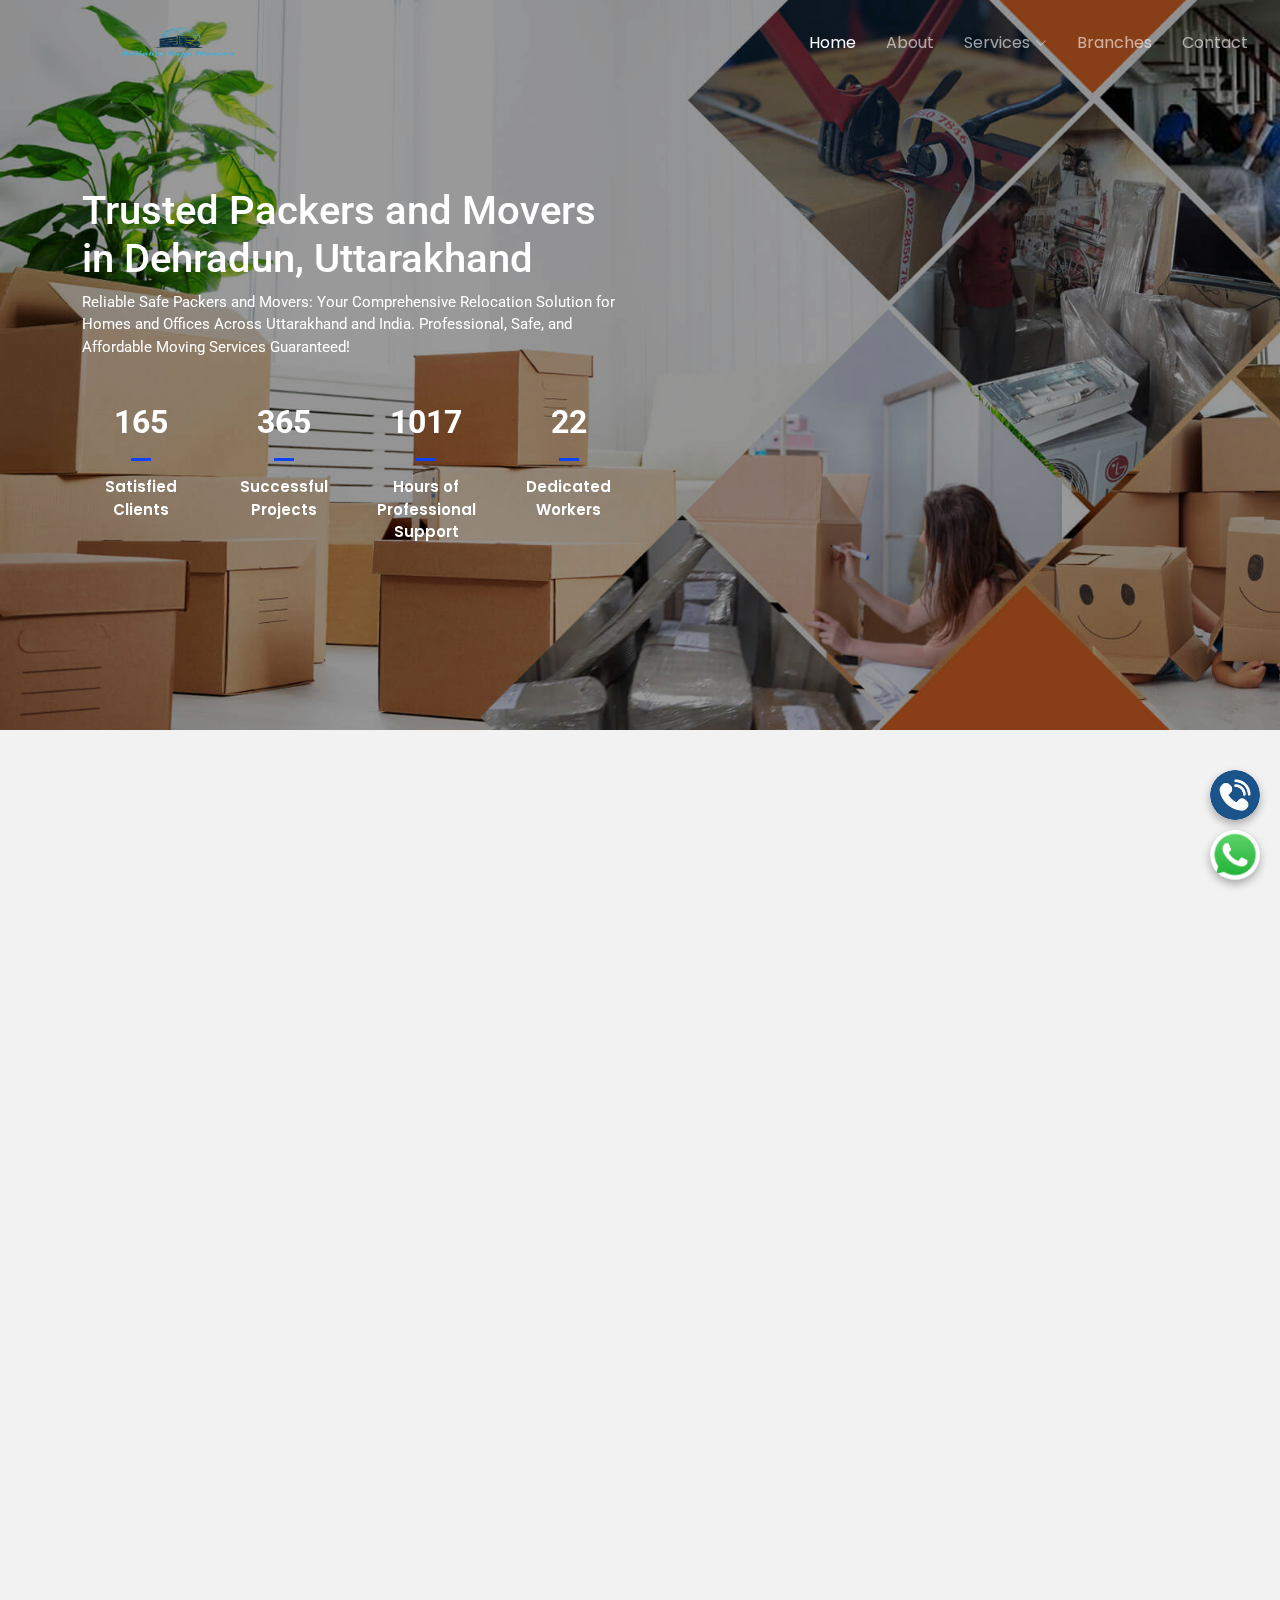
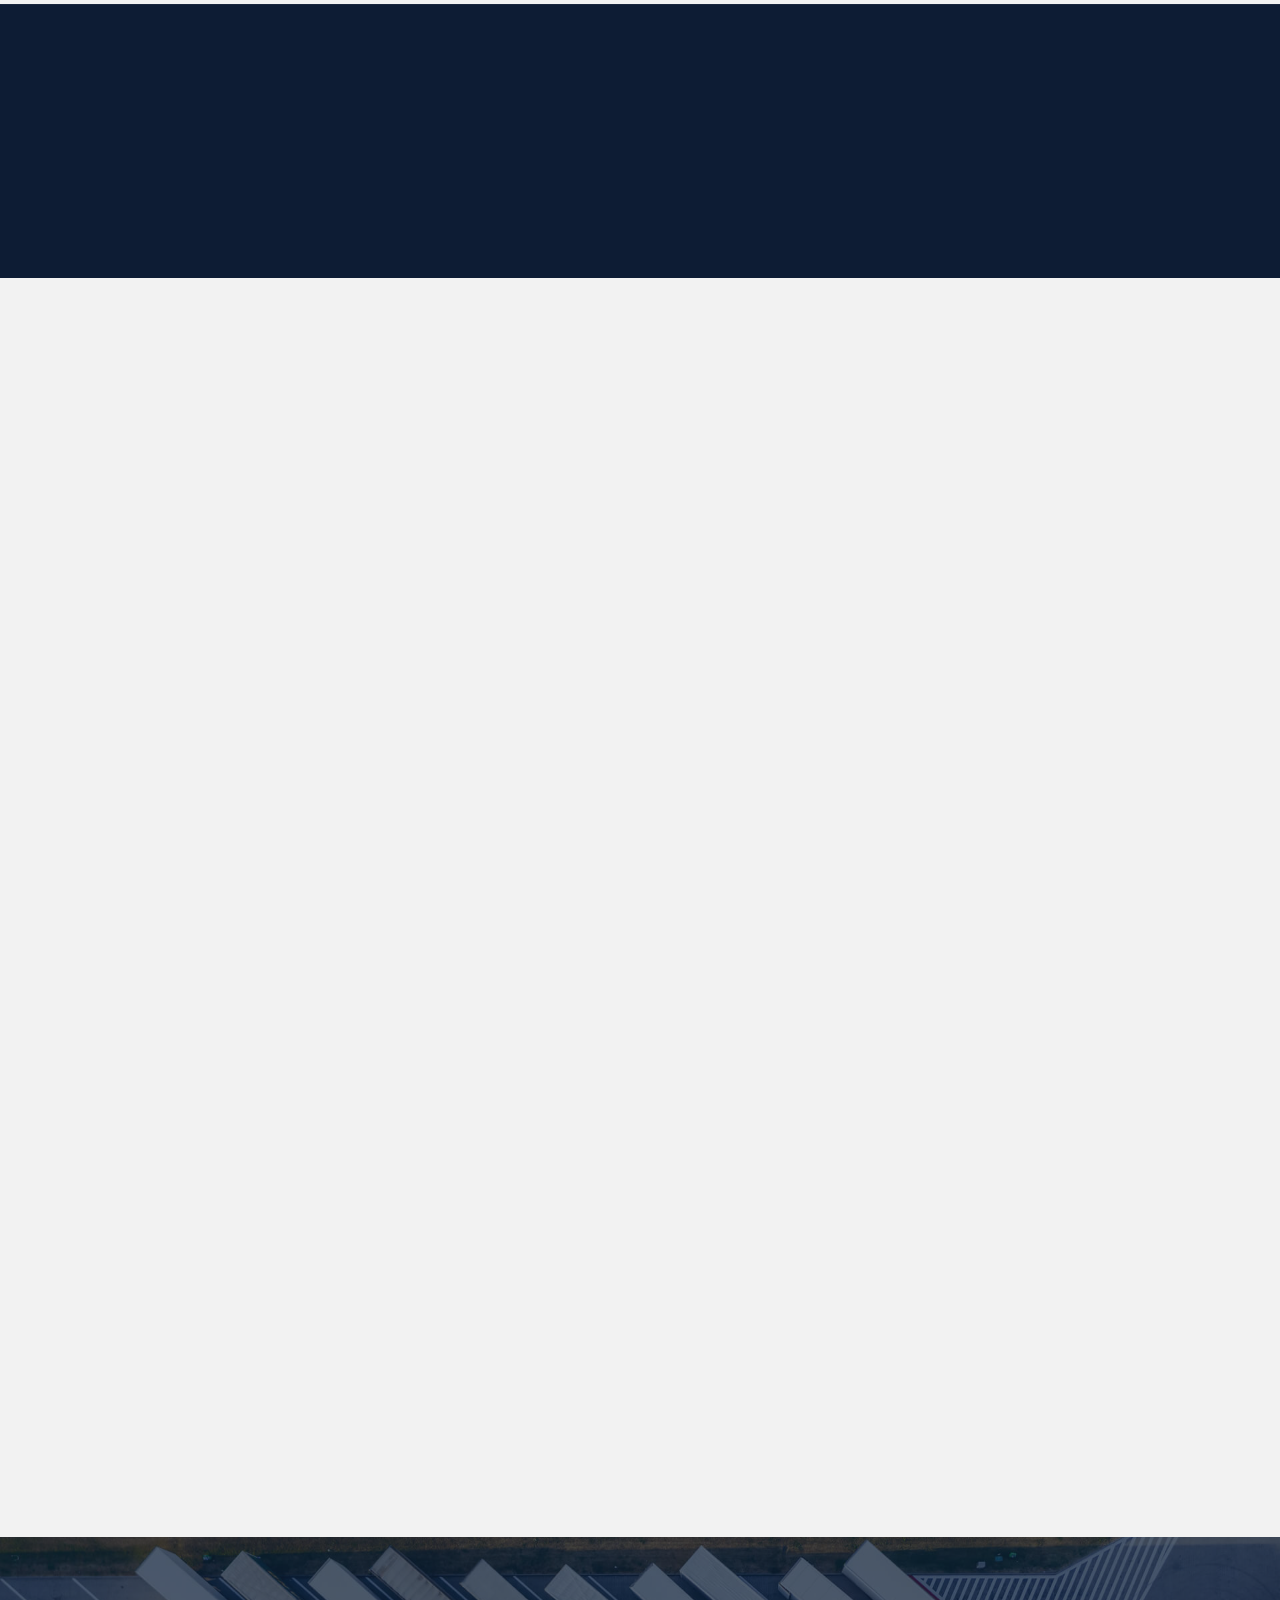
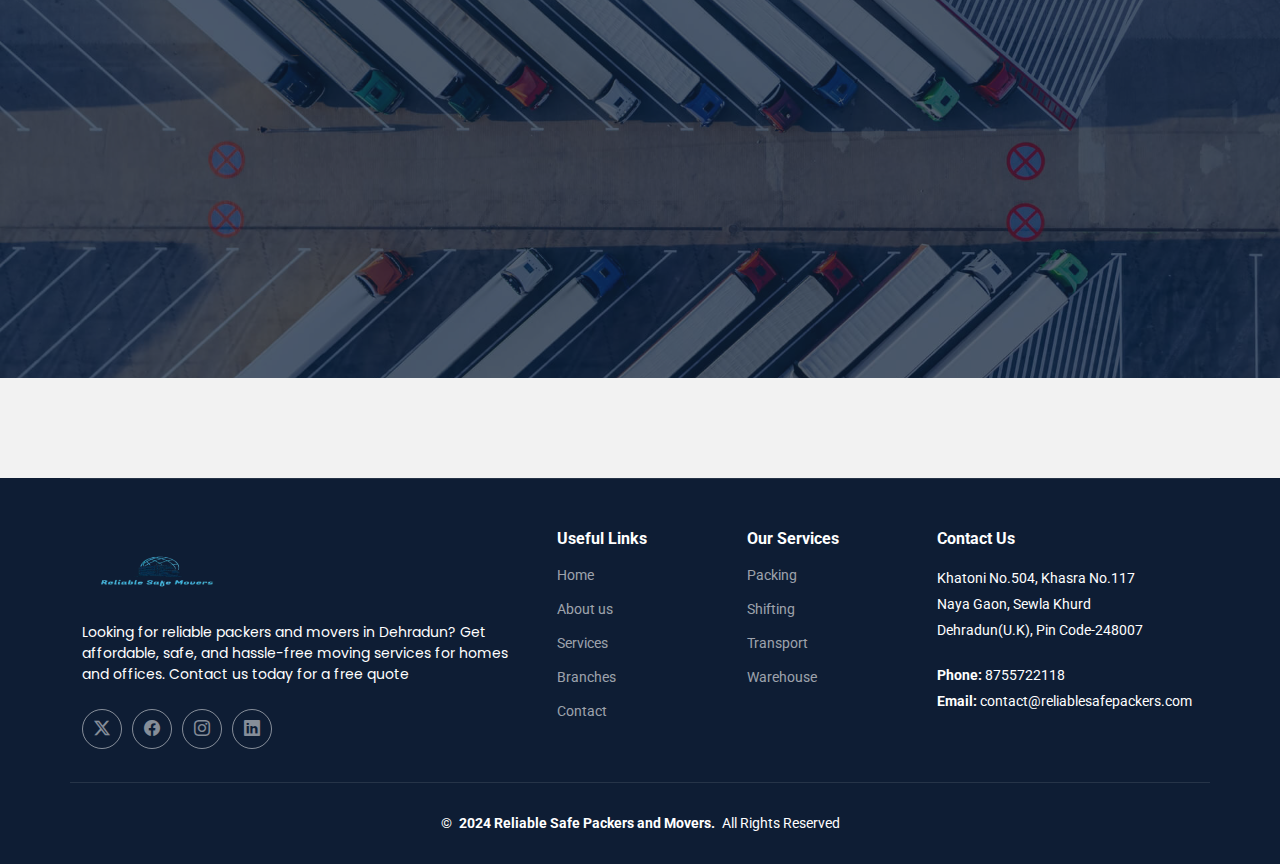
<file: index.html>
<!DOCTYPE html>
<html lang="en">

<head>
  <meta charset="utf-8">
  <meta content="width=device-width, initial-scale=1.0" name="viewport">
  <title>Reliable Safe Packers and Movers - Best Relocation Services</title>
  
  <meta name="description" content="Top-rated packers and movers in Dehradun, Uttarakhand. Professional household and office relocation services across India. Safe, affordable, and efficient moving solutions. Get a free quote today!">
  <meta name="keywords" content="packers and movers Dehradun, household shifting, office relocation, moving services Uttarakhand, safe transportation, professional movers">
  <meta name="geo.region" content="IN-UT">
  <meta name="geo.placename" content="Dehradun">
  <meta name="geo.position" content="30.3165;78.0322">
  <meta name="ICBM" content="30.3165, 78.0322">

  <meta property="og:title" content="Reliable Safe Packers and Movers - Safe and Affordable Relocation Services">
  <meta property="og:description" content="Expert moving services in Dehradun. Professional packing, shifting, and transportation for homes and offices across India.">
  <meta property="og:image" content="assets/img/og-image.jpg">
  <meta property="og:url" content="https://reliablesafepackers.com">
  <meta property="og:type" content="website">

  <!-- Structured Data Schema -->
  <script type="application/ld+json">
  {
    "@context": "https://schema.org",
    "@type": "MovingCompany",
    "name": "Reliable Safe Packers and Movers",
    "image": "https://reliablesafepackers.com/assets/img/reliable.png",
    "telephone": "+918755722118",
    "email": "contact@reliablesafepackers.com",
    "address": {
      "@type": "PostalAddress",
      "streetAddress": "Khatoni No.504, Khasra No.117, Naya Gaon, Sewla Khurd",
      "addressLocality": "Dehradun",
      "addressRegion": "Uttarakhand",
      "postalCode": "248007",
      "addressCountry": "IN"
    },
    "geo": {
      "@type": "GeoCoordinates",
      "latitude": 30.3165,
      "longitude": 78.0322
    },
    "openingHoursSpecification": {
      "@type": "OpeningHoursSpecification",
      "dayOfWeek": [
        "Monday",
        "Tuesday",
        "Wednesday",
        "Thursday",
        "Friday",
        "Saturday",
        "Sunday"
      ],
      "opens": "09:00",
      "closes": "21:00"
    },
    "url": "https://reliablesafepackers.com",
    "priceRange": "$-$$"
  }
  </script>

  <!-- Fonts -->
  <link href="https://fonts.googleapis.com" rel="preconnect">
  <link href="https://fonts.gstatic.com" rel="preconnect" crossorigin>
  <link href="https://fonts.googleapis.com/css2?family=Roboto:ital,wght@0,100;0,300;0,400;0,500;0,700;0,900;1,100;1,300;1,400;1,500;1,700;1,900&family=Poppins:ital,wght@0,100;0,200;0,300;0,400;0,500;0,600;0,700;0,800;0,900;1,100;1,200;1,300;1,400;1,500;1,600;1,700;1,800;1,900&display=swap" rel="stylesheet">

  <!-- Vendor CSS Files -->
  <link href="assets/vendor/bootstrap/css/bootstrap.min.css" rel="stylesheet">
  <link href="assets/vendor/bootstrap-icons/bootstrap-icons.css" rel="stylesheet">
  <link href="assets/vendor/aos/aos.css" rel="stylesheet">
  <link href="assets/vendor/fontawesome-free/css/all.min.css" rel="stylesheet">
  <link href="assets/vendor/swiper/swiper-bundle.min.css" rel="stylesheet">

  <!-- Main CSS File -->
  <link href="assets/css/main.css" rel="stylesheet">
  <link href="assets/css/header_and_footer.css" rel="stylesheet">
   <style>
    .hero .hero-bg{
   top:0;
   height: 100%;
   width: 100%;
   position: sticky;
   background-image: url(assets/img/pack1.jpg);
   background-color: color-mix(in rgb(0, 0, 0,0.6), transparent 30%);
filter: brightness(0.6);
   background-size: cover;
   background-position: center;
   background-repeat: no-repeat;
   transition: 2s;
  position: absolute;
  z-index: 1;
   
   animation-name: animate;
   animation-direction: alternate-reverse;
   animation-duration: 15s;
   animation-fill-mode: forwards;
   animation-iteration-count: infinite;
   animation-play-state: running;
   animation-timing-function: ease-in-out;
 
 }
 
 @keyframes animate{
   0%{
       background-image: url(assets/img/track_move1.jpg);
   }20%{
       background-image: url(assets/img/track_move2.jpg);
   }
  
 } 
 .logo{
  mix-blend-mode: multiply;
 }

  </style>
</head>

<body class="index-page">

  <header id="header" class="header d-flex align-items-center fixed-top">
    <div class="logo_div">
      <a href="index.html" class="d-flex align-items-center ">
        <img src="assets/img/reliable.png" class="company_logo" alt="">
      </a>
    </div>
  <div class="container-fluid container-xl position-relative d-flex justify-content-end nav_div">

      

      <nav id="navmenu" class="navmenu">
        <ul>
          <li><a href="index.html" class="active">Home<br></a></li>
          <li><a href="about.html">About</a></li>
          <li class="dropdown"><a href="#"><span>Services</span> <i class="bi bi-chevron-down toggle-dropdown"></i></a>
            <ul>
              <li><a href="packing.html">Packing</a></li>
              <li><a href="shifting.html">Shifting</a></li>
              <li><a href="transport.html">Transport</a></li>
              <li><a href="warehouse.html">Warehouse</a></li>
            </ul>
          </li>
          <li><a href="branches.html">Branches</a></li>
          <li><a href="contact.html">Contact</a></li>
        </ul>
        <i class="mobile-nav-toggle d-xl-none bi bi-list"></i>
      </nav>
    </div>
  </header>
  

  
  <main class="main">
    <!-- Hero Section -->
    <section id="hero" class="hero section dark-background">
      <div class="hero-bg"></div>
      <div class="container banner_con">
        <div class="row gy-4 d-flex justify-content-between">
          <div class="col-lg-6 order-2 order-lg-1 d-flex flex-column justify-content-center">
            <h1 data-aos="fade-up">Trusted Packers and Movers in Dehradun, Uttarakhand</h1>
            <p data-aos="fade-up" data-aos-delay="100">Reliable Safe Packers and Movers: Your Comprehensive Relocation Solution for Homes and Offices Across Uttarakhand and India. Professional, Safe, and Affordable Moving Services Guaranteed!</p>

            <div class="row gy-4 counter_div">
              <div class="col-lg-3 col-md-6 w-100">
                <div class="stats-item text-center w-100 h-100">
                  <span data-purecounter-start="0" data-purecounter-end="232" data-purecounter-duration="1" class="purecounter"></span>
                  <p>Satisfied Clients</p>
                </div>
              </div>

              <div class="col-lg-3 col-md-6 w-100">
                <div class="stats-item text-center w-100 h-100">
                  <span data-purecounter-start="0" data-purecounter-end="521" data-purecounter-duration="1" class="purecounter"></span>
                  <p>Successful Projects</p>
                </div>
              </div>

              <div class="col-lg-3 col-md-6 w-100">
                <div class="stats-item text-center w-100 h-100">
                  <span data-purecounter-start="0" data-purecounter-end="1453" data-purecounter-duration="1" class="purecounter"></span>
                  <p>Hours of Professional Support</p>
                </div>
              </div>

              <div class="col-lg-3 col-md-6 w-100">
                <div class="stats-item text-center w-100 h-100">
                  <span data-purecounter-start="0" data-purecounter-end="32" data-purecounter-duration="1" class="purecounter"></span>
                  <p>Dedicated Workers</p>
                </div>
              </div>
            </div>
          </div>
        </div>
      </div>
    </section>

    <!-- Featured Services Section -->
    <section id="featured-services" class="featured-services section">

      <div class="container">

        <div class="row gy-4">

          <div class="col-lg-4 col-md-6 service-item d-flex" data-aos="fade-up" data-aos-delay="100">
            <div class="icon flex-shrink-0"><i class="bi bi-rocket-takeoff-fill"></i></div>
            <div>
              <h4 class="title">Fast Delivery</h4>
              <p class="description">"Get fast delivery in Dehradun to ensure your things arrive safely and on time!"</p>
            </div>
          </div>
          <!-- End Service Item -->

          <div class="col-lg-4 col-md-6 service-item d-flex" data-aos="fade-up" data-aos-delay="200">
            <div class="icon flex-shrink-0"><i class="bi bi-shield-fill-check"></i></div>
            <div>
              <h4 class="title">Secured Service</h4>
              <p class="description">"Get secured service in Dehradun to keep your belongings safe during your move!"</p>
            </div>
          </div><!-- End Service Item -->

          <div class="col-lg-4 col-md-6 service-item d-flex" data-aos="fade-up" data-aos-delay="300">
            <div class="icon flex-shrink-0"><i class="bi bi-stopwatch-fill"></i></div>
            <div>
              <h4 class="title">24/7 Support</h4>
              <p class="description">"Enjoy 24/7 support in Dehradun for all your moving needs, anytime you need assistance!"</p>
            </div>
          </div><!-- End Service Item -->

        </div>

      </div>

    </section><!-- /Featured Services Section -->

    <!-- About Section -->
    <section id="about" class="about section">
      <div class="container">
        <div class="row gy-4">
          <div class="col-lg-6 position-relative align-self-start order-lg-last order-first" data-aos="fade-up" data-aos-delay="200">
            <img src="assets/img/about.jpg" class="img-fluid" alt="Reliable Safe Packers and Movers Team">
          </div>

          <div class="col-lg-6 content order-last order-lg-first" data-aos="fade-up" data-aos-delay="100">
            <h3>About Reliable Safe Packers and Movers</h3>
            <h1>Your Trusted Relocation Partner in Dehradun and Uttarakhand</h1>
            <p>Reliable Safe Packers and Movers is a leading moving company serving Dehradun, Uttarakhand, and extending our professional services across India. With years of experience in household and office relocations, we ensure a seamless, stress-free moving experience for our customers.</p>
            <p>Our comprehensive services include expert packing, secure loading, efficient transportation, careful unloading, and reliable warehousing solutions. We pride ourselves on our attention to detail, professional approach, and commitment to customer satisfaction. Whether you're moving within Dehradun or to another state, our skilled team handles your belongings with the utmost care and precision.</p>
          </div>
        </div>
      </div>
    </section><!-- /About Section -->

        <!-- Call To Action Section -->
        <section id="call-to-action" class="call-to-action section dark-background">

          <img src="assets/img/about_2.jpg" alt="">
    
          <div class="container">
            <div class="row justify-content-center" data-aos="zoom-in" data-aos-delay="100">
              <div class="col-xl-10">
                <div class="text-center">
                  <h3>Call To Action</h3>
                  <p>"Looking for a stress-free move? Contact Reliable Safe Packers and Movers today for a free quote and safe, easy moving services!"</p>
                  <a href="tel:8755722118"class="cta-btn" href="#">Contact Now</a>
                </div>
              </div>
            </div>
          </div>
    
        </section><!-- /Call To Action Section -->

    <!-- Services Section -->
    <section id="services" class="services section">

      <!-- Section Title -->
      <div class="container section-title" data-aos="fade-up">
        <span>Our Services<br></span>
        <h2>Our ServiceS</h2>
        <p>"Our services include safe packing, loading, unloading, and timely delivery for a smooth moving experience!"</p>
      </div><!-- End Section Title -->

      <div class="container">

        <div class="row gy-4">
          <div class="col-lg-4 col-md-6" data-aos="fade-up" data-aos-delay="500">
            <div class="card">
              <div class="card-img">
                <img src="assets/img/service-5.jpg" alt="" class="img-fluid">
              </div>
              <h3>Packing</h3>
              <p>Professional packing services in Dehradun to keep your items safe and secure during your move. Our team ensures careful handling, using high-quality materials for reliable protection at every step.</p>
              
            </div>
          </div><!-- End Card Item -->
          

          <div class="col-lg-4 col-md-6" data-aos="fade-up" data-aos-delay="200">
            <div class="card">
              <div class="card-img">
                <img src="assets/img/service-2.jpg" alt="" class="img-fluid">
              </div>
              <h3><a href="#" class="stretched-link">LOADING</a></h3>
              <p>"Efficient loading services in Dehradun to keep your items safe in transit. Our skilled team handles everything with care, ensuring secure placement and protection throughout the move."</p>
            </div>
          </div><!-- End Card Item -->


          <div class="col-lg-4 col-md-6" data-aos="fade-up" data-aos-delay="400">
            <div class="card">
              <div class="card-img">
                <img src="assets/img/service-4.jpg" alt="" class="img-fluid">
              </div>
              <h3><a href="#" class="stretched-link">TRANSPORTATION</a></h3>
              <p>"Reliable transportation services in Dehradun for safe, on-time delivery of your belongings. Trust us to move your items smoothly and securely to your new destination."</p>
            </div>
          </div><!-- End Card Item -->


          <div class="col-lg-4 col-md-6" data-aos="fade-up" data-aos-delay="300">
            <div class="card">
              <div class="card-img">
                <img src="assets/img/service-3.jpg" alt="" class="img-fluid">
              </div>
              <h3><a href="#" class="stretched-link">UNLOADING</a></h3>
              <p>"Professional unloading services in Dehradun, ensuring your belongings are safely and carefully placed in your new space. Count on us for a hassle-free, secure move-in experience."
              </p>
            </div>
          </div><!-- End Card Item -->

       
          

          <div class="col-lg-4 col-md-6" data-aos="fade-up" data-aos-delay="600">
            <div class="card">
              <div class="card-img">
                <img src="assets/img/service-6.jpg" alt="" class="img-fluid">
              </div>
              <h3><a href="#" class="stretched-link">WAREHOUSE</a></h3>
              <p>"Trusted unpacking services in Dehradun to make settling in easy. Our team carefully unpacks and organizes your belongings, saving you time and effort."</p>
            </div>
          </div><!-- End Card Item -->
          <div class="col-lg-4 col-md-6" data-aos="fade-up" data-aos-delay="100">
            <div class="card">
              <div class="card-img">
                <img src="assets/img/about-5.webp" alt="" class="img-fluid">
              </div>
              <h3>Reliable</h3>
              <p>"Moving Made Simple and Stress-Free
                At [Reliable Safe Packers and Movers], we handle every item with care,  
                Ensuring safe, on-time delivery every time.  
                Your satisfaction is our top priority!"</p>
            </div>
          </div><!-- End Card Item -->
        </div>

      </div>

    </section><!-- /Services Section -->




  
    <!-- Testimonials Section -->
    <section id="testimonials" class="testimonials section dark-background">

      <img src="assets/img/testimonials-bg.jpg" class="testimonials-bg" alt="">

      <div class="container" data-aos="fade-up" data-aos-delay="100">

        <div class="swiper init-swiper">
          <script type="application/json" class="swiper-config">
            {
              "loop": true,
              "speed": 600,
              "autoplay": {
                "delay": 5000
              },
              "slidesPerView": "auto",
              "pagination": {
                "el": ".swiper-pagination",
                "type": "bullets",
                "clickable": true
              }
            }
          </script>
          <div class="swiper-wrapper">

            <div class="swiper-slide">
              <div class="testimonial-item">
                <img src="assets/img/testimonial1.jpg" class="testimonial-img" alt="">
                <h3>Aadavan</h3>
                <div class="stars">
                  <i class="bi bi-star-fill"></i><i class="bi bi-star-fill"></i><i class="bi bi-star-fill"></i><i class="bi bi-star-fill"></i><i class="bi bi-star-fill"></i>
                </div>
                <p>
                  <i class="bi bi-quote quote-icon-left"></i>
                  <span> I was impressed by the quality of service Reliable Safe Packers and Movers provided. They made the entire process smooth and hassle-free. If you're looking for a trustworthy moving company, this is it!"</span>
                  <i class="bi bi-quote quote-icon-right"></i>
                </p>
              </div>
            </div><!-- End testimonial item -->

            <div class="swiper-slide">
              <div class="testimonial-item">
                <img src="assets/img/testimonial2.jpg" class="testimonial-img" alt="">
                <h3>Kannan</h3>
                <div class="stars">
                  <i class="bi bi-star-fill"></i><i class="bi bi-star-fill"></i><i class="bi bi-star-fill"></i><i class="bi bi-star-fill"></i><i class="bi bi-star-fill"></i>
                </div>
                <p>
                  <i class="bi bi-quote quote-icon-left"></i>
                  <span>From packing to unloading, they handled everything with great care. The staff was friendly, efficient, and made sure all my items arrived in perfect condition. I couldn't have asked for a better moving experience!"
                  </span>
                  <i class="bi bi-quote quote-icon-right"></i>
                </p>
              </div>
            </div><!-- End testimonial item -->

            <div class="swiper-slide">
              <div class="testimonial-item">
                <img src="assets/img/testimonial4.jpg" class="testimonial-img" alt="">
                <h3>Parthiv</h3>
                <div class="stars">
                  <i class="bi bi-star-fill"></i><i class="bi bi-star-fill"></i><i class="bi bi-star-fill"></i><i class="bi bi-star-fill"></i><i class="bi bi-star-fill"></i>
                </div>
                <p>
                  <i class="bi bi-quote quote-icon-left"></i>
                  <span>"Excellent Service!  Reliable Safe Packers and Movers made my move so easy and stress-free. Their team was punctual, careful with all my belongings, and very professional. Highly recommended for anyone looking to move safely and affordably!"
                  </span>
                  <i class="bi bi-quote quote-icon-right"></i>
                </p>
              </div>
            </div><!-- End testimonial item -->

            <div class="swiper-slide">
              <div class="testimonial-item">
                <img src="assets/img/testimonial8.jpg" class="testimonial-img" alt="">
                <h3>Yuvraj</h3>
                <div class="stars">
                  <i class="bi bi-star-fill"></i><i class="bi bi-star-fill"></i><i class="bi bi-star-fill"></i><i class="bi bi-star-fill"></i><i class="bi bi-star-fill"></i>
                </div>
                <p>
                  <i class="bi bi-quote quote-icon-left"></i>
                  <span>"Professional and reliable! They handled everything with care. Best moving experience I've had!"</span>
                  <i class="bi bi-quote quote-icon-right"></i>
                </p>
              </div>
            </div><!-- End testimonial item -->

            <div class="swiper-slide">
              <div class="testimonial-item">
                <img src="assets/img/testimonial7.jpg" class="testimonial-img" alt="">
                <h3>Rakshan</h3>
                <div class="stars">
                  <i class="bi bi-star-fill"></i><i class="bi bi-star-fill"></i><i class="bi bi-star-fill"></i><i class="bi bi-star-fill"></i><i class="bi bi-star-fill"></i>
                </div>
                <p>
                  <i class="bi bi-quote quote-icon-left"></i>
                  <span>"Fantastic service! My move was quick and easy—everything arrived safely. Highly recommended!"</span>
                  <i class="bi bi-quote quote-icon-right"></i>
                </p>
              </div>
            </div><!-- End testimonial item -->

          </div>
          <div class="swiper-pagination"></div>
        </div>

      </div>

    </section><!-- /Testimonials Section -->


  </main>

  <footer id="footer" class="footer dark-background">

    <div class="container footer-top">
      <div class="row gy-4">
        <div class="col-lg-5 col-md-12 footer-about">
          <a href="index.html" class="d-flex align-items-center mb-2">
            <img src="assets/img/reliable.png" class="company_logo" alt="">
          </a>
          <p>Looking for reliable packers and movers in Dehradun? Get affordable, safe, and hassle-free moving services for homes and offices. Contact us today for a free quote</p>
          <div class="social-links d-flex mt-4">
            <a href=""><i class="bi bi-twitter-x"></i></a>
            <a href=""><i class="bi bi-facebook"></i></a>
            <a href=""><i class="bi bi-instagram"></i></a>
            <a href=""><i class="bi bi-linkedin"></i></a>
          </div>
        </div>

        <div class="col-lg-2 col-6 footer-links">
          <h4>Useful Links</h4>
          <ul>
            <li><a href="index.html">Home</a></li>
            <li><a href="about.html">About us</a></li>
            <li><a href="packing.html">Services</a></li>
            <li><a href="branches.html">Branches</a></li>
            <li><a href="contact.html">Contact</a></li>
          </ul>
        </div>

        <div class="col-lg-2 col-6 footer-links">
          <h4>Our Services</h4>
          <ul>
            <li><a href="packing.html">Packing</a></li>
            <li><a href="shifting.html">Shifting</a></li>
            <li><a href="transport.html">Transport</a></li>
            <li><a href="warehouse.html">Warehouse</a></li>
            </ul>
        </div>

        <div class="col-lg-3 col-md-12 footer-contact text-md-start">
          <h4>Contact Us</h4>
          <p>Khatoni No.504, Khasra No.117</p>
          <p>Naya Gaon, Sewla Khurd</p>
          <p>Dehradun(U.K), Pin Code-248007</p>
          <p class="mt-4"><strong>Phone:</strong> <span>8755722118</span></p>
          <p><strong>Email:</strong> <span>contact@reliablesafepackers.com</span></p>
        </div>

      </div>
    </div>

    <div class="container copyright text-center mt-4">
      <p>© <strong class="px-1 sitename">2024 Reliable Safe Packers and Movers.</strong> <span>All Rights Reserved</span></p>
      
    </div>

  </footer>

   <!-- Scroll Top -->
  
   <a href="tel:8755722118" class="call-link" aria-label="Call Us">
    <img src="assets/img/call.jpg" alt="Call" />
  </a>
  

  <a href="https://wa.me/8755722118" target="_blank" class="whatsapp-link" aria-label="Chat on WhatsApp">
    <img src="assets/img/whatsapp-logo-1.png" alt="WhatsApp" />
  </a>

  

  <!-- Preloader -->
  <div id="preloader"></div>

  <!-- Vendor JS Files -->
  <script src="assets/vendor/bootstrap/js/bootstrap.bundle.min.js"></script>
  <script src="assets/vendor/php-email-form/validate.js"></script>
  <script src="assets/vendor/aos/aos.js"></script>
  <script src="assets/vendor/purecounter/purecounter_vanilla.js"></script>
  <script src="assets/vendor/glightbox/js/glightbox.min.js"></script>
  <script src="assets/vendor/swiper/swiper-bundle.min.js"></script>


  <!-- Main JS File -->
  <script src="assets/js/main.js"></script>

</body>

</html>
</file>
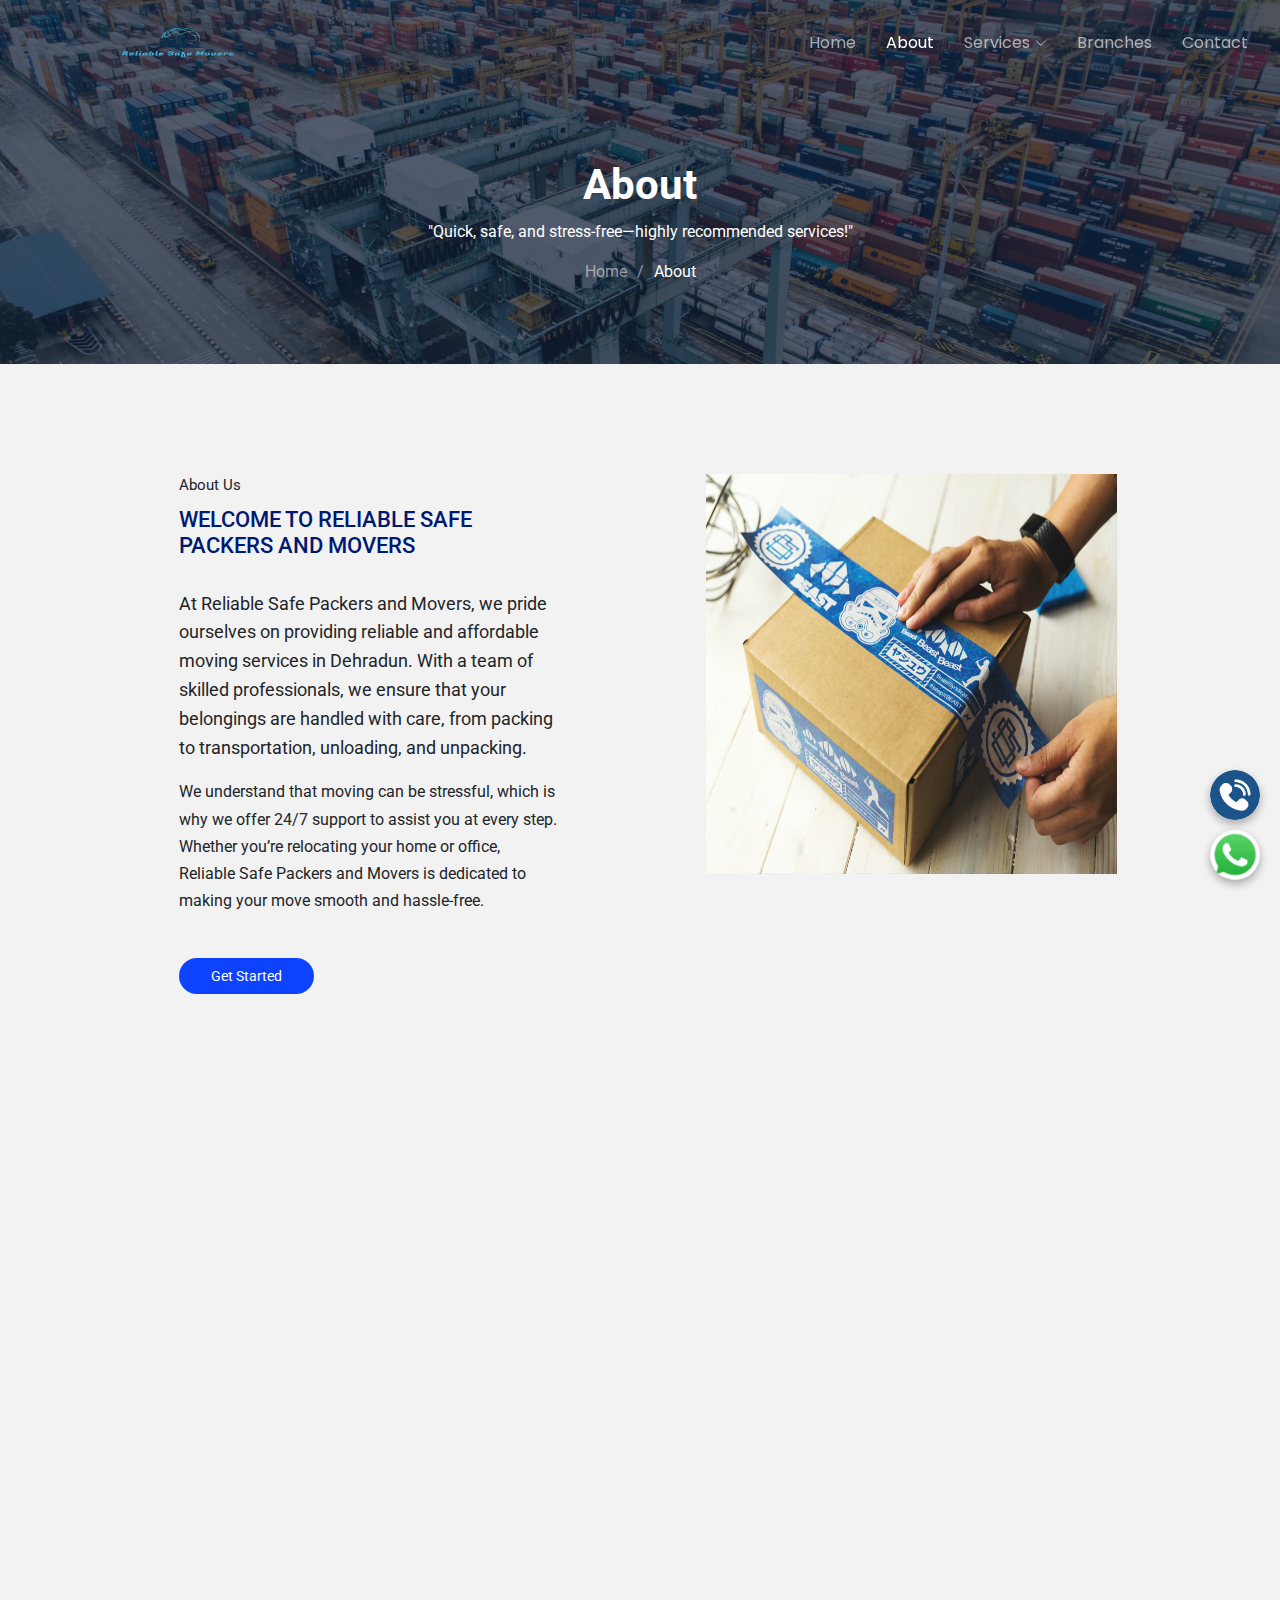
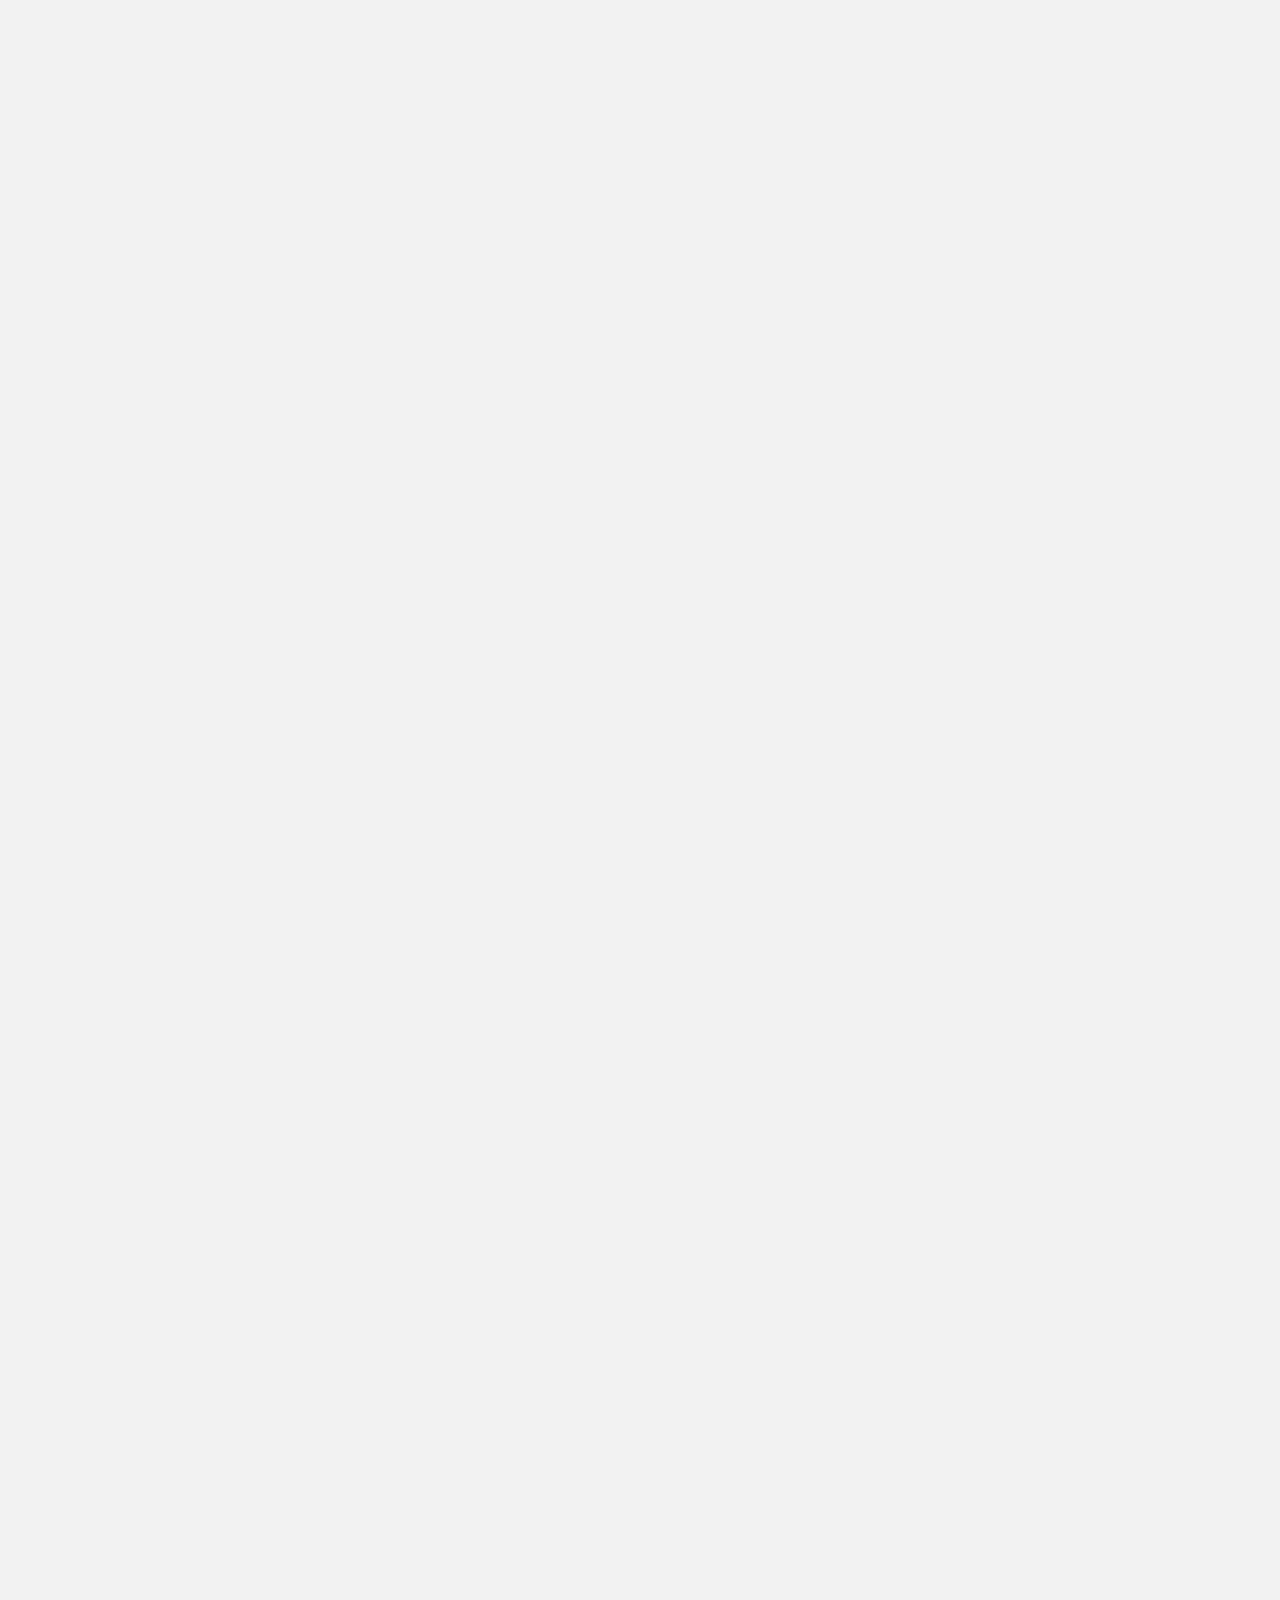
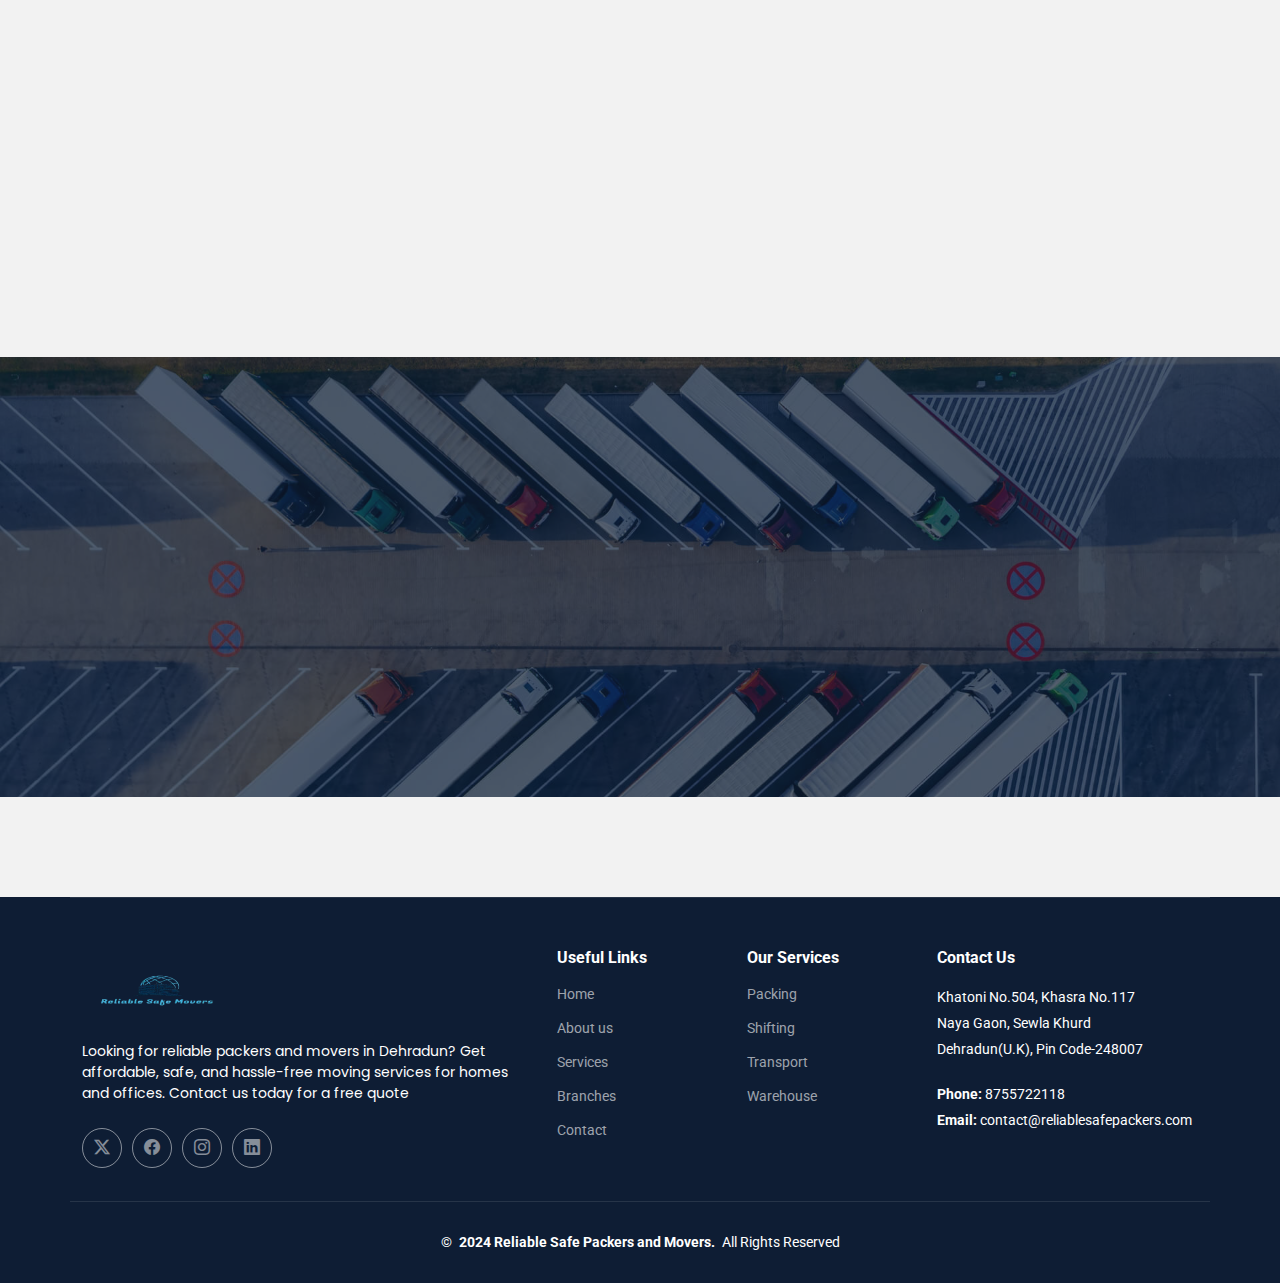
<file: about.html>
<!DOCTYPE html>
<html lang="en">

<head>
  <meta charset="utf-8">
  <meta content="width=device-width, initial-scale=1.0" name="viewport">
  <title>About Us | Reliable Safe Packers & Movers</title>
  <meta name="description" content="Reliable Packers & Movers offering hassle-free relocation services, including packing, moving, storage, and transportation. Contact us for a smooth moving experience.">
  <meta name="keywords" content="Packers and Movers, Moving Services, Relocation, Storage Solutions, House Shifting, Office Relocation, Car Transportation, Packers and Movers in Dehradun">

  <!-- Favicons -->
  <link href="assets/img/favicon.png" rel="icon">
  <link href="assets/img/apple-touch-icon.png" rel="apple-touch-icon">

  <!-- Fonts -->
  <link href="https://fonts.googleapis.com" rel="preconnect">
  <link href="https://fonts.gstatic.com" rel="preconnect" crossorigin>
  <link href="https://fonts.googleapis.com/css2?family=Roboto:ital,wght@0,100;0,300;0,400;0,500;0,700;0,900;1,100;1,300;1,400;1,500;1,700;1,900&family=Poppins:ital,wght@0,100;0,200;0,300;0,400;0,500;0,600;0,700;0,800;0,900;1,100;1,200;1,300;1,400;1,500;1,600;1,700;1,800;1,900&display=swap" rel="stylesheet">

  <!-- Vendor CSS Files -->
  <link href="assets/vendor/bootstrap/css/bootstrap.min.css" rel="stylesheet">
  <link href="assets/vendor/bootstrap-icons/bootstrap-icons.css" rel="stylesheet">
  <link href="assets/vendor/aos/aos.css" rel="stylesheet">
  <link href="assets/vendor/fontawesome-free/css/all.min.css" rel="stylesheet">
  <link href="assets/vendor/swiper/swiper-bundle.min.css" rel="stylesheet">

  <!-- Main CSS File -->
  <link href="assets/css/about.css" rel="stylesheet">
  <link href="assets/css/main.css" rel="stylesheet">
  <link href="assets/css/header_and_footer.css" rel="stylesheet">
  <style>

 
   .quality img{
    width: 100%;
    background-position: center;
    background-repeat: no-repeat;
    background-size: cover;
   }
   .about .our-story{
    background-color: rgb(184, 184, 179);
   }
   
  </style>
</head>

<body class="about-page">

  
  
  <header id="header" class="header d-flex align-items-center fixed-top">
    <div class="logo_div">
      <a href="index.html" class="d-flex align-items-center ">
        <img src="assets/img/reliable.png" class="company_logo" alt="">
      </a>
    </div>
  <div class="container-fluid container-xl position-relative d-flex justify-content-end nav_div">

      

      <nav id="navmenu" class="navmenu">
        <ul>
          <li><a href="index.html">Home<br></a></li>
          <li><a href="about.html" class="active">About</a></li>
          <li class="dropdown"><a href="#"><span>Services</span> <i class="bi bi-chevron-down toggle-dropdown"></i></a>
            <ul>
              <li><a href="packing.html">Packing</a></li>
              <li><a href="shifting.html">Shifting</a></li>
              <li><a href="transport.html">Transport</a></li>
              <li><a href="warehouse.html">Warehouse</a></li>
            </ul>
          </li>
          <li><a href="branches.html">Branches</a></li>
          <li><a href="contact.html">Contact</a></li>
        </ul>
        <i class="mobile-nav-toggle d-xl-none bi bi-list"></i>
      </nav>
    </div>
  </header>
  <main class="main">

    <!-- Page Title -->
    <div class="page-title dark-background" data-aos="fade" style="background-image: url(assets/img/page-title-bg.jpg);">
      <div class="container position-relative">
        <h1>About</h1>
        <p>"Quick, safe, and stress-free—highly recommended services!"
        </p>
        <nav class="breadcrumbs">
          <ol>
            <li><a href="index.html">Home</a></li>
            <li class="current">About</li>
          </ol>
        </nav>
      </div>
    </div><!-- End Page Title -->


    <section id="about-2" class="about-2 section">

      <div class="">
        <div class="content">
          <div class="row justify-content-center">
            <div class="col-sm-12 col-md-5 col-lg-4 col-xl-4 order-lg-2 offset-xl-1 mb-4">
              <div class="img-wrap text-center text-md-left" data-aos="fade-up" data-aos-delay="100">
                <div class="img">
                  <img src="assets/img/service-5.jpg" alt="circle image" class="img-fluid">
                </div>
              </div>
            </div>

            <div class="offset-md-0  col-sm-12 col-md-5 col-lg-5 col-xl-4" data-aos="fade-up">
              <div class="px-3">
                <span class="content-subtitle">About Us</span>
                <h2 class="content-title text-start">
                  WELCOME TO RELIABLE SAFE PACKERS AND MOVERS 
                </h2>
                <p class="lead">
                  At Reliable Safe Packers and Movers, we pride ourselves on providing reliable and affordable moving services in Dehradun. With a team of skilled professionals, we ensure that your belongings are handled with care, from packing to transportation, unloading, and unpacking.
                </p>
                <p class="mb-5">
                  We understand that moving can be stressful, which is why we offer 24/7 support to assist you at every step. Whether you’re relocating your home or office, Reliable Safe Packers and Movers is dedicated to making your move smooth and hassle-free.
                </p>
                <p>
                  <a href="#" class="btn-get-started">Get Started</a>
                </p>
              </div>
            </div>
          </div>
        </div>
      </div>
    </section><!-- /About 2 Section -->

    <section id="stats" class="stats section">

      <div class="container" data-aos="fade-up" data-aos-delay="100">

        <div class="row gy-4">

          <div class="col-lg-3 col-md-6">
            <div class="stats-item text-center w-100 h-100">
              <span data-purecounter-start="0" data-purecounter-end="232" data-purecounter-duration="1" class="purecounter"></span>
              <p>Clients</p>
            </div>
          </div><!-- End Stats Item -->

          <div class="col-lg-3 col-md-6">
            <div class="stats-item text-center w-100 h-100">
              <span data-purecounter-start="0" data-purecounter-end="521" data-purecounter-duration="1" class="purecounter"></span>
              <p>Projects</p>
            </div>
          </div><!-- End Stats Item -->

          <div class="col-lg-3 col-md-6">
            <div class="stats-item text-center w-100 h-100">
              <span data-purecounter-start="0" data-purecounter-end="1453" data-purecounter-duration="1" class="purecounter"></span>
              <p>Hours Of Support</p>
            </div>
          </div><!-- End Stats Item -->

          <div class="col-lg-3 col-md-6">
            <div class="stats-item text-center w-100 h-100">
              <span data-purecounter-start="0" data-purecounter-end="32" data-purecounter-duration="1" class="purecounter"></span>
              <p>Workers</p>
            </div>
          </div><!-- End Stats Item -->

        </div>

      </div>

    </section><!-- /Stats Section -->

    <!-- Features Section -->
<section id="features" class="features section">

  <div class="container">

    <div class="row gy-4 align-items-center features-item">
      <div class="col-lg-5 order-2 order-lg-1" data-aos="fade-up" data-aos-delay="200">
        <h3>Our Mission</h3>
        <p>
          At <strong>Reliable Safe Packers and Movers</strong>, our mission is to provide <strong>safe, reliable, and cost-effective moving services</strong>. We aim to make every move stress-free by handling every detail with precision and care. With <strong>24/7 customer support</strong>, we are always ready to assist you, ensuring a seamless relocation experience.
        </p>
      </div>
      <div class="col-lg-7 order-1 order-lg-2 d-flex align-items-center" data-aos="zoom-out" data-aos-delay="100">
        <div class="image-stack">
          <img src="assets/img/pack1.jpg" alt="Professional Packing Services" class="stack-front">
          <img src="assets/img/pack5.jpeg" alt="Reliable Safe Packers Team" class="stack-back">
        </div>
      </div>
    </div><!-- Features Item -->

    <div class="row gy-4 align-items-stretch justify-content-between features-item">
      <div class="col-lg-6 d-flex align-items-center features-img-bg" data-aos="zoom-out">
        <img src="assets/img/10001.jpg" class="img-fluid" alt="Best Packers and Movers Services">
      </div>
      <div class="col-lg-5 d-flex justify-content-center flex-column" data-aos="fade-up">
        <h3>Our Vision</h3>
        <p>
          At <strong>Reliable Safe Packers and Movers</strong>, our vision is to become the <strong>leading moving company in Dehradun</strong>, recognized for our <strong>affordable and dependable relocation services</strong>. We strive to simplify the moving process for all, ensuring that your belongings are always handled with care. Constant improvement and customer satisfaction remain our top priorities.
        </p>
        <ul>
          <li><i class="bi bi-check"></i> Your satisfaction is our success.</li>
          <li><i class="bi bi-check"></i> We aim to set new standards in the relocation industry.</li>
          <li><i class="bi bi-check"></i> Simplifying moving for families and businesses.</li>
        </ul>
        <a href="#" class="btn btn-get-started align-self-start">Get Started</a>
      </div>
    </div><!-- Features Item -->

    <div class="row gy-4 align-items-center features-item">
      <div class="col-lg-7 order-1 order-lg-2 d-flex align-items-center" data-aos="zoom-out" data-aos-delay="100">
        <div class="image-stack">
          <img src="assets/img/about_1.jpg" alt="Premium Relocation Services" class="stack-front">
          <img src="assets/img/about_2.jpg" alt="Reliable Packers and Movers Team" class="stack-back">
        </div>
      </div>
      <div class="col-lg-5 order-2 order-lg-1" data-aos="fade-up" data-aos-delay="200">
        <h3>Quality Assurance</h3>
        <p>
          We at <strong>Reliable Safe Packers and Movers</strong> ensure <strong>quality at every step</strong> of your relocation journey. Our skilled staff, combined with premium packing materials, guarantees the safety and security of your belongings. Your trust and satisfaction drive us to deliver the best relocation experience.
        </p>
      </div>
    </div><!-- Features Item -->

  </div>

</section><!-- /Features Section -->

    
   <!-- About Section -->
<section id="client" class="about section">

  <div class="container">

    <div class="row position-relative">

      <div class="col-lg-7 about-img" data-aos="zoom-out" data-aos-delay="200">
        <img src="assets/img/about-5.webp" alt="Client Satisfaction at Reliable Safe Packers">
      </div>

      <div class="col-lg-7" data-aos="fade-up" data-aos-delay="100">
        <h2 class="inner-title">Client Satisfaction</h2>
        <div class="our-story">
          <p>
            At <strong>Reliable Safe Packers and Movers</strong>, <strong>client satisfaction is our ultimate priority</strong>. We work diligently to tailor our services according to your specific needs, ensuring a smooth and hassle-free moving experience. Our team values your feedback, continuously improving to exceed your expectations. Your trust is our motivation to deliver top-quality services.
          </p>
          <ul>
            <li><i class="bi bi-check"></i> Dedicated to exceeding client expectations.</li>
            <li><i class="bi bi-check"></i> Personalized moving solutions for every client.</li>
            <li><i class="bi bi-check"></i> Commitment to quality and reliability.</li>
          </ul>
        </div>
      </div>

    </div>

  </div>

</section><!-- /About Section -->

   
<!-- Testimonials Section -->
<section id="testimonials" class="testimonials section dark-background">

  <img src="assets/img/testimonials-bg.jpg" class="testimonials-bg" alt="">

  <div class="container" data-aos="fade-up" data-aos-delay="100">

    <div class="swiper init-swiper">
      <script type="application/json" class="swiper-config">
        {
          "loop": true,
          "speed": 600,
          "autoplay": {
            "delay": 5000
          },
          "slidesPerView": "auto",
          "pagination": {
            "el": ".swiper-pagination",
            "type": "bullets",
            "clickable": true
          }
        }
      </script>
      <div class="swiper-wrapper">

        <div class="swiper-slide">
          <div class="testimonial-item">
            <img src="assets/img/testimonial1.jpg" class="testimonial-img" alt="">
            <h3>Aadavan</h3>
            <div class="stars">
              <i class="bi bi-star-fill"></i><i class="bi bi-star-fill"></i><i class="bi bi-star-fill"></i><i class="bi bi-star-fill"></i><i class="bi bi-star-fill"></i>
            </div>
            <p>
              <i class="bi bi-quote quote-icon-left"></i>
              <span> I was impressed by the quality of service Reliable Safe Packers and Movers provided. They made the entire process smooth and hassle-free. If you're looking for a trustworthy moving company, this is it!"</span>
              <i class="bi bi-quote quote-icon-right"></i>
            </p>
          </div>
        </div><!-- End testimonial item -->

        <div class="swiper-slide">
          <div class="testimonial-item">
            <img src="assets/img/testimonial2.jpg" class="testimonial-img" alt="">
            <h3>Kannan</h3>
            <div class="stars">
              <i class="bi bi-star-fill"></i><i class="bi bi-star-fill"></i><i class="bi bi-star-fill"></i><i class="bi bi-star-fill"></i><i class="bi bi-star-fill"></i>
            </div>
            <p>
              <i class="bi bi-quote quote-icon-left"></i>
              <span>From packing to unloading, they handled everything with great care. The staff was friendly, efficient, and made sure all my items arrived in perfect condition. I couldn't have asked for a better moving experience!"
              </span>
              <i class="bi bi-quote quote-icon-right"></i>
            </p>
          </div>
        </div><!-- End testimonial item -->

        <div class="swiper-slide">
          <div class="testimonial-item">
            <img src="assets/img/testimonial4.jpg" class="testimonial-img" alt="">
            <h3>Parthiv</h3>
            <div class="stars">
              <i class="bi bi-star-fill"></i><i class="bi bi-star-fill"></i><i class="bi bi-star-fill"></i><i class="bi bi-star-fill"></i><i class="bi bi-star-fill"></i>
            </div>
            <p>
              <i class="bi bi-quote quote-icon-left"></i>
              <span>"Excellent Service!  Reliable Safe Packers and Movers made my move so easy and stress-free. Their team was punctual, careful with all my belongings, and very professional. Highly recommended for anyone looking to move safely and affordably!"
              </span>
              <i class="bi bi-quote quote-icon-right"></i>
            </p>
          </div>
        </div><!-- End testimonial item -->

        <div class="swiper-slide">
          <div class="testimonial-item">
            <img src="assets/img/testimonial8.jpg" class="testimonial-img" alt="">
            <h3>Yuvraj</h3>
            <div class="stars">
              <i class="bi bi-star-fill"></i><i class="bi bi-star-fill"></i><i class="bi bi-star-fill"></i><i class="bi bi-star-fill"></i><i class="bi bi-star-fill"></i>
            </div>
            <p>
              <i class="bi bi-quote quote-icon-left"></i>
              <span>"Professional and reliable! They handled everything with care. Best moving experience I've had!"</span>
              <i class="bi bi-quote quote-icon-right"></i>
            </p>
          </div>
        </div><!-- End testimonial item -->

        <div class="swiper-slide">
          <div class="testimonial-item">
            <img src="assets/img/testimonial7.jpg" class="testimonial-img" alt="">
            <h3>Rakshan</h3>
            <div class="stars">
              <i class="bi bi-star-fill"></i><i class="bi bi-star-fill"></i><i class="bi bi-star-fill"></i><i class="bi bi-star-fill"></i><i class="bi bi-star-fill"></i>
            </div>
            <p>
              <i class="bi bi-quote quote-icon-left"></i>
              <span>"Fantastic service! My move was quick and easy—everything arrived safely. Highly recommended!"</span>
              <i class="bi bi-quote quote-icon-right"></i>
            </p>
          </div>
        </div><!-- End testimonial item -->

      </div>
      <div class="swiper-pagination"></div>
    </div>

  </div>

</section><!-- /Testimonials Section -->


  </main>

  <footer id="footer" class="footer dark-background">

    <div class="container footer-top">
      <div class="row gy-4">
        <div class="col-lg-5 col-md-12 footer-about">
          <a href="index.html" class="d-flex align-items-center mb-2">
            <img src="assets/img/reliable.png" class="company_logo" alt="">
          </a>
          <p>Looking for reliable packers and movers in Dehradun? Get affordable, safe, and hassle-free moving services for homes and offices. Contact us today for a free quote</p>
          <div class="social-links d-flex mt-4">
            <a href=""><i class="bi bi-twitter-x"></i></a>
            <a href=""><i class="bi bi-facebook"></i></a>
            <a href=""><i class="bi bi-instagram"></i></a>
            <a href=""><i class="bi bi-linkedin"></i></a>
          </div>
        </div>

        <div class="col-lg-2 col-6 footer-links">
          <h4>Useful Links</h4>
          <ul>
            <li><a href="index.html">Home</a></li>
            <li><a href="about.html">About us</a></li>
            <li><a href="packing.html">Services</a></li>
            <li><a href="branches.html">Branches</a></li>
            <li><a href="contact.html">Contact</a></li>
          </ul>
        </div>

        <div class="col-lg-2 col-6 footer-links">
          <h4>Our Services</h4>
          <ul>
            <li><a href="packing.html">Packing</a></li>
            <li><a href="shifting.html">Shifting</a></li>
            <li><a href="transport.html">Transport</a></li>
            <li><a href="warehouse.html">Warehouse</a></li>
            </ul>
        </div>

        <div class="col-lg-3 col-md-12 footer-contact text-md-start">
          <h4>Contact Us</h4>
          <p>Khatoni No.504, Khasra No.117</p>
          <p>Naya Gaon, Sewla Khurd</p>
          <p>Dehradun(U.K), Pin Code-248007</p>
          <p class="mt-4"><strong>Phone:</strong> <span>8755722118</span></p>
          <p><strong>Email:</strong> <span>contact@reliablesafepackers.com</span></p>
        </div>

      </div>
    </div>

    <div class="container copyright text-center mt-4">
      <p>© <strong class="px-1 sitename">2024 Reliable Safe Packers and Movers.</strong> <span>All Rights Reserved</span></p>
      
    </div>

  </footer>

  <!-- Scroll Top -->
  
  <a href="tel:8755722118" class="call-link" aria-label="Call Us">
    <img src="assets/img/call.jpg" alt="Call" />
  </a>
  

  <a href="https://wa.me/8755722118" target="_blank" class="whatsapp-link" aria-label="Chat on WhatsApp">
    <img src="assets/img/whatsapp-logo-1.png" alt="WhatsApp" />
  </a>

 <!-- Preloader -->
 <div id="preloader"></div>

 <!-- Vendor JS Files -->
 <script src="assets/vendor/bootstrap/js/bootstrap.bundle.min.js"></script>
 <script src="assets/vendor/php-email-form/validate.js"></script>
 <script src="assets/vendor/aos/aos.js"></script>
 <script src="assets/vendor/purecounter/purecounter_vanilla.js"></script>
 <script src="assets/vendor/glightbox/js/glightbox.min.js"></script>
 <script src="assets/vendor/swiper/swiper-bundle.min.js"></script>


 <!-- Main JS File -->
 <script src="assets/js/main.js"></script>
</body>

</html>
</file>
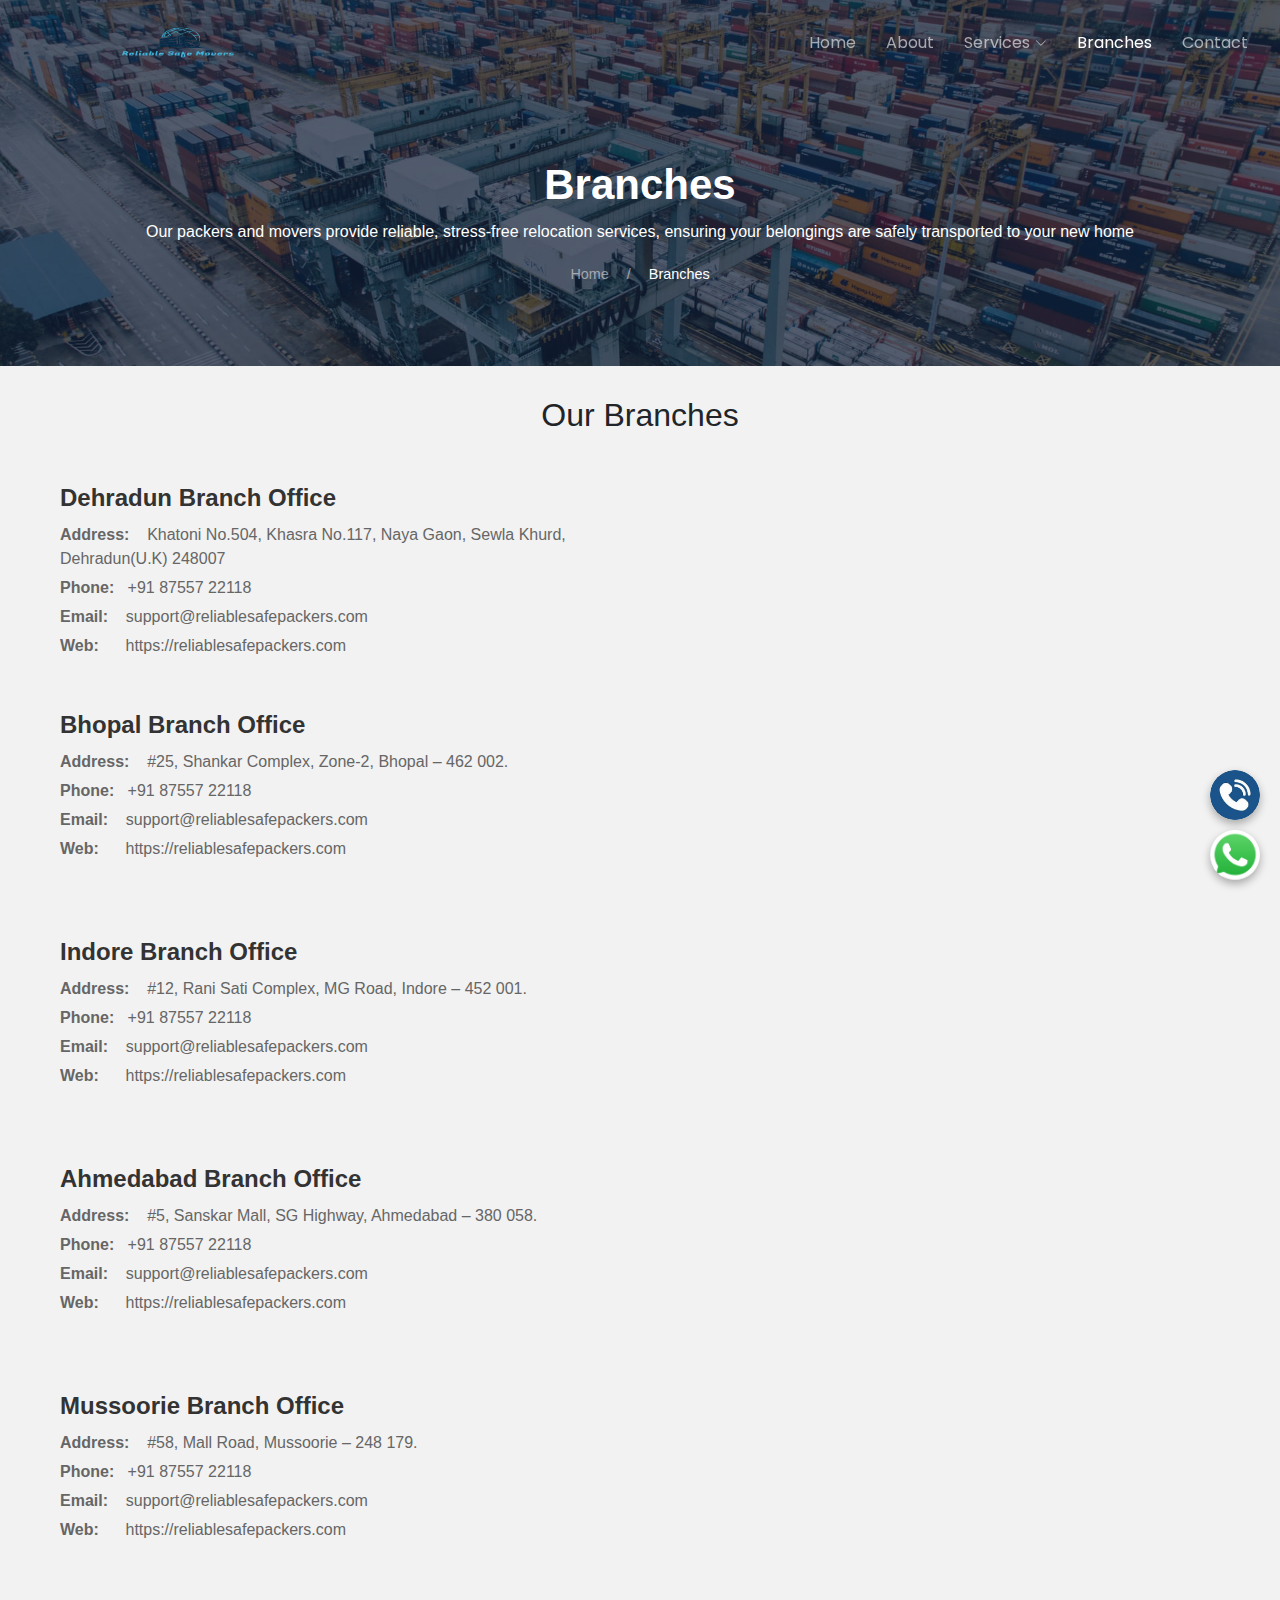
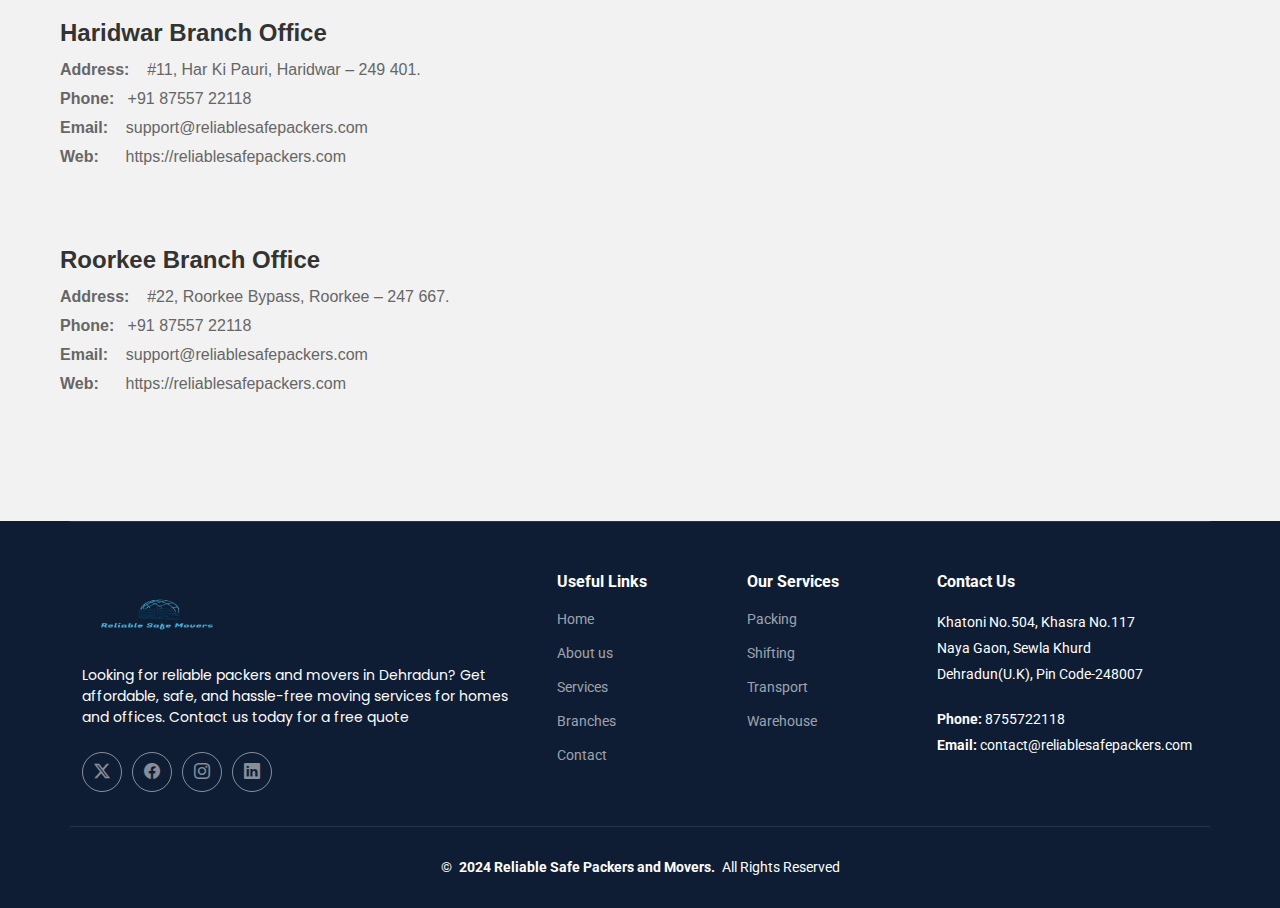
<file: branches.html>
<!DOCTYPE html>
<html lang="en">

<head>
  <meta charset="utf-8">
  <meta content="width=device-width, initial-scale=1.0" name="viewport">
  <title>Contact Us | Reliable Safe Packers & Movers</title>
  <meta name="description" content="Reliable Packers & Movers offering hassle-free relocation services, including packing, moving, storage, and transportation. Contact us for a smooth moving experience.">
  <meta name="keywords" content="Packers and Movers, Moving Services, Relocation, Storage Solutions, House Shifting, Office Relocation, Car Transportation, Packers and Movers in Dehradun">
  <!-- Favicons -->
  <link href="assets/img/favicon.png" rel="icon">
  <link href="assets/img/apple-touch-icon.png" rel="apple-touch-icon">

  <!-- Fonts -->
  <link href="https://fonts.googleapis.com" rel="preconnect">
  <link href="https://fonts.gstatic.com" rel="preconnect" crossorigin>
  <link href="https://fonts.googleapis.com/css2?family=Roboto:ital,wght@0,100;0,300;0,400;0,500;0,700;0,900;1,100;1,300;1,400;1,500;1,700;1,900&family=Poppins:ital,wght@0,100;0,200;0,300;0,400;0,500;0,600;0,700;0,800;0,900;1,100;1,200;1,300;1,400;1,500;1,600;1,700;1,800;1,900&display=swap" rel="stylesheet">

  <!-- Vendor CSS Files -->
  <link href="assets/vendor/bootstrap/css/bootstrap.min.css" rel="stylesheet">
  <link href="assets/vendor/bootstrap-icons/bootstrap-icons.css" rel="stylesheet">
  <link href="assets/vendor/aos/aos.css" rel="stylesheet">
  <link href="assets/vendor/fontawesome-free/css/all.min.css" rel="stylesheet">
  <link href="assets/vendor/swiper/swiper-bundle.min.css" rel="stylesheet">

  <!-- Main CSS File -->
  <link href="assets/css/header_and_footer.css" rel="stylesheet">
   <link href="assets/css/branches.css" rel="stylesheet">
   <link href="assets/css/main.css" rel="stylesheet">
</head>

<body class="about-page">

  
 
  <header id="header" class="header d-flex align-items-center fixed-top">
    <div class="logo_div">
      <a href="index.html" class="d-flex align-items-center ">
        <img src="assets/img/reliable.png" class="company_logo" alt="">
      </a>
    </div>
  <div class="container-fluid container-xl position-relative d-flex justify-content-end nav_div">

      

      <nav id="navmenu" class="navmenu">
        <ul>
          <li><a href="index.html">Home<br></a></li>
          <li><a href="about.html">About</a></li>
          <li class="dropdown"><a href="#"><span>Services</span> <i class="bi bi-chevron-down toggle-dropdown"></i></a>
            <ul>
              <li><a href="packing.html">Packing</a></li>
              <li><a href="shifting.html">Shifting</a></li>
              <li><a href="transport.html">Transport</a></li>
              <li><a href="warehouse.html">Warehouse</a></li>
            </ul>
          </li>
          <li><a href="branches.html" class="active">Branches</a></li>
          <li><a href="contact.html">Contact</a></li>
        </ul>
        <i class="mobile-nav-toggle d-xl-none bi bi-list"></i>
      </nav>
    </div>
  </header>
  <main class="main mb-5">

    <!-- Page Title -->
    <div class="page-title dark-background" data-aos="fade" style="background-image: url(assets/img/page-title-bg.jpg);">
      <div class="container position-relative">
        <h1>Branches</h1>
        <p>Our packers and movers provide reliable, stress-free relocation services, ensuring your belongings are safely transported to your new home</p>
        <nav class="breadcrumbs">
          <ol>
            <li><a href="index.html">Home</a></li>
            <li class="current">Branches</li>
          </ol>
        </nav>
      </div>
    </div><!-- End Page Title -->


                                
    <article id="post-820" class="post-820 page type-page status-publish hentry">
      <header class="entry-header">
          <h1 class="entry-title">Our Branches</h1>
      </header><!-- .entry-header -->
  
      <div class="entry-content">
  

        <div class="one_half">	
          <h3 class="contactinfo-title"><b>Dehradun Branch Office</b></h3>
          <div class="contactdetail">
          <p><b>Address:</b> &nbsp;&nbsp; Khatoni No.504, Khasra No.117, Naya Gaon, Sewla Khurd, Dehradun(U.K) 248007</p>
          <p><b>Phone:</b> &nbsp; +91 87557 22118</p>
          <p><b>Email:</b> &nbsp;&nbsp;  support@reliablesafepackers.com</p>
          <p><b>Web:</b> &nbsp;&nbsp;&nbsp;&nbsp; https://reliablesafepackers.com</p>
          </div></div>
          <div class="one_half last_column">
              <iframe src="https://www.google.com/maps/embed?pb=!1m18!1m12!1m3!1d3871.6096593390835!2d77.9832249755629!3d30.2821437748047!2m3!1f0!2f0!3f0!3m2!1i1024!2i768!4f13.1!3m3!1m2!1s0x39092bb9f451fc3b%3A0x92b55e1330b1a16d!2sReliable%20Safe%20Packers%20%26%20Movers!5e1!3m2!1sen!2sin!4v1734193217146!5m2!1sen!2sin" width="100%" height="200" style="border:0;" allowfullscreen="" loading="lazy" referrerpolicy="no-referrer-when-downgrade"></iframe>
          </div>
          <br /><br />
          
        <div class="one_half">		
          <h3 class="contactinfo-title"><b>Bhopal Branch Office</b></h3>
          <div class="contactdetail">
          <p><b>Address:</b> &nbsp;&nbsp; #25, Shankar Complex, Zone-2, Bhopal – 462 002.</p>
          <p><b>Phone:</b> &nbsp; +91 87557 22118</p>
          <p><b>Email:</b> &nbsp;&nbsp;  support@reliablesafepackers.com</p>
          <p><b>Web:</b> &nbsp;&nbsp;&nbsp;&nbsp; https://reliablesafepackers.com</p>
          </div></div>
          <div class="one_half last_column">
              <iframe src="https://www.google.com/maps/embed?pb=!1m18!1m12!1m3!1d7475.813201715428!2d77.41261414071371!3d23.259933632594662!2m3!1f0!2f0!3f0!3m2!1i1024!2i768!4f13.1!3m3!1m2!1s0x391b1f36b2eb7bdf%3A0xa3672e558364a7a1!2sBhopal%2C%20Madhya%20Pradesh!5e0!3m2!1sen!2sin!4v1684781269282!5m2!1sen!2sin" width="100%" height="200" style="border:0;" allowfullscreen="" loading="lazy" referrerpolicy="no-referrer-when-downgrade"></iframe>
          </div>
          <br /><br />
          
          <div class="one_half">	
          <h3 class="contactinfo-title"><b>Indore Branch Office</b></h3>
          <div class="contactdetail">
          <p><b>Address:</b> &nbsp;&nbsp; #12, Rani Sati Complex, MG Road, Indore – 452 001.</p>
          <p><b>Phone:</b> &nbsp; +91 87557 22118</p>
          <p><b>Email:</b> &nbsp;&nbsp;  support@reliablesafepackers.com</p>
          <p><b>Web:</b> &nbsp;&nbsp;&nbsp;&nbsp; https://reliablesafepackers.com</p>
          </div></div>
          <div class="one_half last_column">
              <iframe src="https://www.google.com/maps/embed?pb=!1m18!1m12!1m3!1d2844.768512556366!2d75.91035152391157!3d22.71956830000091!2m3!1f0!2f0!3f0!3m2!1i1024!2i768!4f13.1!3m3!1m2!1s0x3962ecbbec2288a9%3A0x65a95c1bc7d7e058!2sIndore%2C%20Madhya%20Pradesh!5e0!3m2!1sen!2sin!4v1684781360477!5m2!1sen!2sin" width="100%" height="200" style="border:0;" allowfullscreen="" loading="lazy" referrerpolicy="no-referrer-when-downgrade"></iframe>
          </div>
          <br /><br />
          
          <div class="one_half">	
          <h3 class="contactinfo-title"><b>Ahmedabad Branch Office</b></h3>
          <div class="contactdetail">
          <p><b>Address:</b> &nbsp;&nbsp; #5, Sanskar Mall, SG Highway, Ahmedabad – 380 058.</p>
          <p><b>Phone:</b> &nbsp; +91 87557 22118</p>
          <p><b>Email:</b> &nbsp;&nbsp;  support@reliablesafepackers.com</p>
          <p><b>Web:</b> &nbsp;&nbsp;&nbsp;&nbsp; https://reliablesafepackers.com</p>
          </div></div>
          <div class="one_half last_column">
              <iframe src="https://www.google.com/maps/embed?pb=!1m18!1m12!1m3!1d127991.54220672695!2d72.54729021430322!3d23.02250585245662!2m3!1f0!2f0!3f0!3m2!1i1024!2i768!4f13.1!3m3!1m2!1s0x395e84e1e4901e35%3A0x948cd61b9a40dbab!2sAhmedabad%2C%20Gujarat!5e0!3m2!1sen!2sin!4v1684781439261!5m2!1sen!2sin" width="100%" height="200" style="border:0;" allowfullscreen="" loading="lazy" referrerpolicy="no-referrer-when-downgrade"></iframe>
          </div>
          <br /><br />
          
          <div class="one_half">	
          <h3 class="contactinfo-title"><b>Mussoorie Branch Office</b></h3>
          <div class="contactdetail">
          <p><b>Address:</b> &nbsp;&nbsp; #58, Mall Road, Mussoorie – 248 179.</p>
          <p><b>Phone:</b> &nbsp; +91 87557 22118</p>
          <p><b>Email:</b> &nbsp;&nbsp;  support@reliablesafepackers.com</p>
          <p><b>Web:</b> &nbsp;&nbsp;&nbsp;&nbsp; https://reliablesafepackers.com</p>
          </div></div>
          <div class="one_half last_column">
              <iframe src="https://www.google.com/maps/embed?pb=!1m18!1m12!1m3!1d4890.24911475517!2d78.12288725280133!3d30.45516832442693!2m3!1f0!2f0!3f0!3m2!1i1024!2i768!4f13.1!3m3!1m2!1s0x390fd0f9e70545a5%3A0xe498b1ae1459eeb8!2sMussoorie%2C%20Uttarakhand!5e0!3m2!1sen!2sin!4v1684781622286!5m2!1sen!2sin" width="100%" height="200" style="border:0;" allowfullscreen="" loading="lazy" referrerpolicy="no-referrer-when-downgrade"></iframe>
          </div>
          <br /><br />
          
          <div class="one_half">	
          <h3 class="contactinfo-title"><b>Haridwar Branch Office</b></h3>
          <div class="contactdetail">
          <p><b>Address:</b> &nbsp;&nbsp; #11, Har Ki Pauri, Haridwar – 249 401.</p>
          <p><b>Phone:</b> &nbsp; +91 87557 22118</p>
          <p><b>Email:</b> &nbsp;&nbsp;  support@reliablesafepackers.com</p>
          <p><b>Web:</b> &nbsp;&nbsp;&nbsp;&nbsp; https://reliablesafepackers.com</p>
          </div></div>
          <div class="one_half last_column">
              <iframe src="https://www.google.com/maps/embed?pb=!1m18!1m12!1m3!1d122790.43320728538!2d78.16324248474946!3d29.945398195661667!2m3!1f0!2f0!3f0!3m2!1i1024!2i768!4f13.1!3m3!1m2!1s0x3901fcb2738c2671%3A0x84a2ffbb6f6b8573!2sHaridwar%2C%20Uttarakhand!5e0!3m2!1sen!2sin!4v1684781685505!5m2!1sen!2sin" width="100%" height="200" style="border:0;" allowfullscreen="" loading="lazy" referrerpolicy="no-referrer-when-downgrade"></iframe>
          </div>
          <br /><br />
          
          <div class="one_half">	
          <h3 class="contactinfo-title"><b>Roorkee Branch Office</b></h3>
          <div class="contactdetail">
          <p><b>Address:</b> &nbsp;&nbsp; #22, Roorkee Bypass, Roorkee – 247 667.</p>
          <p><b>Phone:</b> &nbsp; +91 87557 22118</p>
          <p><b>Email:</b> &nbsp;&nbsp;  support@reliablesafepackers.com</p>
          <p><b>Web:</b> &nbsp;&nbsp;&nbsp;&nbsp; https://reliablesafepackers.com</p>
          </div></div>
          <div class="one_half last_column">
              <iframe src="https://www.google.com/maps/embed?pb=!1m18!1m12!1m3!1d125167.78442095706!2d77.88563489727051!3d29.869650380358913!2m3!1f0!2f0!3f0!3m2!1i1024!2i768!4f13.1!3m3!1m2!1s0x390870467a6a79f1%3A0x5f91f5b3a48d3b9d!2sRoorkee%2C%20Uttarakhand!5e0!3m2!1sen!2sin!4v1684781744314!5m2!1sen!2sin" width="100%" height="200" style="border:0;" allowfullscreen="" loading="lazy" referrerpolicy="no-referrer-when-downgrade"></iframe>
          </div>
        
  
      </div><!-- .entry-content -->
    </article><!-- #post-## --> 





  </main>

  <footer id="footer" class="footer dark-background">

    <div class="container footer-top">
      <div class="row gy-4">
        <div class="col-lg-5 col-md-12 footer-about">
          <a href="index.html" class="d-flex align-items-center mb-2">
            <img src="assets/img/reliable.png" class="company_logo" alt="">
          </a>
          <p>Looking for reliable packers and movers in Dehradun? Get affordable, safe, and hassle-free moving services for homes and offices. Contact us today for a free quote</p>
          <div class="social-links d-flex mt-4">
            <a href=""><i class="bi bi-twitter-x"></i></a>
            <a href=""><i class="bi bi-facebook"></i></a>
            <a href=""><i class="bi bi-instagram"></i></a>
            <a href=""><i class="bi bi-linkedin"></i></a>
          </div>
        </div>

        <div class="col-lg-2 col-6 footer-links">
          <h4>Useful Links</h4>
          <ul>
            <li><a href="index.html">Home</a></li>
            <li><a href="about.html">About us</a></li>
            <li><a href="packing.html">Services</a></li>
            <li><a href="branches.html">Branches</a></li>
            <li><a href="contact.html">Contact</a></li>
          </ul>
        </div>

        <div class="col-lg-2 col-6 footer-links">
          <h4>Our Services</h4>
          <ul>
            <li><a href="packing.html">Packing</a></li>
            <li><a href="shifting.html">Shifting</a></li>
            <li><a href="transport.html">Transport</a></li>
            <li><a href="warehouse.html">Warehouse</a></li>
            </ul>
        </div>

        <div class="col-lg-3 col-md-12 footer-contact text-md-start">
          <h4>Contact Us</h4>
          <p>Khatoni No.504, Khasra No.117</p>
          <p>Naya Gaon, Sewla Khurd</p>
          <p>Dehradun(U.K), Pin Code-248007</p>
          <p class="mt-4"><strong>Phone:</strong> <span>8755722118</span></p>
          <p><strong>Email:</strong> <span>contact@reliablesafepackers.com</span></p>
        </div>

      </div>
    </div>

    <div class="container copyright text-center mt-4">
      <p>© <strong class="px-1 sitename">2024 Reliable Safe Packers and Movers.</strong> <span>All Rights Reserved</span></p>
      
    </div>

  </footer>



    <!-- Scroll Top -->
  
    <a href="tel:8755722118" class="call-link" aria-label="Call Us">
      <img src="assets/img/call.jpg" alt="Call" />
    </a>
    
  
    <a href="https://wa.me/8755722118" target="_blank" class="whatsapp-link" aria-label="Chat on WhatsApp">
      <img src="assets/img/whatsapp-logo-1.png" alt="WhatsApp" />
    </a>
  


  <!-- Vendor JS Files -->
  <script src="assets/vendor/bootstrap/js/bootstrap.bundle.min.js"></script>
  <script src="assets/vendor/aos/aos.js"></script>
  <script src="assets/vendor/swiper/swiper-bundle.min.js"></script>

  <!-- Main JS File -->
  <script src="assets/js/main.js"></script>

</body>

</html>
</file>
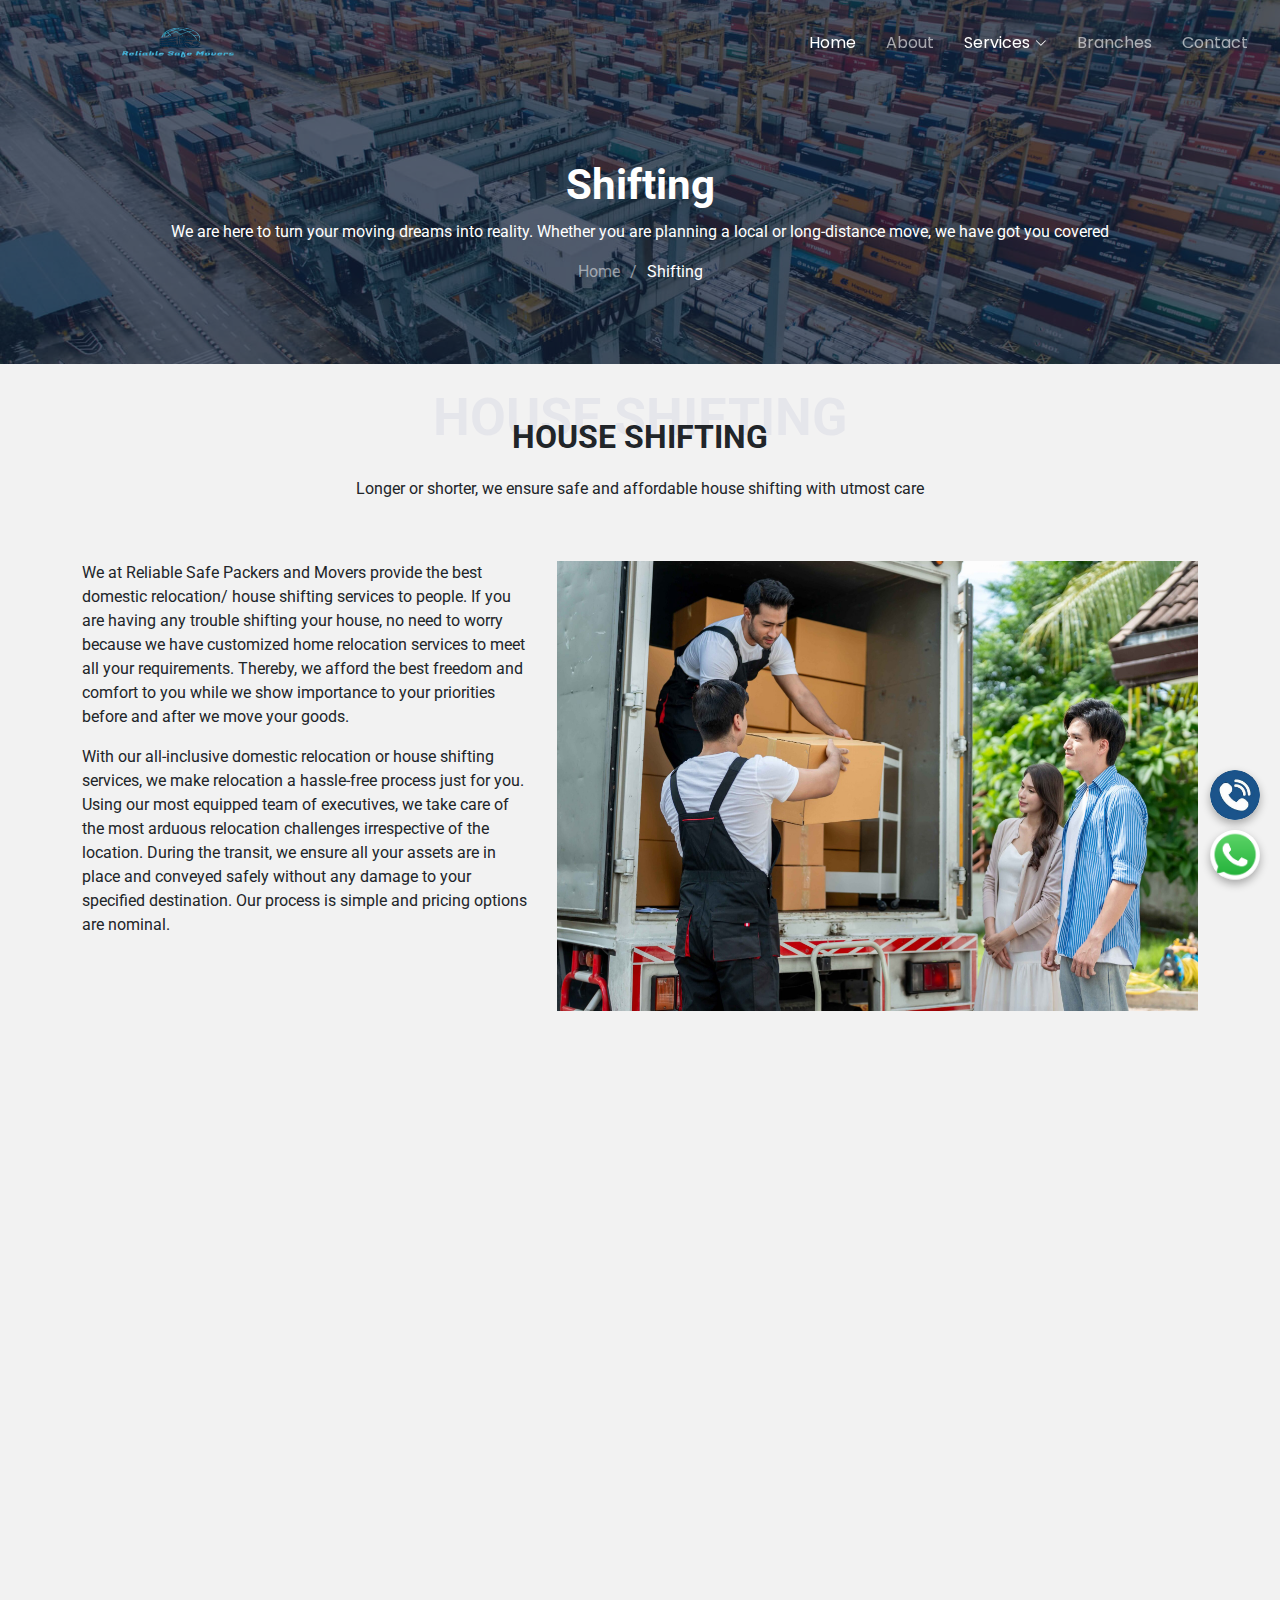
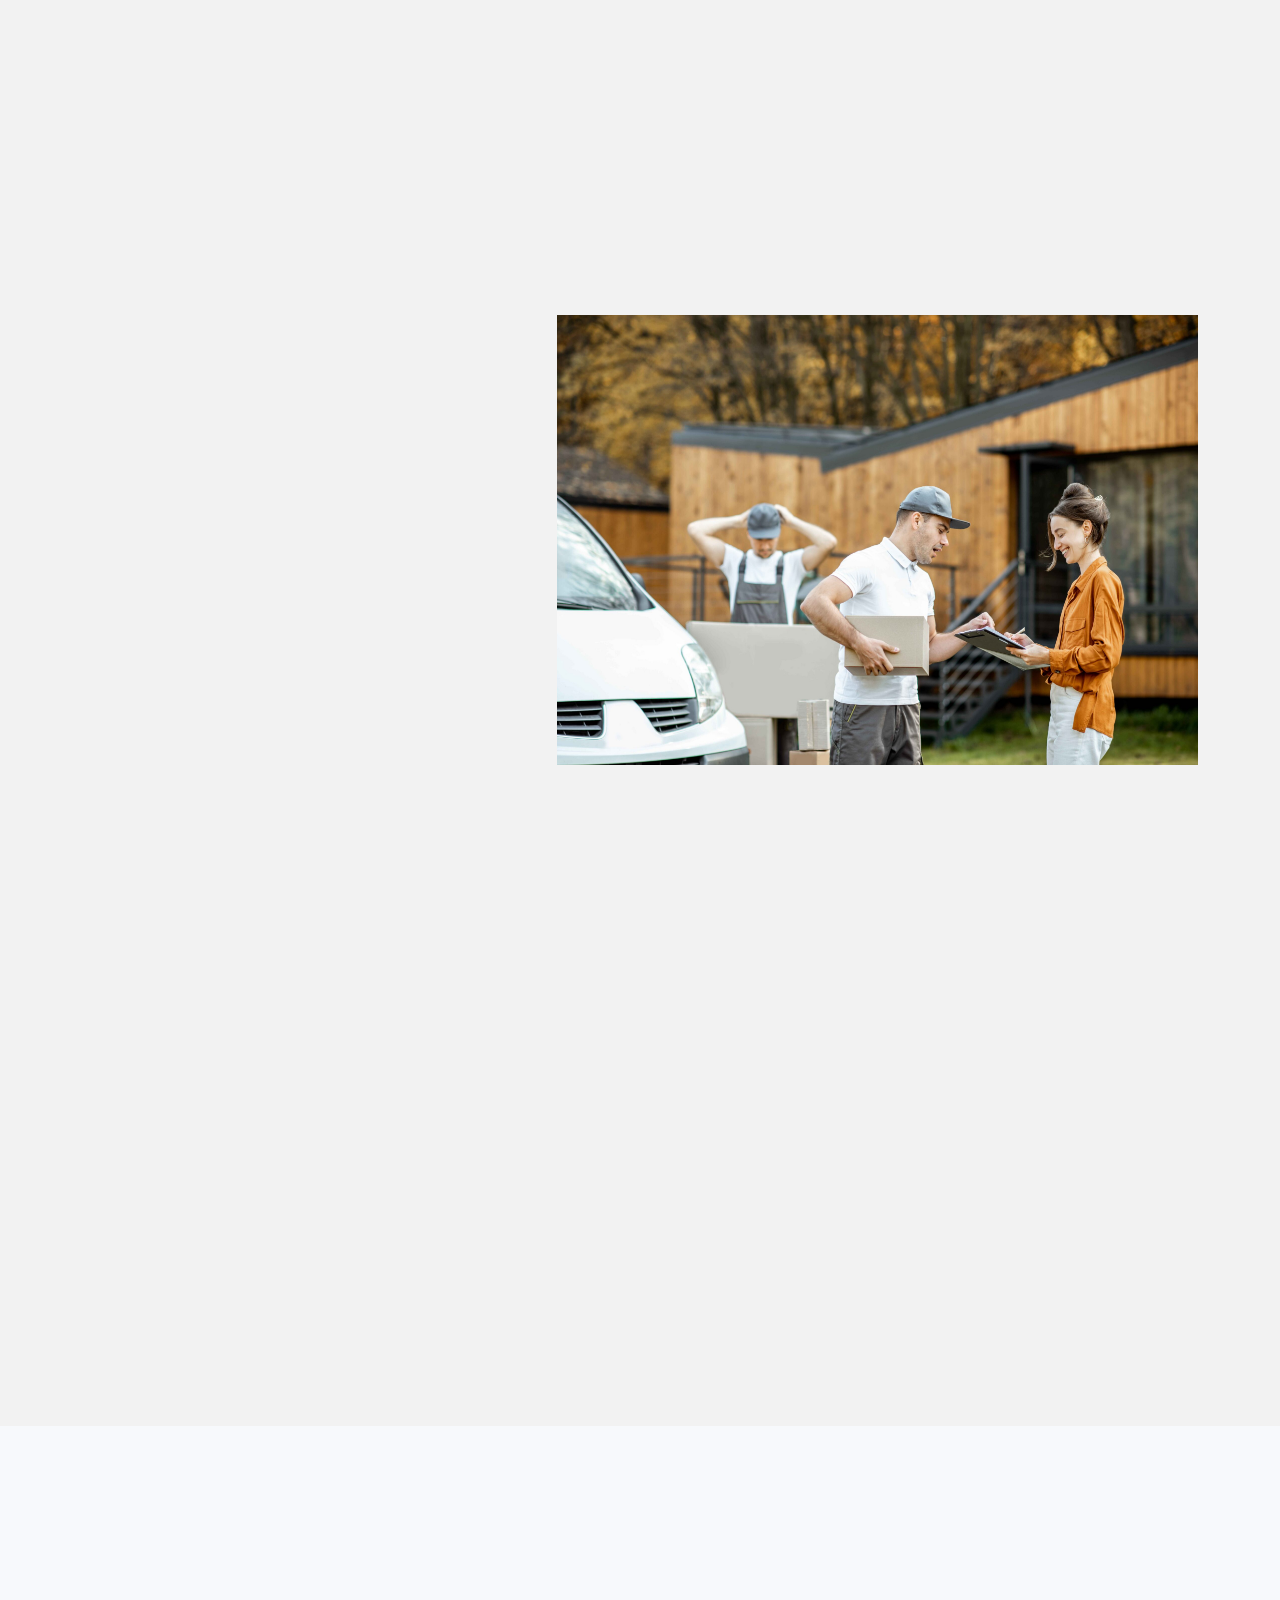
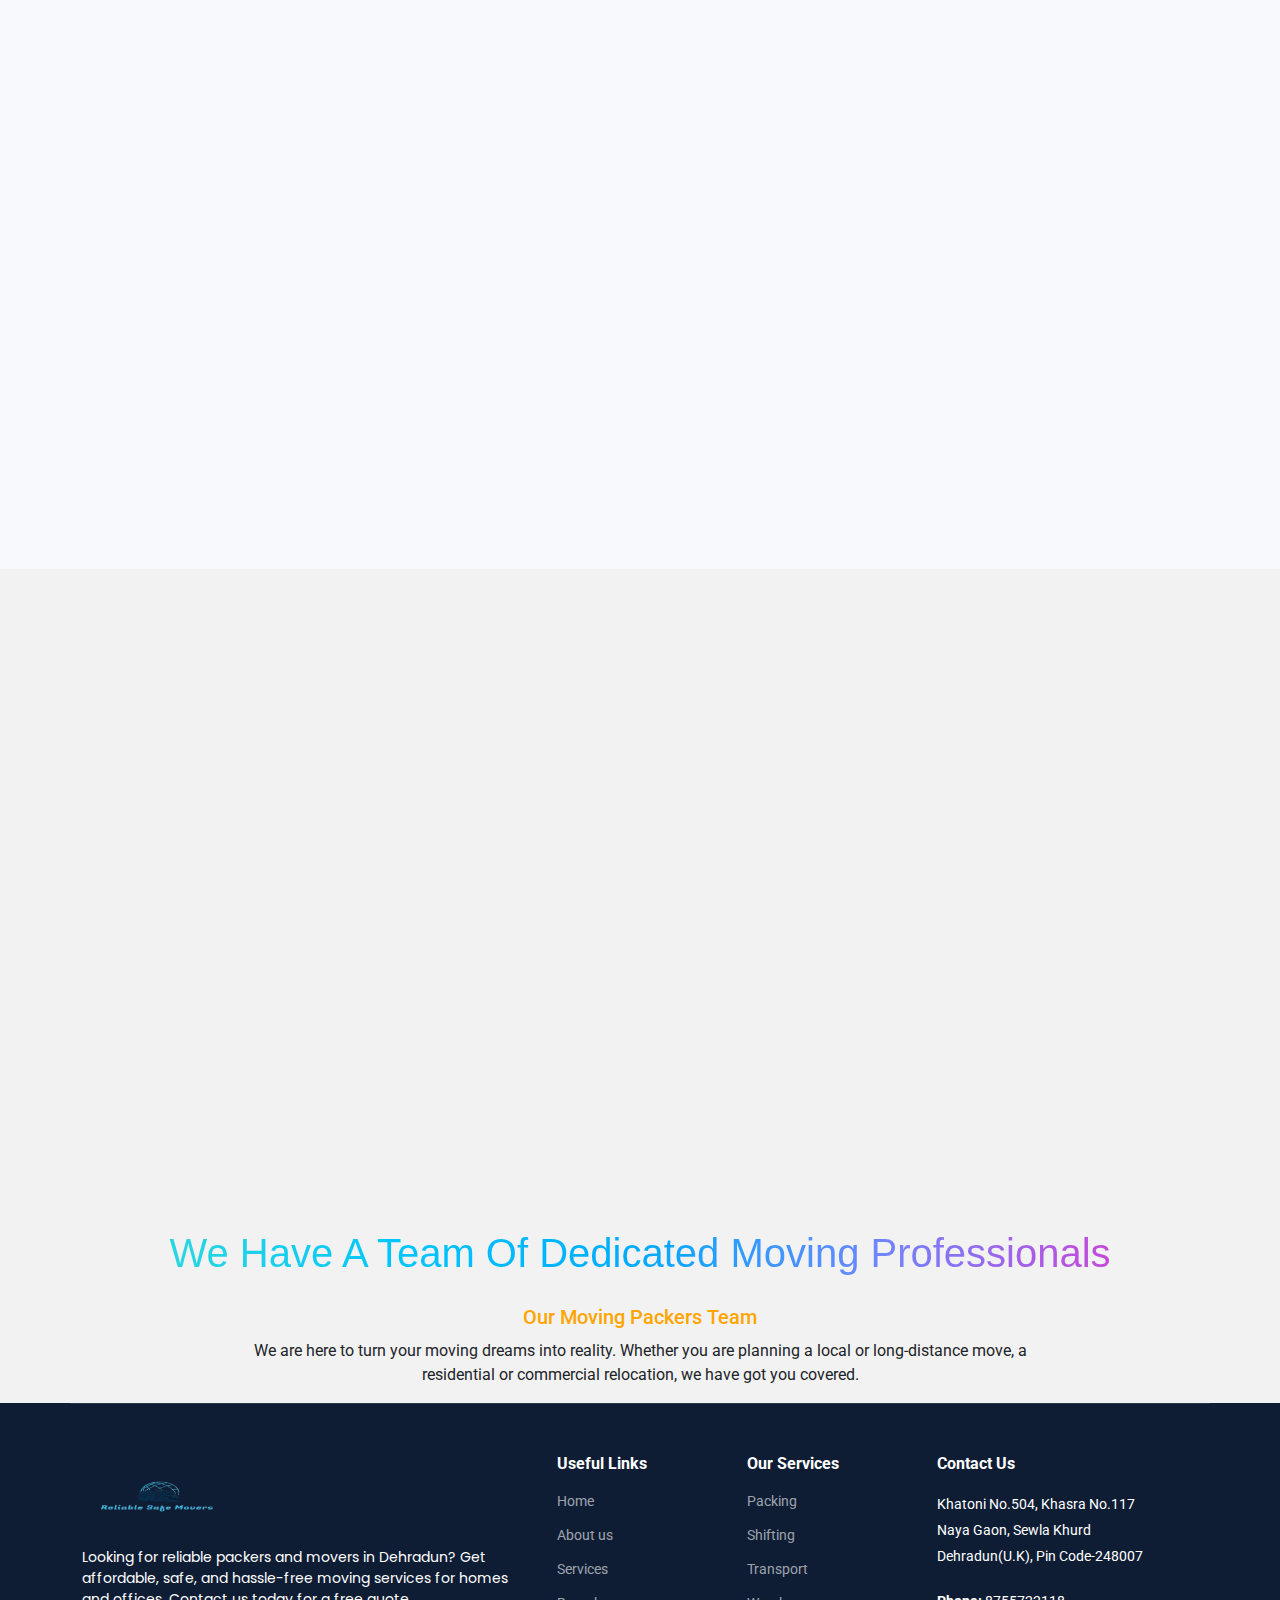
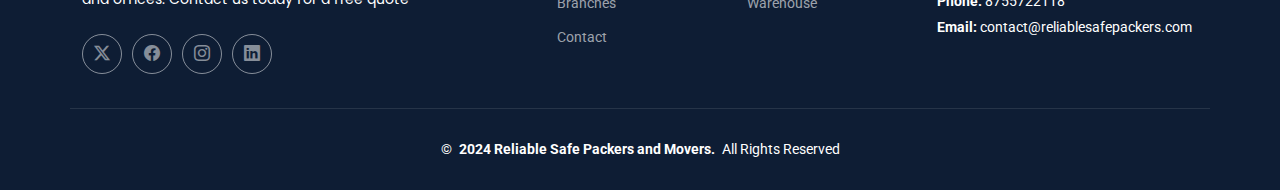
<file: shifting.html>
<!DOCTYPE html>
<html lang="en">

<head>
  <meta charset="utf-8">
  <meta content="width=device-width, initial-scale=1.0" name="viewport">
  <title>Reliable Safe Packers & Movers</title>
  <meta name="description" content="Reliable Packers & Movers offering hassle-free relocation services, including packing, moving, storage, and transportation. Contact us for a smooth moving experience.">
  <meta name="keywords" content="Packers and Movers, Moving Services, Relocation, Storage Solutions, House Shifting, Office Relocation, Car Transportation, Packers and Movers in Dehradun">
  <!-- Favicons -->
  <link href="assets/img/favicon.png" rel="icon">
  <link href="assets/img/apple-touch-icon.png" rel="apple-touch-icon">

  <!-- Fonts -->
  <link href="https://fonts.googleapis.com" rel="preconnect">
  <link href="https://fonts.gstatic.com" rel="preconnect" crossorigin>
  <link href="https://fonts.googleapis.com/css2?family=Roboto:ital,wght@0,100;0,300;0,400;0,500;0,700;0,900;1,100;1,300;1,400;1,500;1,700;1,900&family=Poppins:ital,wght@0,100;0,200;0,300;0,400;0,500;0,600;0,700;0,800;0,900;1,100;1,200;1,300;1,400;1,500;1,600;1,700;1,800;1,900&display=swap" rel="stylesheet">

  <!-- Vendor CSS Files -->
  <link href="assets/vendor/bootstrap/css/bootstrap.min.css" rel="stylesheet">
  <link href="assets/vendor/bootstrap-icons/bootstrap-icons.css" rel="stylesheet">
  <link href="assets/vendor/aos/aos.css" rel="stylesheet">
  <link href="assets/vendor/fontawesome-free/css/all.min.css" rel="stylesheet">
  <link href="assets/vendor/swiper/swiper-bundle.min.css" rel="stylesheet">

  <!-- Main CSS File -->
  <link href="assets/css/header_and_footer.css" rel="stylesheet">
  <link href="assets/css/shifting.css" rel="stylesheet">
  <style>
    .hose_img img{
      width: 100%;
      height: 450px;
    }
  </style>
</head>

<body class="about-page">

  
  
  <header id="header" class="header d-flex align-items-center fixed-top">
    <div class="logo_div">
      <a href="index.html" class="d-flex align-items-center ">
        <img src="assets/img/reliable.png" class="company_logo" alt="">
      </a>
    </div>
  <div class="container-fluid container-xl position-relative d-flex justify-content-end nav_div">

      

      <nav id="navmenu" class="navmenu">
        <ul>
          <li><a href="index.html" class="active">Home<br></a></li>
          <li><a href="about.html">About</a></li>
          <li class="dropdown"><a href="#" class="active"><span>Services</span> <i class="bi bi-chevron-down toggle-dropdown"></i></a>
            <ul>
              <li><a href="packing.html">Packing</a></li>
              <li><a href="shifting.html">Shifting</a></li>
              <li><a href="transport.html">Transport</a></li>
              <li><a href="warehouse.html">Warehouse</a></li>
            </ul>
          </li>
          <li><a href="branches.html">Branches</a></li>
          <li><a href="contact.html">Contact</a></li>
        </ul>
        <i class="mobile-nav-toggle d-xl-none bi bi-list"></i>
      </nav>
    </div>
  </header>
  

   <!-- Page Title -->
   <div class="page-title dark-background" data-aos="fade" style="background-image: url(assets/img/page-title-bg.jpg);">
    <div class="container position-relative">
      <h1>Shifting</h1>
      <p>We are here to turn your moving dreams into reality. Whether you are planning a local or long-distance move, we have got you covered</p>
      <nav class="breadcrumbs">
        <ol>
          <li><a href="index.html">Home</a></li>
          <li class="current">Shifting</li>
        </ol>
      </nav>
    </div>
  </div><!-- End Page Title -->

  <!-- Section Title -->
  <div class="container section-title mt-4" data-aos="fade-up">
    <span>House Shifting<br></span>
    <h2>House Shifting</h2>
    <p>Longer or shorter, we ensure safe and affordable house shifting with utmost care</p>
  </div><!-- End Section Title -->
  
  <div class="container">
    <div class="row hose_body">
      <div class="col-lg-5">
        <div class="hose_content">
<p>We at Reliable Safe Packers and Movers provide the best domestic relocation/ house shifting services to people. If you are having any trouble shifting your house, no need to worry because we have customized home relocation services to meet all your requirements. Thereby, we afford the best freedom and comfort to you while we show importance to your priorities before and after we move your goods.</p>
<p>With our all-inclusive domestic relocation or house shifting services, we make relocation a hassle-free process just for you. Using our most equipped team of executives, we take care of the most arduous relocation challenges irrespective of the location. During the transit, we ensure all your assets are in place and conveyed safely without any damage to your specified destination. Our process is simple and pricing options are nominal.</p>
        </div>
      </div>
      <div class="col-lg-7">
        <div class="hose_img">
          <img src="assets/img/10002.jpg">
        </div>
      </div>
    </div>
  </div>

  <section id="house" class="house section">

    <div class="container">

      <div class="row position-relative">

        <div class="col-lg-7 house-img" data-aos="zoom-out" data-aos-delay="200"><img src="assets/img/about.jpg"></div>

        <div class="col-lg-7" data-aos="fade-up" data-aos-delay="100">
          <h2 class="inner-title">
            Our Domestic Relocation Services</h2>
          <div class="our-story">
            <ul>
              <li><i class="bi bi-check-circle"></i> <span>Location and goods survey</span></li>
              <li><i class="bi bi-check-circle"></i> <span>Usage of high-end packing materials</span></li>
              <li><i class="bi bi-check-circle"></i> <span>Leveraging team of proficiency</span></li>
              <li><i class="bi bi-check-circle"></i> <span>Door-to-Door customized services</span></li>
              <li><i class="bi bi-check-circle"></i> <span>Loading and unloading services</span></li>
              <li><i class="bi bi-check-circle"></i> <span>Personalized removal and rearranging services</span></li>
              <li><i class="bi bi-check-circle"></i> <span>Safety and security at work</span></li>
              <li><i class="bi bi-check-circle"></i> <span>Steps under excellent supervision</span></li>
              <li><i class="bi bi-check-circle"></i> <span>24/7 customer support</span></li>
            </ul>
          </div>
        </div>

      </div>

    </div>

  </section>
<!-- office -->
<div class="container section-title mt-4" data-aos="fade-up">
  <span>Office Shifting<br></span>
  <h2>Office Shifting</h2>
  <p>Making Office shifting simple and cost-effective within your time bounds</p>
</div><!-- End Section Title -->

<div class="container">
  <div class="row hose_body">
    <div class="col-lg-5">
      <div class="hose_content" >
<p data-aos="fade-right">As the business progresses, the need to relocate and open new offices in different parts become ideal. If you had decided to relocate to another near or far location, Reliable Safe Packers and Movers is here to help. Office shifting to a new office place from your existing location can be tedious, especially moving electronic equipment may lead to damage if improperly handled. No matter about the things or place, we can help make the process fast, effortless, and efficient with our team and transportation.</p>
<p data-aos="fade-right">Being the expert in transporting office equipment and employees, we implement step-by-step according to the allocated time and budget to accomplish a smooth transition. We aid Office shifting that may include the following: personal computers, employee belongings, files boxes, cabinets of different sizes, video conferencing systems, conference room items, other data centres, batteries, pantry items, furniture, and so on. We make sure to properly pack and handle with care for safe transit.</p>
      </div>
    </div>
    <div class="col-lg-7">
      <div class="hose_img">
        <img src="assets/img/10001.jpg">
      </div>
    </div>
  </div>
</div>

<section id="house" class="house section">

  <div class="container">

    <div class="row position-relative">

      <div class="col-lg-7 house-img" data-aos="zoom-out" data-aos-delay="200"><img src="assets/img/about.jpg"></div>

      <div class="col-lg-7" data-aos="fade-up" data-aos-delay="100">
        <h2 class="inner-title">Our Office Shifting Services</h2>
        <div class="our-story">
          <ul>
            <li><i class="bi bi-check-circle"></i> <span>Initial area/things survey</span></li>
            <li><i class="bi bi-check-circle"></i> <span>Quote estimation</span></li>
            <li><i class="bi bi-check-circle"></i> <span>Pre-planning of the transit</span></li>
            <li><i class="bi bi-check-circle"></i> <span>Office Relocation Service from small to large businesses</span></li>
            <li><i class="bi bi-check-circle"></i> <span>Maintaining Confidentiality of all the records from the office</span></li>
            <li><i class="bi bi-check-circle"></i> <span>Storage service if needed</span></li>
            
          </ul>
        </div>
      </div>

    </div>

  </div>

</section>



<section id="services" class="services section light-background">

  <!-- Section Title -->
  <div class="container section-title" data-aos="fade-up">
    <h1>Why Choose</h1>
    <h2>Reliable Safe Packers & Movers For House Shifting</h2>
  </div><!-- End Section Title -->

<div class="container">

  <div class="row gy-4">

    <div class="col-lg-4 col-md-6" data-aos="fade-up" data-aos-delay="100">
      <div class="service-item  position-relative">
        <div class="icon">
          <i class="fa-solid fa-mountain-city"></i>
        </div>
        <h3>Moving excellence</h3>
        <p>At Reliable Safe Packers and Movers, we deliver moving excellence through professional services tailored to your needs. Trust our experienced team to ensure your belongings are safely transported to your new home</p>
        <a href="#" class="readmore stretched-link">Read more <i class="bi bi-arrow-right"></i></a>
      </div>
    </div><!-- End Service Item -->

    <div class="col-lg-4 col-md-6" data-aos="fade-up" data-aos-delay="200">
      <div class="service-item position-relative">
        <div class="icon">
          <i class="fa-solid fa-arrow-up-from-ground-water"></i>
        </div>
        <h3>Reliable Relocation</h3>
        <p>Reliable relocation means you can count on us for a smooth and stress-free moving experience. Our dedicated team is committed to handling your belongings with care and delivering them safely to your new destination</p>
        <a href="#" class="readmore stretched-link">Read more <i class="bi bi-arrow-right"></i></a>
      </div>
    </div><!-- End Service Item -->

    <div class="col-lg-4 col-md-6" data-aos="fade-up" data-aos-delay="300">
      <div class="service-item position-relative">
        <div class="icon">
          <i class="fa-solid fa-compass-drafting"></i>
        </div>
        <h3>Effortless Transition</h3>
        <p>An effortless transition is our promise to you during your move. With our expert team managing every detail, you can focus on settling into your new space without the stress of logistics</p>
        <a href="#" class="readmore stretched-link">Read more <i class="bi bi-arrow-right"></i></a>
      </div>
    </div><!-- End Service Item -->

</div>
</div>
</section>



<section id="features" class="features section">


<div class="tab-content shifting2" data-aos="fade-up" data-aos-delay="200">
<div class="tab-pane fade active show" id="features-tab-1" role="tabpanel">
  <div class="row shifting1">
    <div class="col-lg-6 order-1 order-lg-1 text-center">
      <img src="assets/img/shifting1.jpg" alt="" class="img-fluid">
    </div>
    <div class="col-lg-6 order-2 order-lg-2 mt-3 mt-lg-0 d-flex flex-column justify-content-center">
      <h1>Seamless Shifting Solutions</h1>
      <p class="fst-italic">
        Experience easy shifting with Reliable Safe Packers and Movers. We handle everything from packing to unpacking, ensuring your belongings arrive safely at your new home
      </p>
      <ul>
        <li><i class="bi bi-check2-all"></i> <span>Comprehensive Shifting Services: We offer a full range of services to meet all your moving needs</span></li>
        <li><i class="bi bi-check2-all"></i> <span>Safety First: We prioritize the protection of your belongings during the entire process</span></li>
        <li><i class="bi bi-check2-all"></i> <span>Timely Delivery: We guarantee prompt and reliable delivery to your new location</span></li>
      </ul>
    </div>
  </div>
</div>
</div>

</section>



<div class="division3">
<div class="cd2conh1">
    <h1>We Have A Team Of Dedicated Moving Professionals</h1>
</div>
<h2>Our Moving Packers Team</h2>
<p>We are here to turn your moving dreams into reality. Whether you are planning a local or long-distance move, a residential or commercial relocation, we have got you covered.</p>
</div>


<footer id="footer" class="footer dark-background">

  <div class="container footer-top">
    <div class="row gy-4">
      <div class="col-lg-5 col-md-12 footer-about">
        <a href="index.html" class="d-flex align-items-center mb-2">
          <img src="assets/img/reliable.png" class="company_logo" alt="">
        </a>
        <p>Looking for reliable packers and movers in Dehradun? Get affordable, safe, and hassle-free moving services for homes and offices. Contact us today for a free quote</p>
        <div class="social-links d-flex mt-4">
          <a href=""><i class="bi bi-twitter-x"></i></a>
          <a href=""><i class="bi bi-facebook"></i></a>
          <a href=""><i class="bi bi-instagram"></i></a>
          <a href=""><i class="bi bi-linkedin"></i></a>
        </div>
      </div>

      <div class="col-lg-2 col-6 footer-links">
        <h4>Useful Links</h4>
        <ul>
          <li><a href="index.html">Home</a></li>
          <li><a href="about.html">About us</a></li>
          <li><a href="packing.html">Services</a></li>
          <li><a href="branches.html">Branches</a></li>
          <li><a href="contact.html">Contact</a></li>
        </ul>
      </div>

      <div class="col-lg-2 col-6 footer-links">
        <h4>Our Services</h4>
        <ul>
          <li><a href="packing.html">Packing</a></li>
          <li><a href="shifting.html">Shifting</a></li>
          <li><a href="transport.html">Transport</a></li>
          <li><a href="warehouse.html">Warehouse</a></li>
          </ul>
      </div>

      <div class="col-lg-3 col-md-12 footer-contact text-md-start">
        <h4>Contact Us</h4>
          <p>Khatoni No.504, Khasra No.117</p>
          <p>Naya Gaon, Sewla Khurd</p>
          <p>Dehradun(U.K), Pin Code-248007</p>
        <p class="mt-4"><strong>Phone:</strong> <span>8755722118</span></p>
        <p><strong>Email:</strong> <span>contact@reliablesafepackers.com</span></p>
      </div>

    </div>
  </div>

  <div class="container copyright text-center mt-4">
    <p>© <strong class="px-1 sitename">2024 Reliable Safe Packers and Movers.</strong> <span>All Rights Reserved</span></p>
    
  </div>

</footer>
  <!-- Scroll Top -->
  
  <a href="tel:8755722118" class="call-link" aria-label="Call Us">
    <img src="assets/img/call.jpg" alt="Call" />
  </a>
  

  <a href="https://wa.me/8755722118" target="_blank" class="whatsapp-link" aria-label="Chat on WhatsApp">
    <img src="assets/img/whatsapp-logo-1.png" alt="WhatsApp" />
  </a>


  <!-- Vendor JS Files -->
  <script src="assets/vendor/bootstrap/js/bootstrap.bundle.min.js"></script>
  <script src="assets/vendor/aos/aos.js"></script>
  <script src="assets/vendor/swiper/swiper-bundle.min.js"></script>

  <!-- Main JS File -->
  <script src="assets/js/main.js"></script>

</body>

</html>
</file>
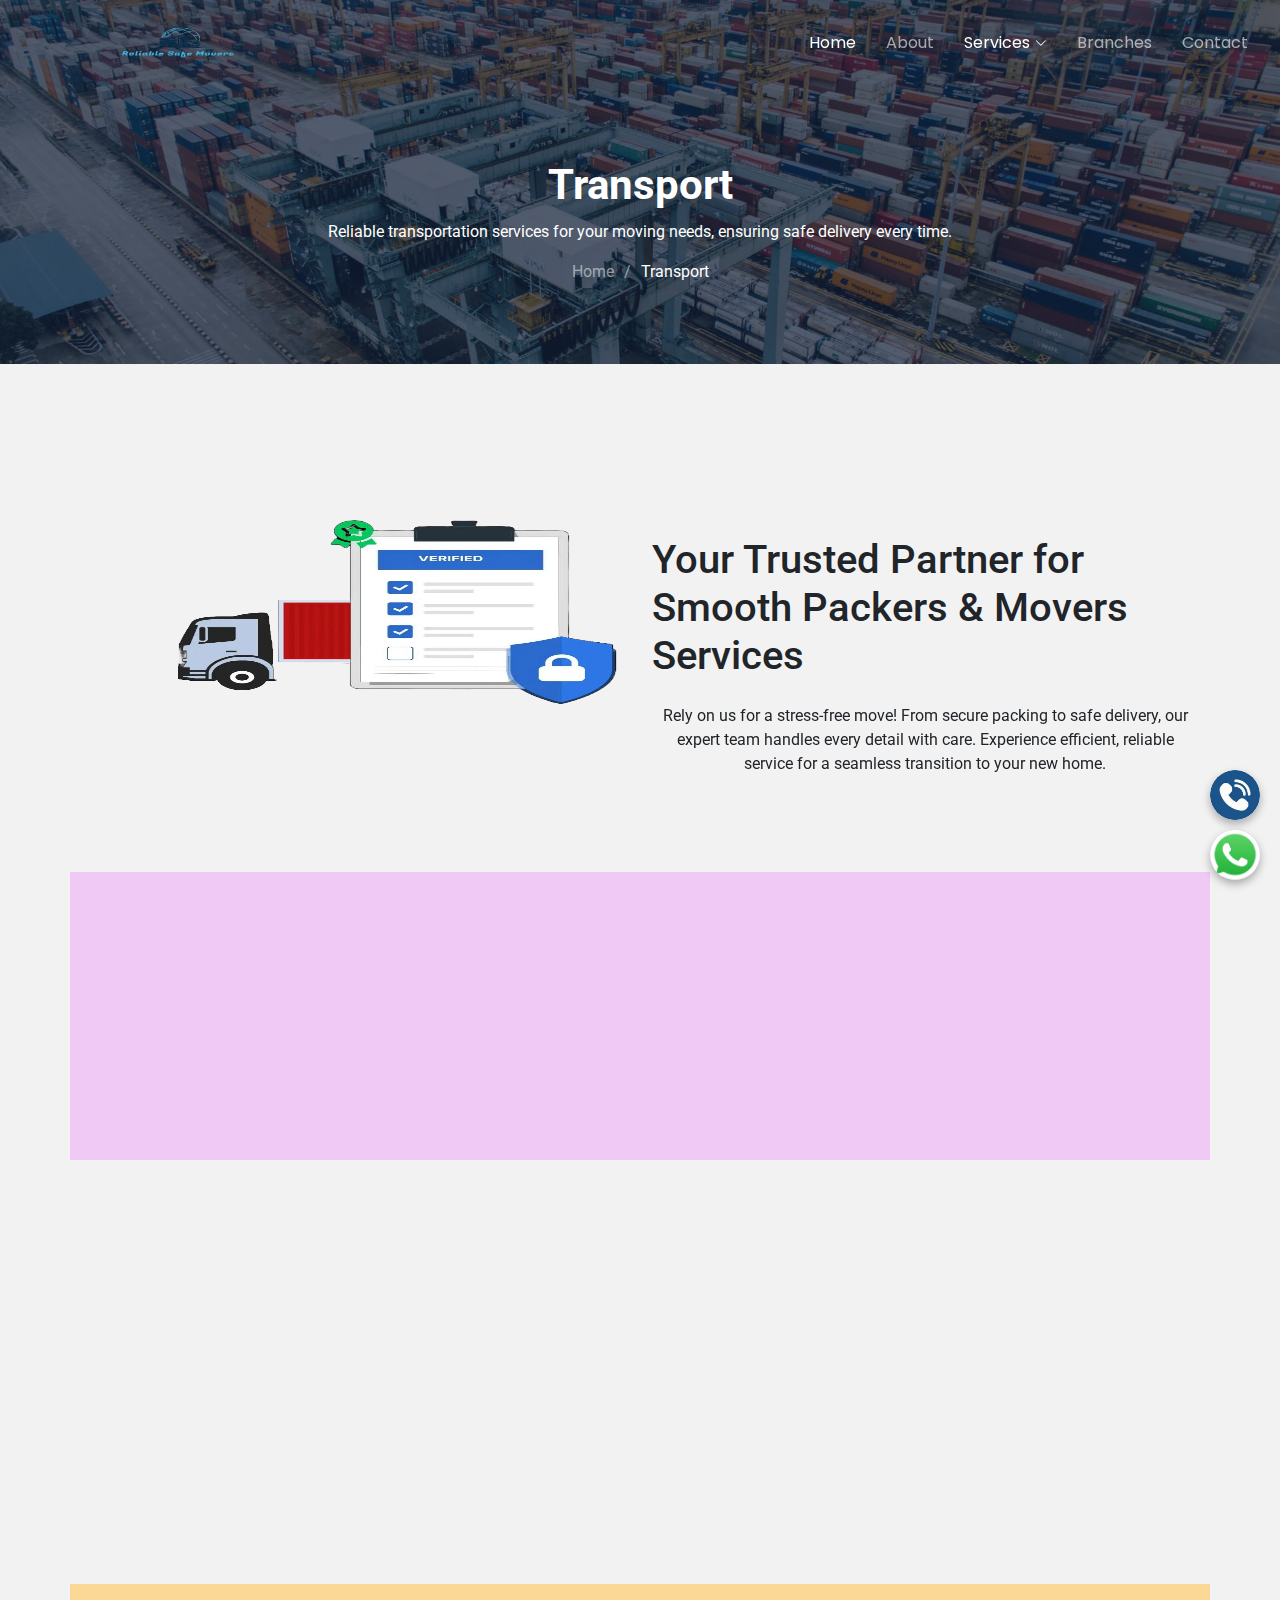
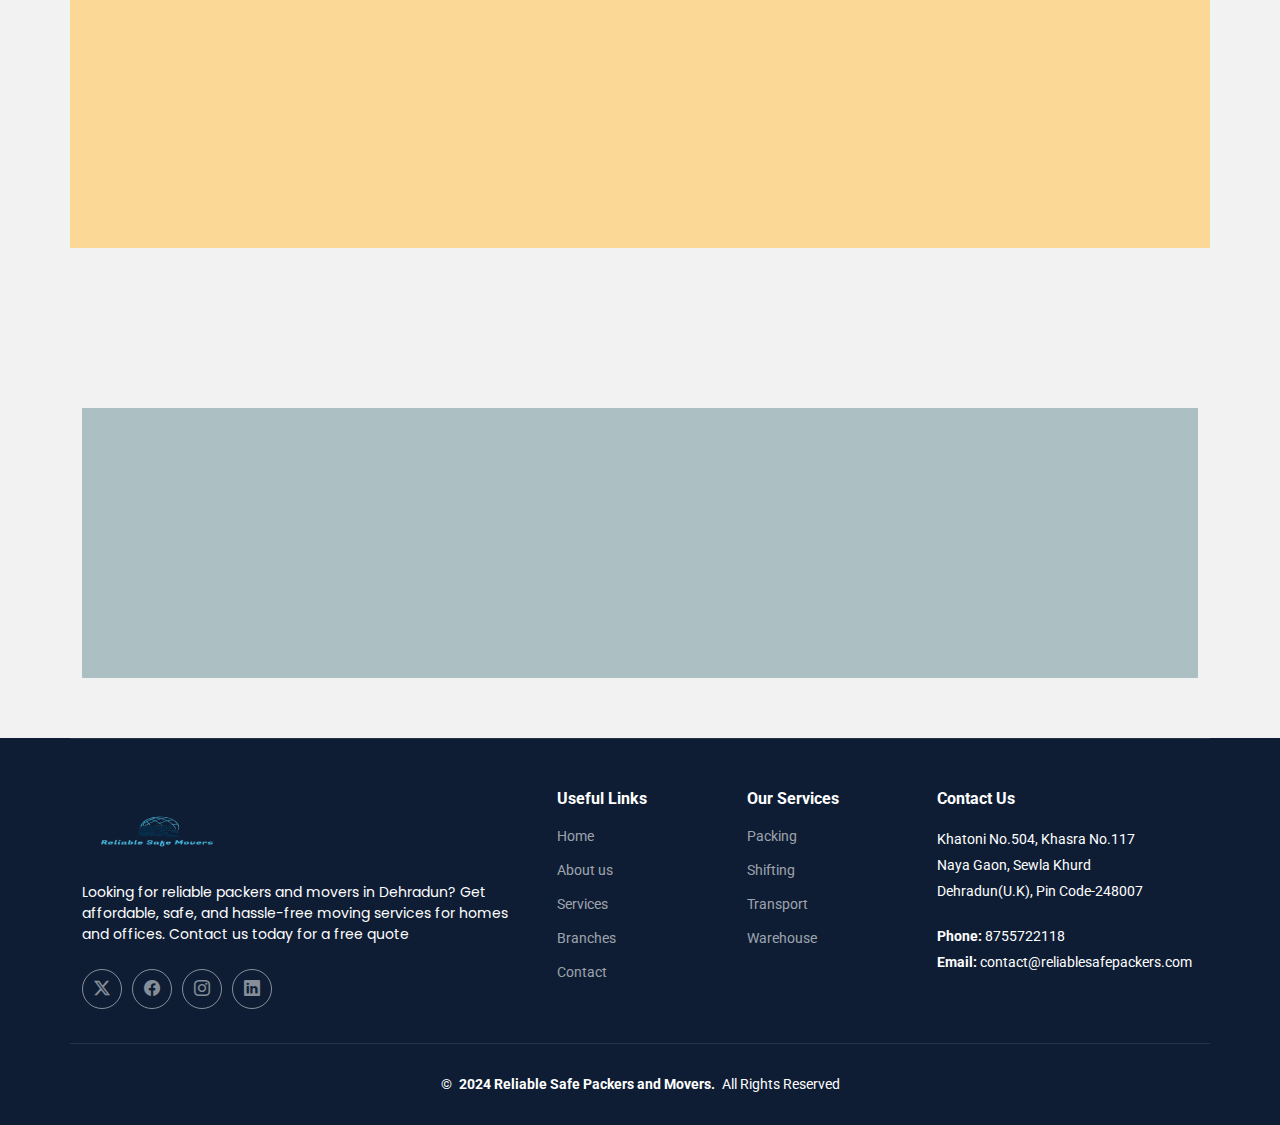
<file: transport.html>
<!DOCTYPE html>
<html lang="en">

<head>
  <meta charset="utf-8">
  <meta content="width=device-width, initial-scale=1.0" name="viewport">
  <title>Reliable Safe Packers & Movers</title>
  <meta name="description" content="Reliable Packers & Movers offering hassle-free relocation services, including packing, moving, storage, and transportation. Contact us for a smooth moving experience.">
  <meta name="keywords" content="Packers and Movers, Moving Services, Relocation, Storage Solutions, House Shifting, Office Relocation, Car Transportation, Packers and Movers in Dehradun">
  <!-- Favicons -->
  <link href="assets/img/favicon.png" rel="icon">
  <link href="assets/img/apple-touch-icon.png" rel="apple-touch-icon">

  <!-- Fonts -->
  <link href="https://fonts.googleapis.com" rel="preconnect">
  <link href="https://fonts.gstatic.com" rel="preconnect" crossorigin>
  <link href="https://fonts.googleapis.com/css2?family=Roboto:ital,wght@0,100;0,300;0,400;0,500;0,700;0,900;1,100;1,300;1,400;1,500;1,700;1,900&family=Poppins:ital,wght@0,100;0,200;0,300;0,400;0,500;0,600;0,700;0,800;0,900;1,100;1,200;1,300;1,400;1,500;1,600;1,700;1,800;1,900&display=swap" rel="stylesheet">

  <!-- Vendor CSS Files -->
  <link href="assets/vendor/bootstrap/css/bootstrap.min.css" rel="stylesheet">
  <link href="assets/vendor/bootstrap-icons/bootstrap-icons.css" rel="stylesheet">
  <link href="assets/vendor/aos/aos.css" rel="stylesheet">
  <link href="assets/vendor/fontawesome-free/css/all.min.css" rel="stylesheet">
  <link href="assets/vendor/swiper/swiper-bundle.min.css" rel="stylesheet">

  <!-- Main CSS File -->
  <link href="assets/css/contact.css" rel="stylesheet">
  <link href="assets/css/header_and_footer.css" rel="stylesheet">
  <!-- internal css -->

  <style>

    /* transport */
    main p{
      text-align: center;
    }
    .hed{
        margin-top: 5rem;
        /* max-height: 200px; */
    }
    .frd .track_ve img{
        margin-left: 3rem;
        background-position: center;
        background-repeat: no-repeat;
        background-size: cover;
    }
    .sec .track_cont{
    margin-top: 2rem;
    }
   
    .sec .track_cont p{
        padding-top: 1rem;
    }
    /* -------*/
    .hed1{
           margin-top: 5rem;
           background-color: #f0c9f5;
    }
    .frd1 .track_ve img{
        margin-left: 3rem;
        background-position: center;
        background-repeat: no-repeat;
        background-size: cover;
    }
    .sec1 .track_cont{
    margin-top: 5rem;
    }
  
    .sec1 .track_cont p{
        padding-top: 1rem;
    } 
    /* --------- */
    
    .hed2{
        margin-top: 5rem;
    }
    .frd2 .track_ve img{
        margin-left: 3rem;
        background-position: center;
        background-repeat: no-repeat;
        background-size: cover;
    }
    .sec2 .track_cont{
    margin-top: 2rem;
    }
   
    .sec2 .track_cont p{
        padding-top: 1rem;
    }
    /* --------- */
    .hed3{
        margin-top: 5rem;
        background-color: rgb(252, 216, 150);
        }
    .frd3 .track_ve img{
        margin-left: 4rem;
        background-position: center;
        background-repeat: no-repeat;
        background-size: cover;
        /* clip-path: polygon(50% 0,0 100%,100% 100%); */
    }
    .sec3 .track_cont{
    margin-top: 2rem;
    position: relative;
    }

    .sec3 .track_cont p{
        padding-top: 1rem;
        font-weight: 800px;
    }
    /* -------- */
    .track_card{
        margin-top: 10rem;
        width: 100%;
        background-color: #acc0c4;
    }
    .track_card .card img{
        width: 70px;
        display: flex;
        margin: 8px;
       /* margin-left: 6rem; */
       /* padding: 10px; */
    }
    .card-body h1{
     text-align: center;
    }
    .card{
        margin: auto;
        height: 300px;
        margin: 10px;
        display: flex;
        justify-content: center;
        align-items: center;
    }
    
    
    /* media queries */
    @media screen and (min-width: 321px) and (max-width: 374px){
        .frd .track_ve img{
            margin-left: 6rem;
        }
        .frd1 .track_ve img{
            margin-left: 6rem;
        }
        .frd2 .track_ve img{
            margin-left: 6rem;
        }
        .frd3 .track_ve img{
            margin-left: 6rem;
        }
       
    }
    @media screen and (min-width: 375px) and (max-width: 424px){
        .frd .track_ve img{
            margin-left: 6rem;
        }
        .frd1 .track_ve img{
            margin-left: 6rem;
        }
        .frd2 .track_ve img{
            margin-left: 6rem;
        }
        .frd3 .track_ve img{
            margin-left: 6rem;
        }
      
    }
    @media screen and (min-width: 425px) and (max-width: 767px){
      .frd .track_ve img{
            margin-left: 4rem;
            width: 70%;
        }
        .frd1 .track_ve img{
            margin-left: 4rem;
            width: 70%;
            margin-top: 3rem;
        }
        .frd2 .track_ve img{
            margin-left: 4rem;
            margin-top: 3rem;
            width: 70%;
        }
        .frd3 .track_ve img{
            margin-left: 4rem;
            width: 70%;
        }
       
    }
    @media screen and (min-width: 768px) and (max-width: 1023px){
        
      
      .frd .track_ve img:hover {
         transform: translateX(170px);
         transition: 4s;   
        }
        .frd1 .track_ve img:hover {
            transform: translatex(170px);
            transition: 4s;   
        }
        .frd2 .track_ve img:hover {
            transform: translateX(180px);
            transition: 4s;   
        }
        .frd3 .track_ve img:hover {
            transform: translateX(170px);
            transition: 4s;   
        }
       
        .hed1{
            background-color: #a998ac;
        }
        .hed3{
            background-color: #ebae5fd0;
        }
    
       
    }
    @media screen and (min-width: 1024px) and (max-width: 1365px){
        .frd .track_ve img{
            margin-left: 6rem;
            width: 85%;
        }
        .frd1 .track_ve img{
            margin-left: 5rem;
            width: 85%;
            margin-top: 3rem;
        }
        .frd2 .track_ve img{
            margin-left: 6rem;
            margin-top: 3rem;
            width: 85%;
        }
        .card{
            height: 250px;
        }
        
        .card-body h1{
            text-align: center;
            font-size: 24px;
           }
    }
    @media screen and (min-width: 1366px) and (max-width: 1440px){
        .hed{
            margin-top: 3rem;
            width: 100%;
            height: 40vh;
        }
        .frd .track_ve img{
            margin-left: 3rem;
            width: 90%;
            height: 300px;
            background-position: center;
            background-repeat: no-repeat;
            background-size: cover;
        }
        .sec .track_cont{
        margin-top: 3rem;
        }
        .sec .track_cont h1{
            font-size: 36px;
            font-weight: bold;
        }
        .sec .track_cont p{
            padding-top: 1rem;
            font-size: 20px;
            font-weight: 900px;
            font-style:initial;
        }
        .hed1{
            margin-top: 6rem;
            width: 100%;
            height: 60vh;
        }
        .frd1 .track_ve img{
            margin-left: 3rem;
            margin-top: 5rem;
            width: 90%;
            height: 300px;
            background-position: center;
            background-repeat: no-repeat;
            background-size: cover;
        }
        .sec1 .track_cont{
        margin-top: 5rem;
        }
        .sec1 .track_cont h1{
            font-size: 36px;
            font-weight: bold;
        }
        .sec1 .track_cont p{
            padding-top: 1rem;
            font-size: 20px;
            font-weight: 900px;
            font-style:initial;
        }
        .hed2{
            margin-top: 7rem;
            width: 100%;
            height: 40vh;
        }
        .frd2 .track_ve img{
            margin-left: 3rem;
            width: 90%;
            height: 300px;
            background-position: center;
            background-repeat: no-repeat;
            background-size: cover;
        }
        .sec2 .track_cont{
        margin-top: 2rem;
        }
        .sec2 .track_cont h1{
            font-size: 36px;
            font-weight: bold;
        }
        .sec2 .track_cont p{
            padding-top: 1rem;
            font-size: 20px;
            font-weight: 900px;
            font-style:initial;
        }
        .hed3{
            margin-top: 6rem;
            width: 100%;
            height: 60vh;
        }
        .frd3 .track_ve img{
            margin-left: 3rem;
            width: 80%;
            height: 350px;
            background-position: center;
            background-repeat: no-repeat;
            background-size: cover;
        }
        .sec3 .track_cont{
        margin-top: 6rem;
        }
        .sec3 .track_cont h1{
            font-size: 36px;
            font-weight: bold;
        }
        .sec3 .track_cont p{
            padding-top: 1rem;
            font-size: 20px;
            font-weight: 900px;
            font-style:initial;
        }
        .card{
            height: 350px;
        }
        .track_card .card img{
            width: 80px;
            /* margin-left: 8rem; */
        }
        .card-body h1{
            text-align: center;
            font-size: 34px;
        }
        .card-body p{
            font-size: 20px;
            font-weight: 800;
            font-family: 'Lucida Sans', 'Lucida Sans Regular', 'Lucida Grande', 'Lucida Sans Unicode', Geneva, Verdana, sans-serif;
        }
    }
    
    </style>
</head>

<body class="about-page">

  
  <header id="header" class="header d-flex align-items-center fixed-top">
    <div class="logo_div">
      <a href="index.html" class="d-flex align-items-center ">
        <img src="assets/img/reliable.png" class="company_logo" alt="">
      </a>
    </div>
  <div class="container-fluid container-xl position-relative d-flex justify-content-end nav_div">

      

      <nav id="navmenu" class="navmenu">
        <ul>
          <li><a href="index.html" class="active">Home<br></a></li>
          <li><a href="about.html">About</a></li>
          <li class="dropdown"><a href="#" class="active"><span>Services</span> <i class="bi bi-chevron-down toggle-dropdown"></i></a>
            <ul>
              <li><a href="packing.html">Packing</a></li>
              <li><a href="shifting.html">Shifting</a></li>
              <li><a href="transport.html">Transport</a></li>
              <li><a href="warehouse.html">Warehouse</a></li>
            </ul>
          </li>
          <li><a href="branches.html">Branches</a></li>
          <li><a href="contact.html">Contact</a></li>
        </ul>
        <i class="mobile-nav-toggle d-xl-none bi bi-list"></i>
      </nav>
    </div>
  </header>
  <main class="main">
    <!-- Page Title -->
    <div class="page-title dark-background" data-aos="fade" style="background-image: url(assets/img/page-title-bg.jpg);">
      <div class="container position-relative">
        <h1>Transport</h1>
        <p>Reliable transportation services for your moving needs, ensuring safe delivery every time.</p>
        <nav class="breadcrumbs">
          <ol>
            <li><a href="index.html">Home</a></li>
            <li class="current">Transport</li>
          </ol>
        </nav>
      </div>
    </div><!-- End Page Title -->
<!--  -->
<section class="transport">
    <div class="container">
      <div class="row hed">
        <div class="col-lg-6 frd">
          <div class="track_ve">
             <img src="assets/img/track_veri.png" width="200" height="200"data-aos="fade-up" data-aos-duration="1000">    
          </div>
        </div>
        <div class="col-lg-6 sec">
          <div class="track_cont">
            <h1 data-aos="fade-up" data-aos-duration="1200">Your Trusted Partner for Smooth Packers & Movers Services</h1>
            <p data-aos="zoom-in-right" data-aos-duration="1500">Rely on us for a stress-free move! From secure packing to safe delivery, our expert team handles every detail with care. Experience efficient, reliable service for a seamless transition to your new home.</p>
          </div>
        </div>   
     </div>
          <!-- ---------------- -->
          <div class="row hed1">
            <div class="col-lg-6 sec1">
              <div class="track_cont">
                <h1 data-aos="zoom-in-right" data-aos-duration="1200">Your Experts for Trusted Packers & Movers</h1>
                <p data-aos="zoom-in-right" data-aos-duration="1500">Make your move simple with our expert packers and movers! We specialize in safe packing, efficient transport, and careful unpacking, allowing you to focus on settling into your new space without any worries.</p>
              </div>
           </div>
           <div class="col-lg-6 frd1">
            <div class="track_ve">
               <img src="assets/img/track_str.png" width="200" height="200"data-aos="fade-right" data-aos-duration="1000">    
            </div>
          </div>
          </div>
    <!-- -------------- -->
    <div class="row hed2">
      <div class="col-lg-6 frd2">
        <div class="track_ve">
           <img src="assets/img/track_tim.png" width="200" height="200" data-aos="fade-right" data-aos-duration="1000">    
        </div>
      </div>
      <div class="col-lg-6 sec2">
        <div class="track_cont">
          <h1 data-aos="zoom-in-right" data-aos-duration="1200">
            Your Trusted Partner for Simple Moving Solutions</h1>
          <p data-aos="zoom-in-right" data-aos-duration="1500">Choose us for an effortless moving experience! Our professional team handles everything from secure packing to efficient delivery, ensuring your belongings arrive safely at your new home. Enjoy a hassle-free transition with our dedicated services.</p>
        </div>
     </div>
    </div>
<!-- ------------- -->
<div class="row hed3">
  <div class="col-lg-6 sec3">
    <div class="track_cont">
      <h1 data-aos="zoom-in-right" data-aos-duration="1200">
        Your Go-To Choice for Easy Packing and Moving</h1>
      <p data-aos="zoom-in-down" data-aos-duration="1500">Let us simplify your move! Our experienced packers and movers take care of all the details, from careful packing to timely transport, so you can focus on settling into your new space. Enjoy a smooth and stress-free relocation with us</p>
    </div>
 </div>
  <div class="col-lg-6 frd3">
    <div class="track_ve">
       <img src="assets/img/client_star.png" width="200" height="200" data-aos="fade-right" data-aos-duration="1000">    
    </div>
  </div>
</div>
    </div>
<!-- ------- -->
<div class="container">
<div class="track_card">
  <div class="row">
    <div class="col-lg-4">
  <div class="card" data-aos="flip-left"  data-aos-duration="1800">
    <img src="assets/img/rupes.png" class="card-img-top" alt="...">
    <div class="card-body">
      <h1>Best Truck Rates</h1>
      <p class="card-text">Transparent open truck rates. Get Truck Rates now</p>
    </div>
  </div>
</div>
<div class="col-lg-4">
  <div class="card" data-aos="flip-left"  data-aos-duration="1500">
    <img src="assets/img/location.png" class="card-img-top" alt="...">
    <div class="card-body">
      <h1>Standardized Quality</h1>
      <p class="card-text">Verified open trucks & lorry with proof of delivery within 10 days</p>
    </div>
  </div>
</div>
<div class="col-lg-4">
  <div class="card" data-aos="flip-left"  data-aos-duration="1200">
    <img src="assets/img/protection.png" class="card-img-top" alt="...">
    <div class="card-body">
      <h1>Real Time Tracking</h1>
      <p class="card-text">Real time truck tracking to deliver your goods on time</p>
    </div>
  </div>
</div>
  </div>
</div>
</div>
</section>
  </main>
<!--  -->
 

<footer id="footer" class="footer dark-background">

  <div class="container footer-top">
    <div class="row gy-4">
      <div class="col-lg-5 col-md-12 footer-about">
        <a href="index.html" class="d-flex align-items-center mb-2">
          <img src="assets/img/reliable.png" class="company_logo" alt="">
        </a>
        <p>Looking for reliable packers and movers in Dehradun? Get affordable, safe, and hassle-free moving services for homes and offices. Contact us today for a free quote</p>
        <div class="social-links d-flex mt-4">
          <a href=""><i class="bi bi-twitter-x"></i></a>
          <a href=""><i class="bi bi-facebook"></i></a>
          <a href=""><i class="bi bi-instagram"></i></a>
          <a href=""><i class="bi bi-linkedin"></i></a>
        </div>
      </div>

      <div class="col-lg-2 col-6 footer-links">
        <h4>Useful Links</h4>
        <ul>
          <li><a href="index.html">Home</a></li>
          <li><a href="about.html">About us</a></li>
          <li><a href="packing.html">Services</a></li>
          <li><a href="branches.html">Branches</a></li>
          <li><a href="contact.html">Contact</a></li>
        </ul>
      </div>

      <div class="col-lg-2 col-6 footer-links">
        <h4>Our Services</h4>
        <ul>
          <li><a href="packing.html">Packing</a></li>
          <li><a href="shifting.html">Shifting</a></li>
          <li><a href="transport.html">Transport</a></li>
          <li><a href="warehouse.html">Warehouse</a></li>
          </ul>
      </div>

      <div class="col-lg-3 col-md-12 footer-contact text-md-start">
        <h4>Contact Us</h4>
          <p>Khatoni No.504, Khasra No.117</p>
          <p>Naya Gaon, Sewla Khurd</p>
          <p>Dehradun(U.K), Pin Code-248007</p>
        <p class="mt-4"><strong>Phone:</strong> <span>8755722118</span></p>
        <p><strong>Email:</strong> <span>contact@reliablesafepackers.com</span></p>
      </div>

    </div>
  </div>

  <div class="container copyright text-center mt-4">
    <p>© <strong class="px-1 sitename">2024 Reliable Safe Packers and Movers.</strong> <span>All Rights Reserved</span></p>
    
  </div>
</footer>
  <!-- Scroll Top -->
  
  <a href="tel:8755722118" class="call-link" aria-label="Call Us">
    <img src="assets/img/call.jpg" alt="Call" />
  </a>
  

  <a href="https://wa.me/8755722118" target="_blank" class="whatsapp-link" aria-label="Chat on WhatsApp">
    <img src="assets/img/whatsapp-logo-1.png" alt="WhatsApp" />
  </a>


  <!-- Vendor JS Files -->
  <script src="assets/vendor/bootstrap/js/bootstrap.bundle.min.js"></script>
  <script src="assets/vendor/aos/aos.js"></script>
  <script src="assets/vendor/swiper/swiper-bundle.min.js"></script>

  <!-- Main JS File -->
  <script src="assets/js/main.js"></script>

</body>

</html>
</file>
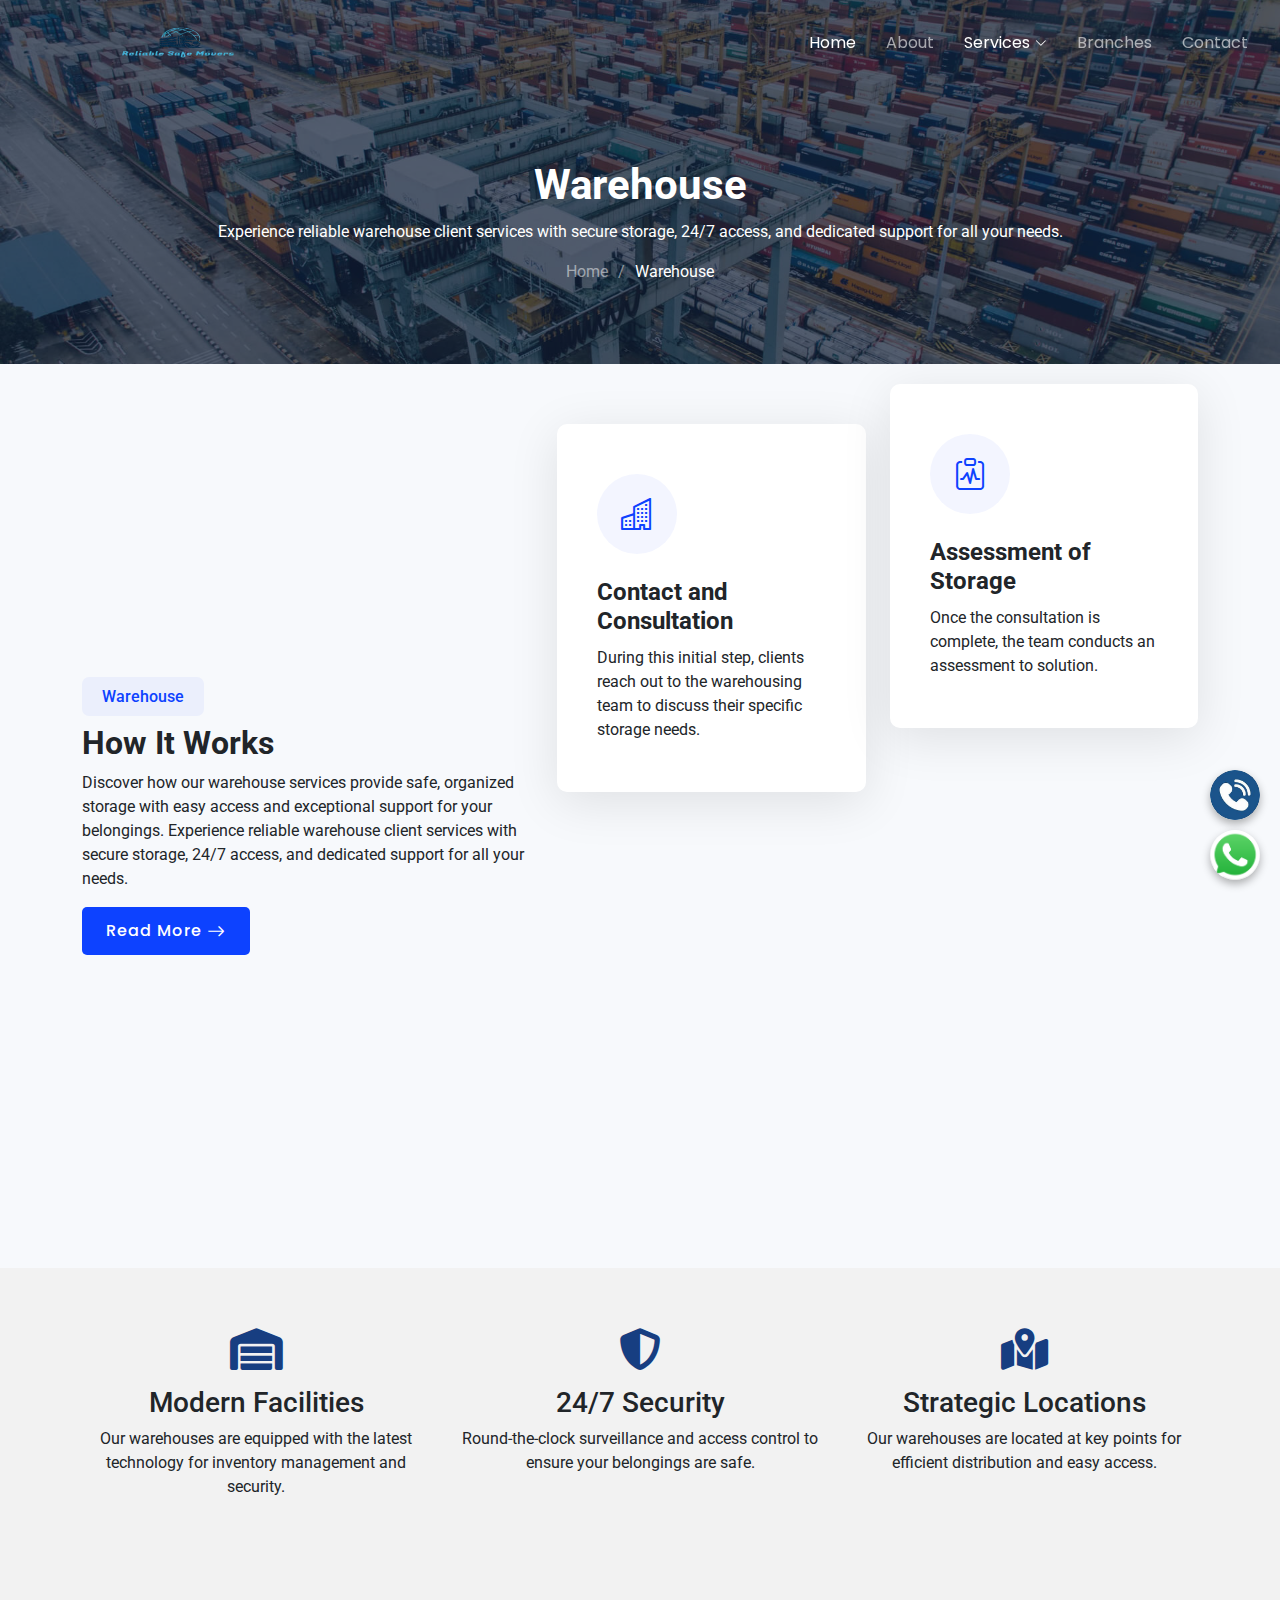
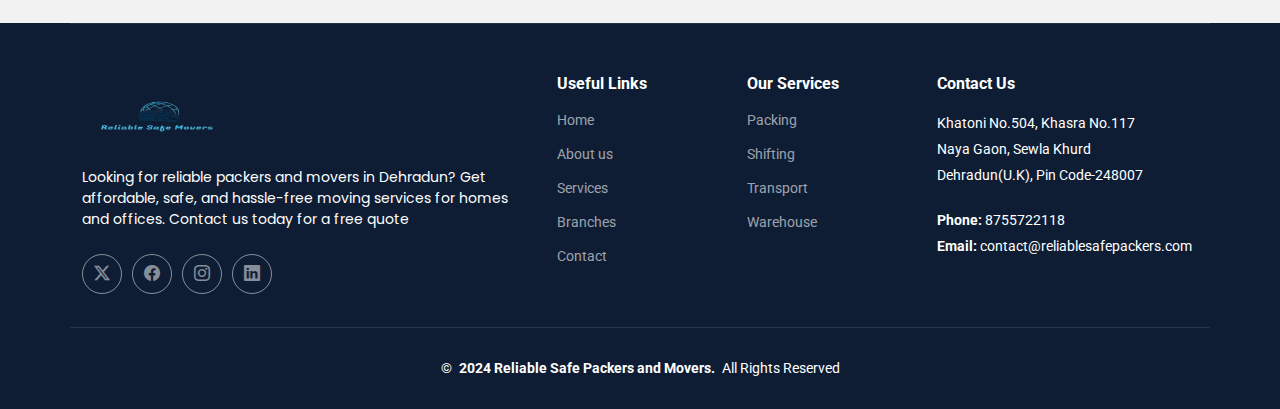
<file: warehouse.html>
<!DOCTYPE html>
<html lang="en">

<head>
  <meta charset="utf-8">
  <meta content="width=device-width, initial-scale=1.0" name="viewport">
  <title>Reliable Safe Packers & Movers</title>
  <meta name="description" content="Reliable Packers & Movers offering hassle-free relocation services, including packing, moving, storage, and transportation. Contact us for a smooth moving experience.">
  <meta name="keywords" content="Packers and Movers, Moving Services, Relocation, Storage Solutions, House Shifting, Office Relocation, Car Transportation, Packers and Movers in Dehradun">
  <!-- Favicons -->
  <link href="assets/img/favicon.png" rel="icon">
  <link href="assets/img/apple-touch-icon.png" rel="apple-touch-icon">

  <!-- Fonts -->
  <link href="https://fonts.googleapis.com" rel="preconnect">
  <link href="https://fonts.gstatic.com" rel="preconnect" crossorigin>
  <link href="https://fonts.googleapis.com/css2?family=Roboto:ital,wght@0,100;0,300;0,400;0,500;0,700;0,900;1,100;1,300;1,400;1,500;1,700;1,900&family=Poppins:ital,wght@0,100;0,200;0,300;0,400;0,500;0,600;0,700;0,800;0,900;1,100;1,200;1,300;1,400;1,500;1,600;1,700;1,800;1,900&display=swap" rel="stylesheet">

  <!-- Vendor CSS Files -->
  <link href="assets/vendor/bootstrap/css/bootstrap.min.css" rel="stylesheet">
  <link href="assets/vendor/bootstrap-icons/bootstrap-icons.css" rel="stylesheet">
  <link href="assets/vendor/aos/aos.css" rel="stylesheet">
  <link href="assets/vendor/fontawesome-free/css/all.min.css" rel="stylesheet">
  <link href="assets/vendor/swiper/swiper-bundle.min.css" rel="stylesheet">

  <!-- Main CSS File -->
  <link href="assets/css/header_and_footer.css" rel="stylesheet">
  <link href="assets/css/warehouse.css" rel="stylesheet">
</head>

<body class="about-page">

 
  <header id="header" class="header d-flex align-items-center fixed-top">
    <div class="logo_div">
      <a href="index.html" class="d-flex align-items-center ">
        <img src="assets/img/reliable.png" class="company_logo" alt="">
      </a>
    </div>
  <div class="container-fluid container-xl position-relative d-flex justify-content-end nav_div">

      

      <nav id="navmenu" class="navmenu">
        <ul>
          <li><a href="index.html" class="active">Home<br></a></li>
          <li><a href="about.html">About</a></li>
          <li class="dropdown"><a href="#" class="active"><span>Services</span> <i class="bi bi-chevron-down toggle-dropdown"></i></a>
            <ul>
              <li><a href="packing.html">Packing</a></li>
              <li><a href="shifting.html">Shifting</a></li>
              <li><a href="transport.html">Transport</a></li>
              <li><a href="warehouse.html">Warehouse</a></li>
            </ul>
          </li>
          <li><a href="branches.html">Branches</a></li>
          <li><a href="contact.html">Contact</a></li>
        </ul>
        <i class="mobile-nav-toggle d-xl-none bi bi-list"></i>
      </nav>
    </div>
  </header>
  <main class="main">

    <!-- Page Title -->
    <div class="page-title dark-background" data-aos="fade" style="background-image: url(assets/img/page-title-bg.jpg);">
      <div class="container position-relative">
        <h1>Warehouse</h1>
        <p>Experience reliable warehouse client services with secure storage, 24/7 access, and dedicated support for all your needs.</p>
        <nav class="breadcrumbs">
          <ol>
            <li><a href="index.html">Home</a></li>
            <li class="current">Warehouse</li>
          </ol>
        </nav>
      </div>
    </div><!-- End Page Title -->
 <!-- About Section -->
 <section id="about" class="about section light-background">

  <div class="container" data-aos="fade-up" data-aos-delay="100">
    <div class="row align-items-xl-center gy-5">

      <div class="col-xl-5 content">
        <h3>Warehouse</h3>
        <h2>How It Works</h2>
        <p>Discover how our warehouse services provide safe, organized storage with easy access and exceptional support for your belongings. Experience reliable warehouse client services with secure storage, 24/7 access, and dedicated support for all your needs.</p>
        <a href="#" class="read-more"><span>Read More</span><i class="bi bi-arrow-right"></i></a>
      </div>

      <div class="col-xl-7">
        <div class="row gy-4 icon-boxes">

          <div class="col-md-6" data-aos="fade-up" data-aos-delay="200">
            <div class="icon-box">
              <i class="bi bi-buildings"></i>
              <h3>Contact and Consultation</h3>
              <p>During this initial step, clients reach out to the warehousing team to discuss their specific storage needs.</p>
            </div>
          </div> <!-- End Icon Box -->

          <div class="col-md-6" data-aos="fade-up" data-aos-delay="300">
            <div class="icon-box">
              <i class="bi bi-clipboard-pulse"></i>
              <h3>Assessment of Storage </h3>
              <p>Once the consultation is complete, the team conducts an assessment to solution. </p>
            </div>
          </div> <!-- End Icon Box -->

          <div class="col-md-6" data-aos="fade-up" data-aos-delay="400">
            <div class="icon-box">
              <i class="bi bi-command"></i>
              <h3>Secure Transportation</h3>
              <p>After confirming the storage arrangement, the team organizes secure transportation from the client’s location to the warehouse.</p>
            </div>
          </div> <!-- End Icon Box -->

          <div class="col-md-6" data-aos="fade-up" data-aos-delay="500">
            <div class="icon-box">
              <i class="bi bi-graph-up-arrow"></i>
              <h3>Item Storage</h3>
              <p>Upon arrival, items are stored in designated sections within the warehouse.</p>
            </div>
          </div> <!-- End Icon Box -->

        </div>
      </div>

    </div>
  </div>

</section><!-- /About Section -->

   
        <section class="row mb-5 warehouse_uses">
            <div class="col-md-4 text-center">
                <i class="fas fa-warehouse feature-icon mb-3"></i>
                <h3>Modern Facilities</h3>
                <p>Our warehouses are equipped with the latest technology for inventory management and security.</p>
            </div>
            <div class="col-md-4 text-center">
                <i class="fas fa-shield-alt feature-icon mb-3"></i>
                <h3>24/7 Security</h3>
                <p>Round-the-clock surveillance and access control to ensure your belongings are safe.</p>
            </div>
            <div class="col-md-4 text-center">
                <i class="fas fa-map-marked-alt feature-icon mb-3"></i>
                <h3>Strategic Locations</h3>
                <p>Our warehouses are located at key points for efficient distribution and easy access.</p>
            </div>
        </section>

      
      
  
  </main>

  <footer id="footer" class="footer dark-background">

    <div class="container footer-top">
      <div class="row gy-4">
        <div class="col-lg-5 col-md-12 footer-about">
          <a href="index.html" class="d-flex align-items-center mb-2">
            <img src="assets/img/reliable.png" class="company_logo" alt="">
          </a>
          <p>Looking for reliable packers and movers in Dehradun? Get affordable, safe, and hassle-free moving services for homes and offices. Contact us today for a free quote</p>
          <div class="social-links d-flex mt-4">
            <a href=""><i class="bi bi-twitter-x"></i></a>
            <a href=""><i class="bi bi-facebook"></i></a>
            <a href=""><i class="bi bi-instagram"></i></a>
            <a href=""><i class="bi bi-linkedin"></i></a>
          </div>
        </div>

        <div class="col-lg-2 col-6 footer-links">
          <h4>Useful Links</h4>
          <ul>
            <li><a href="index.html">Home</a></li>
            <li><a href="about.html">About us</a></li>
            <li><a href="packing.html">Services</a></li>
            <li><a href="branches.html">Branches</a></li>
            <li><a href="contact.html">Contact</a></li>
          </ul>
        </div>

        <div class="col-lg-2 col-6 footer-links">
          <h4>Our Services</h4>
          <ul>
            <li><a href="packing.html">Packing</a></li>
            <li><a href="shifting.html">Shifting</a></li>
            <li><a href="transport.html">Transport</a></li>
            <li><a href="warehouse.html">Warehouse</a></li>
            </ul>
        </div>

        <div class="col-lg-3 col-md-12 footer-contact text-md-start">
          <h4>Contact Us</h4>
          <p>Khatoni No.504, Khasra No.117</p>
          <p>Naya Gaon, Sewla Khurd</p>
          <p>Dehradun(U.K), Pin Code-248007</p>
          <p class="mt-4"><strong>Phone:</strong> <span>8755722118</span></p>
          <p><strong>Email:</strong> <span>contact@reliablesafepackers.com</span></p>
        </div>

      </div>
    </div>

    <div class="container copyright text-center mt-4">
      <p>© <strong class="px-1 sitename">2024 Reliable Safe Packers and Movers.</strong> <span>All Rights Reserved</span></p>
      
    </div>

  </footer>

   <!-- Scroll Top -->
  
   <a href="tel:8755722118" class="call-link" aria-label="Call Us">
    <img src="assets/img/call.jpg" alt="Call" />
  </a>
  

  <a href="https://wa.me/8755722118" target="_blank" class="whatsapp-link" aria-label="Chat on WhatsApp">
    <img src="assets/img/whatsapp-logo-1.png" alt="WhatsApp" />
  </a>


  <!-- Vendor JS Files -->
  <script src="assets/vendor/bootstrap/js/bootstrap.bundle.min.js"></script>
  <script src="assets/vendor/aos/aos.js"></script>
  <script src="assets/vendor/swiper/swiper-bundle.min.js"></script>

  <!-- Main JS File -->
  <script src="assets/js/main.js"></script>

</body>

</html>
</file>
<file: assets/css/main.css>
/*--------------------------------------------------------------
# Global Page Titles & Breadcrumbs
--------------------------------------------------------------*/
.page-title {
  color: var(--default-color);
  background-color: var(--background-color);
  background-size: cover;
  background-position: center;
  background-repeat: no-repeat;
  padding: 160px 0 80px 0;
  text-align: center;
  position: relative;
}

.page-title:before {
  content: "";
  background-color: color-mix(in srgb, var(--background-color), transparent 30%);
  position: absolute;
  inset: 0;
}

.page-title h1 {
  font-size: 42px;
  font-weight: 700;
  margin-bottom: 10px;
}

.page-title .breadcrumbs ol {
  display: flex;
  flex-wrap: wrap;
  list-style: none;
  justify-content: center;
  padding: 0;
  margin: 0;
  font-size: 16px;
  font-weight: 400;
}

.page-title .breadcrumbs ol a {
  color: color-mix(in srgb, var(--default-color), transparent 50%);
}

.page-title .breadcrumbs ol a:hover {
  color: var(--contrast-color);
}

.page-title .breadcrumbs ol li+li {
  padding-left: 10px;
}

.page-title .breadcrumbs ol li+li::before {
  content: "/";
  display: inline-block;
  padding-right: 10px;
  color: color-mix(in srgb, var(--default-color), transparent 50%);
}

/*--------------------------------------------------------------
# Global Sections
--------------------------------------------------------------*/
section,
.section {
  color: var(--default-color);
  background-color: var(--background-color);
  padding: 60px 0;
  scroll-margin-top: 100px;
  overflow: clip;
}

@media (max-width: 1199px) {

  section,
  .section {
    scroll-margin-top: 66px;
  }
}

/*--------------------------------------------------------------
# Global Section Titles
--------------------------------------------------------------*/
.section-title {
  text-align: center;
  padding: 30px 0;
  margin-bottom: 30px;
  position: relative;
}

.section-title h2 {
  font-size: 32px;
  font-weight: 700;
  text-transform: uppercase;
  margin-bottom: 20px;
  padding-bottom: 0;
  position: relative;
  z-index: 2;
}

.section-title span {
  position: absolute;
  top: 4px;
  color: color-mix(in srgb, var(--heading-color), transparent 95%);
  left: 0;
  right: 0;
  z-index: 1;
  font-weight: 700;
  font-size: 52px;
  text-transform: uppercase;
  line-height: 1;
}

.section-title p {
  margin-bottom: 0;
  position: relative;
  z-index: 2;
}

@media (max-width: 575px) {
  .section-title h2 {
    font-size: 28px;
    margin-bottom: 15px;
  }

  .section-title span {
    font-size: 38px;
  }
}

/*--------------------------------------------------------------
# Hero Section
--------------------------------------------------------------*/
.hero {
  width: 100%;
  min-height: 730px;
  position: relative;
  display: flex;
  justify-content: center;
  align-items: center;
}

/* .hero .hero-bg {
  position: absolute;
  inset: 0;
  display: block;
  width: 100%;
  height: 100%;
  object-fit: cover;
  z-index: 1;
} */



.hero .container {
  position: relative;
  z-index: 3;
}

.hero h2 {
  margin-bottom: 20px;
  padding: 0;
  font-size: 40px;
  font-weight: 700;
}

@media (max-width: 575px) {
  .hero h2 {
    font-size: 30px;
  }
}

.hero p {
  font-size: 15px;
  font-weight: 400;
  margin-bottom: 40px;
}

.hero form {
  background: color-mix(in srgb, var(--default-color) 5%, white 90%);
  padding: 10px;
  border-radius: 10px;
}

.hero form .form-control {
  padding-top: 18px;
  padding-bottom: 18px;
  padding-left: 20px;
  padding-right: 20px;
  border: none;
  margin-right: 10px;
  border: none !important;
  background: none !important;
}

.hero form .form-control:hover,
.hero form .form-control:focus {
  outline: none;
  box-shadow: none;
}

.hero form .btn-primary {
  color: var(--contrast-color);
  background-color: var(--accent-color);
  flex-shrink: 0;
  padding: 0 25px;
}

.hero form .btn-primary:hover {
  background-color: color-mix(in srgb, var(--accent-color), transparent 15%);
}

.hero .stats-item {
  /* padding: 30px;s */
  width: 100%;
}

.hero .stats-item span {
  font-size: 32px;
  display: block;
  font-weight: 700;
  margin-bottom: 15px;
  padding-bottom: 15px;
  position: relative;
}

.hero .stats-item span:after {
  content: "";
  position: absolute;
  display: block;
  width: 20px;
  height: 3px;
  background: var(--accent-color);
  left: 0;
  right: 0;
  bottom: 0;
  margin: auto;
}

.hero .stats-item p {
  padding: 0;
  margin: 0;
  font-family: var(--heading-font);
  font-size: 15px;
  font-weight: 600;
}

/*--------------------------------------------------------------
# Featured Services Section
--------------------------------------------------------------*/
.featured-services .service-item {
  position: relative;
  height: 100%;
  margin-bottom: 30px;
}

.featured-services .service-item .icon {
  margin-right: 20px;
}

.featured-services .service-item .icon i {
  color: var(--accent-color);
  font-size: 40px;
  transition: 0.3s;
}

.featured-services .service-item:hover .icon i {
  color: var(--accent-color);
}

.featured-services .service-item .title {
  color: var(--heading-color);
  font-weight: 700;
  margin-bottom: 10px;
  font-size: 20px;
  transition: 0.3s;
}

.featured-services .service-item .description {
  font-size: 15px;
  color: color-mix(in srgb, var(--default-color), transparent 30%);
  margin-bottom: 10px;
}

.featured-services .service-item .readmore {
  display: flex;
  align-items: center;
  color: color-mix(in srgb, var(--default-color), transparent 30%);
  transition: 0.3s;
  font-weight: 700;
  font-size: 14px;
}

.featured-services .service-item .readmore i {
  margin-left: 8px;
}

.featured-services .service-item:hover .title,
.featured-services .service-item:hover .readmore,
.featured-services .service-item:hover .icon i {
  color: var(--accent-color);
}

/*--------------------------------------------------------------
# About Section
--------------------------------------------------------------*/
.about .content h3 {
  font-size: 2rem;
  font-weight: 700;
}

.about .content ul {
  list-style: none;
  padding: 0;
}

.about .content ul li {
  display: flex;
  align-items: flex-start;
  margin-top: 40px;
}

.about .content ul i {
  flex-shrink: 0;
  font-size: 48px;
  color: var(--accent-color);
  margin-right: 20px;
  line-height: 0;
}

.about .content ul h5 {
  font-size: 18px;
  font-weight: 700;
}

.about .content ul p {
  font-size: 15px;
}

.about .content p:last-child {
  margin-bottom: 0;
}

.about .pulsating-play-btn {
  position: absolute;
  left: calc(50% - 47px);
  top: calc(50% - 47px);
}

/*--------------------------------------------------------------
# Services Section
--------------------------------------------------------------*/
.services .card {
  background-color: var(--surface-color);
  color: var(--default-color);
  border: 1px solid color-mix(in srgb, var(--default-color), transparent 85%);
  position: relative;
  border-radius: 0;
  height: 100%;
}

.services .card .card-img {
  overflow: hidden;
  margin-bottom: 15px;
  border-radius: 0;
}

.services .card .card-img img {
  transition: 0.3s ease-in-out;
}

.services .card h3 {
  font-weight: 700;
  font-size: 18px;
  margin-bottom: 5px;
  padding: 10px 30px;
  text-transform: uppercase;
}

.services .card a {
  color: var(--heading-color);
  transition: 0.3;
}

.services .card a:hover {
  color: var(--accent-color);
}

.services .card p {
  padding: 0 30px;
  margin-bottom: 30px;
  color: color-mix(in srgb, var(--default-color), transparent 40%);
  font-size: 15px;
}

.services .card:hover .card-img img {
  transform: scale(1.1);
}

/*--------------------------------------------------------------
# Call To Action Section
--------------------------------------------------------------*/
.call-to-action {
  padding: 80px 0;
  position: relative;
  clip-path: inset(0);
}

.call-to-action img {
  position: fixed;
  top: 0;
  left: 0;
  display: block;
  width: 100%;
  height: 100%;
  object-fit: cover;
  z-index: 1;
}

.call-to-action:before {
  content: "";
  background: color-mix(in srgb, var(--background-color), transparent 20%);
  position: absolute;
  inset: 0;
  z-index: 2;
}

.call-to-action .container {
  position: relative;
  z-index: 3;
}

.call-to-action h3 {
  font-size: 28px;
  font-weight: 700;
  color: var(--default-color);
}

.call-to-action p {
  color: var(--default-color);
}

.call-to-action .cta-btn {
  font-family: var(--heading-font);
  font-weight: 500;
  font-size: 16px;
  letter-spacing: 1px;
  display: inline-block;
  padding: 12px 40px;
  border-radius: 5px;
  transition: 0.5s;
  margin: 10px;
  border: 2px solid var(--contrast-color);
  color: var(--contrast-color);
}

.call-to-action .cta-btn:hover {
  background: var(--accent-color);
  border: 2px solid var(--accent-color);
}

/*--------------------------------------------------------------
# Testimonials Section
--------------------------------------------------------------*/
.testimonials {
  padding: 80px 0;
  position: relative;
  margin-bottom: 100px;
}

.testimonials:before {
  content: "";
  background: color-mix(in srgb, var(--background-color), transparent 30%);
  position: absolute;
  inset: 0;
  z-index: 2;
}

.testimonials .testimonials-bg {
  position: absolute;
  inset: 0;
  display: block;
  width: 100%;
  height: 100%;
  object-fit: cover;
  z-index: 1;
}

.testimonials .container {
  position: relative;
  z-index: 3;
}

.testimonials .testimonials-carousel,
.testimonials .testimonials-slider {
  overflow: hidden;
}

.testimonials .testimonial-item {
  text-align: center;
}

.testimonials .testimonial-item .testimonial-img {
  width: 100px;
  border-radius: 50%;
  border: 6px solid color-mix(in srgb, var(--default-color), transparent 85%);
  margin: 0 auto;
}

.testimonials .testimonial-item h3 {
  font-size: 20px;
  font-weight: bold;
  margin: 10px 0 5px 0;
}

.testimonials .testimonial-item h4 {
  font-size: 14px;
  margin: 0 0 15px 0;
  color: color-mix(in srgb, var(--default-color), transparent 40%);
}

.testimonials .testimonial-item .stars {
  margin-bottom: 15px;
}

.testimonials .testimonial-item .stars i {
  color: #ffc107;
  margin: 0 1px;
}

.testimonials .testimonial-item .quote-icon-left,
.testimonials .testimonial-item .quote-icon-right {
  color: color-mix(in srgb, var(--default-color), transparent 40%);
  font-size: 26px;
  line-height: 0;
}

.testimonials .testimonial-item .quote-icon-left {
  display: inline-block;
  left: -5px;
  position: relative;
}

.testimonials .testimonial-item .quote-icon-right {
  display: inline-block;
  right: -5px;
  position: relative;
  top: 10px;
  transform: scale(-1, -1);
}

.testimonials .testimonial-item p {
  font-style: italic;
  margin: 0 auto 15px auto;
}

.testimonials .swiper-wrapper {
  height: auto;
}

.testimonials .swiper-pagination {
  margin-top: 20px;
  position: relative;
}

.testimonials .swiper-pagination .swiper-pagination-bullet {
  width: 12px;
  height: 12px;
  background-color: color-mix(in srgb, var(--default-color), transparent 50%);
  opacity: 0.5;
}

.testimonials .swiper-pagination .swiper-pagination-bullet-active {
  background-color: var(--default-color);
  opacity: 1;
}

@media (min-width: 992px) {
  .testimonials .testimonial-item p {
    width: 80%;
  }
}
.counter_div{
  display: grid;
  grid-template-columns: repeat(auto-fit, minmax(min(100px, 100%), 1fr));
}

@media (max-width: 400px) {
.banner_con{
  margin-top: 50px;
}
}
</file>
<file: assets/css/header_and_footer.css>
:root {
  --default-font: "Roboto",  system-ui, -apple-system, "Segoe UI", Roboto, "Helvetica Neue", Arial, "Noto Sans", "Liberation Sans", sans-serif, "Apple Color Emoji", "Segoe UI Emoji", "Segoe UI Symbol", "Noto Color Emoji";
  --heading-font: "Poppins",  sans-serif;
  --nav-font: "Poppins",  sans-serif;
}

/* Global Colors - The following color variables are used throughout the website. Updating them here will change the color scheme of the entire website */
:root { 
  --background-color: #f2f2f2; /* Background color for the entire website, including individual sections */
  --default-color: #212529; /* Default color used for the majority of the text content across the entire website */
  --heading-color: #001973; /* Color for headings, subheadings and title throughout the website */
  --accent-color: #0d42ff; /* Accent color that represents your brand on the website. It's used for buttons, links, and other elements that need to stand out */
  --surface-color: #ffffff; /* The surface color is used as a background of boxed elements within sections, such as cards, icon boxes, or other elements that require a visual separation from the global background. */
  --contrast-color: #ffffff; /* Contrast color for text, ensuring readability against backgrounds of accent, heading, or default colors. */
}

/* Nav Menu Colors - The following color variables are used specifically for the navigation menu. They are separate from the global colors to allow for more customization options */
:root {
  --nav-color: rgba(255, 255, 255, 0.6);  /* The default color of the main navmenu links */
  --nav-hover-color: #ffffff; /* Applied to main navmenu links when they are hovered over or active */
  --nav-mobile-background-color: #ffffff; /* Used as the background color for mobile navigation menu */
  --nav-dropdown-background-color: #ffffff; /* Used as the background color for dropdown items that appear when hovering over primary navigation items */
  --nav-dropdown-color: #212529; /* Used for navigation links of the dropdown items in the navigation menu. */
  --nav-dropdown-hover-color: #0d42ff; /* Similar to --nav-hover-color, this color is applied to dropdown navigation links when they are hovered over. */
}

/* Color Presets - These classes override global colors when applied to any section or element, providing reuse of the sam color scheme. */

.light-background {
  --background-color: #f7f9fc;
  --surface-color: #ffffff;
}

.dark-background {
  --background-color: #0e1d34;
  --default-color: #ffffff;
  --heading-color: #ffffff;
  --surface-color: #19335c;
  --contrast-color: #ffffff;
}

/* Smooth scroll */
:root {
  scroll-behavior: smooth;
}


::-webkit-scrollbar{
  width: 10px;
}
::-webkit-scrollbar-track{
  background-color: rgba(202, 197, 197, 0.6);
}
::-webkit-scrollbar-thumb{
  background-color: #19335c;
  border-radius: 3px;
}
/*--------------------------------------------------------------
# General Styling & Shared Classes
--------------------------------------------------------------*/
body {
  color: var(--default-color);
  background-color: var(--background-color);
  font-family: var(--default-font);
}

a {
  color: var(--accent-color);
  text-decoration: none;
  transition: 0.3s;
}

a:hover {
  color: color-mix(in srgb, var(--accent-color), transparent 25%);
  text-decoration: none;
}

.logo_div{
  width: 25%;
  display: flex;
  justify-content: center;
  align-content: center;
  margin: 0 20px;
  height: 85px;
}
.nav_div{
  margin: 5px 20px;
  width: 70% !important;
}
.company_logo{
  width: 150px;
  height: 85px;
}
/*--------------------------------------------------------------
# Global Header
--------------------------------------------------------------*/
.header {
  --background-color: rgba(255, 255, 255, 0);
  --heading-color: #ffffff;
  color: var(--default-color);
  background-color: var(--background-color);
  transition: all 0.5s;
  z-index: 997;
}

.header .logo {
  line-height: 1;
}



@media (max-width: 1200px) {
  .header .logo {
    order: 1;
  }


  .header .navmenu {
    order: 3;
  }
}

.scrolled .header {
  padding: 5px 0;
  box-shadow: 0px 0 18px rgba(0, 0, 0, 0.1);
}

/* Global Header on Scroll
------------------------------*/
.scrolled .header {
  --background-color: rgba(14, 29, 52, 0.9);
}

/*--------------------------------------------------------------
# Navigation Menu
--------------------------------------------------------------*/
/* Navmenu - Desktop */
@media (min-width: 900px) {
  .navmenu {
    padding: 0;
  }

  .navmenu ul {
    margin: 0;
    padding: 0;
    display: flex;
    list-style: none;
    align-items: center;
  }

  .navmenu li {
    position: relative;
  }

  .navmenu a,
  .navmenu a:focus {
    color: var(--nav-color);
    padding: 18px 15px;
    font-size: 16px;
    font-family: var(--nav-font);
    font-weight: 400;
    display: flex;
    align-items: center;
    justify-content: space-between;
    white-space: nowrap;
    transition: 0.3s;
  }

  .navmenu a i,
  .navmenu a:focus i {
    font-size: 12px;
    line-height: 0;
    margin-left: 5px;
    transition: 0.3s;
  }

  .navmenu li:last-child a {
    padding-right: 0;
  }

  .navmenu li:hover>a,
  .navmenu .active,
  .navmenu .active:focus {
    color: var(--nav-hover-color);
  }

  .navmenu .dropdown ul {
    margin: 0;
    padding: 10px 0;
    background: var(--nav-dropdown-background-color);
    display: block;
    position: absolute;
    visibility: hidden;
    left: 14px;
    top: 130%;
    opacity: 0;
    transition: 0.3s;
    border-radius: 4px;
    z-index: 99;
    box-shadow: 0px 0px 30px rgba(0, 0, 0, 0.1);
  }

  .navmenu .dropdown ul li {
    min-width: 200px;
  }

  .navmenu .dropdown ul a {
    padding: 10px 20px;
    font-size: 15px;
    text-transform: none;
    color: var(--nav-dropdown-color);
  }

  .navmenu .dropdown ul a i {
    font-size: 12px;
  }

  .navmenu .dropdown ul a:hover,
  .navmenu .dropdown ul .active:hover,
  .navmenu .dropdown ul li:hover>a {
    color: var(--nav-dropdown-hover-color);
  }

  .navmenu .dropdown:hover>ul {
    opacity: 1;
    top: 100%;
    visibility: visible;
  }

  .navmenu .dropdown .dropdown ul {
    top: 0;
    left: -90%;
    visibility: hidden;
  }

  .navmenu .dropdown .dropdown:hover>ul {
    opacity: 1;
    top: 0;
    left: -100%;
    visibility: visible;
  }
}

/* Navmenu - Mobile */
@media (max-width: 900px) {
  .mobile-nav-toggle {
    color: var(--nav-color);
    font-size: 28px;
    line-height: 0;
    margin-right: 10px;
    cursor: pointer;
    transition: color 0.3s;
  }

  .navmenu {
    padding: 0;
    z-index: 9997;
  }

  .navmenu ul {
    display: none;
    list-style: none;
    position: absolute;
    inset: 60px 20px 20px 20px;
    padding: 10px 0;
    margin: 0;
    border-radius: 6px;
    background-color: var(--nav-mobile-background-color);
    overflow-y: auto;
    transition: 0.3s;
    z-index: 9998;
    box-shadow: 0px 0px 30px rgba(0, 0, 0, 0.1);
  }

  .navmenu a,
  .navmenu a:focus {
    color: var(--nav-dropdown-color);
    padding: 10px 20px;
    font-family: var(--nav-font);
    font-size: 17px;
    font-weight: 500;
    display: flex;
    align-items: center;
    justify-content: space-between;
    white-space: nowrap;
    transition: 0.3s;
  }

  .navmenu a i,
  .navmenu a:focus i {
    font-size: 12px;
    line-height: 0;
    margin-left: 5px;
    width: 30px;
    height: 30px;
    display: flex;
    align-items: center;
    justify-content: center;
    border-radius: 50%;
    transition: 0.3s;
    background-color: color-mix(in srgb, var(--accent-color), transparent 90%);
  }

  .navmenu a i:hover,
  .navmenu a:focus i:hover {
    background-color: var(--accent-color);
    color: var(--contrast-color);
  }

  .navmenu a:hover,
  .navmenu .active,
  .navmenu .active:focus {
    color: var(--nav-dropdown-hover-color);
  }

  .navmenu .active i,
  .navmenu .active:focus i {
    background-color: var(--accent-color);
    color: var(--contrast-color);
    transform: rotate(180deg);
  }

  .navmenu .dropdown ul {
    position: static;
    display: none;
    z-index: 99;
    padding: 10px 0;
    margin: 10px 20px;
    background-color: var(--nav-dropdown-background-color);
    border: 1px solid color-mix(in srgb, var(--default-color), transparent 90%);
    box-shadow: none;
    transition: all 0.5s ease-in-out;
  }

  .navmenu .dropdown ul ul {
    background-color: rgba(33, 37, 41, 0.1);
  }

  .navmenu .dropdown>.dropdown-active {
    display: block;
    background-color: rgba(33, 37, 41, 0.03);
  }

  .mobile-nav-active {
    overflow: hidden;
  }

  .mobile-nav-active .mobile-nav-toggle {
    color: #fff;
    position: absolute;
    font-size: 32px;
    top: 15px;
    right: 15px;
    margin-right: 0;
    z-index: 9999;
  }

  .mobile-nav-active .navmenu {
    position: fixed;
    overflow: hidden;
    inset: 0;
    background: rgba(33, 37, 41, 0.8);
    transition: 0.3s;
  }

  .mobile-nav-active .navmenu>ul {
    display: block;
  }
  .company_logo{
    width: 110px;
    height: 65px;
  }
}

  /*--------------------------------------------------------------
  # Global Footer
  --------------------------------------------------------------*/
  .footer {
    color: var(--default-color);
    background-color: var(--background-color);
    font-size: 14px;
    position: relative;
  }
  
  .footer .footer-top {
    padding-top: 50px;
    border-top: 1px solid color-mix(in srgb, var(--default-color), transparent 90%);
  }
  
  .footer .footer-about .logo {
    line-height: 1;
    margin-bottom: 25px;
  }
  
  .footer .footer-about .logo img {
    max-height: 40px;
    margin-right: 6px;
  }
  
  .footer .footer-about .logo span {
    color: var(--heading-color);
    font-size: 30px;
    font-weight: 700;
    letter-spacing: 1px;
    font-family: var(--heading-font);
  }
  
  .footer .footer-about p {
    font-size: 14px;
    font-family: var(--heading-font);
  }
  
  .footer .social-links a {
    display: flex;
    align-items: center;
    justify-content: center;
    width: 40px;
    height: 40px;
    border-radius: 50%;
    border: 1px solid color-mix(in srgb, var(--default-color), transparent 50%);
    font-size: 16px;
    color: color-mix(in srgb, var(--default-color), transparent 50%);
    margin-right: 10px;
    transition: 0.3s;
  }
  
  .footer .social-links a:hover {
    color: var(--default-color);
    border-color: var(--default-color);
  }
  
  .footer h4 {
    font-size: 16px;
    font-weight: bold;
    position: relative;
    padding-bottom: 12px;
  }
  
  .footer .footer-links {
    margin-bottom: 30px;
  }
  
  .footer .footer-links ul {
    list-style: none;
    padding: 0;
    margin: 0;
  }
  
  .footer .footer-links ul i {
    padding-right: 2px;
    font-size: 12px;
    line-height: 0;
  }
  
  .footer .footer-links ul li {
    padding: 10px 0;
    display: flex;
    align-items: center;
  }
  
  .footer .footer-links ul li:first-child {
    padding-top: 0;
  }
  
  .footer .footer-links ul a {
    color: color-mix(in srgb, var(--default-color), transparent 40%);
    display: inline-block;
    line-height: 1;
  }
  
  .footer .footer-links ul a:hover {
    color: var(--default-color);
  }
  
  .footer .footer-contact p {
    margin-bottom: 5px;
  }
  
  .footer .copyright {
    padding-top: 30px;
    padding-bottom: 30px;
    border-top: 1px solid color-mix(in srgb, var(--heading-color), transparent 90%);
  }
  
  .footer .copyright p {
    margin-bottom: 0;
  }
  
  /*--------------------------------------------------------------
  # Scroll Top Button
  --------------------------------------------------------------*/
  .scroll-top {
    position: fixed;
    visibility: hidden;
    opacity: 0;
    right: 15px;
    bottom: 15px;
    z-index: 99999;
    background-color: var(--accent-color);
    width: 40px;
    height: 40px;
    border-radius: 4px;
    transition: all 0.4s;
  }
  
  .scroll-top i {
    font-size: 24px;
    color: var(--contrast-color);
    line-height: 0;
  }
  
  .scroll-top:hover {
    background-color: color-mix(in srgb, var(--accent-color), transparent 20%);
    color: var(--contrast-color);
  }
  
  .scroll-top.active {
    visibility: visible;
    opacity: 1;
  }
  
  /*--------------------------------------------------------------
  # Disable aos animation delay on mobile devices
  --------------------------------------------------------------*/
  @media screen and (max-width: 768px) {
    [data-aos-delay] {
      transition-delay: 0 !important;
    }
  }
   
  /*--------------------------------------------------------------
  # Global Page Titles & Breadcrumbs
  --------------------------------------------------------------*/
  .page-title {
    color: var(--default-color);
    background-color: var(--background-color);
    background-size: cover;
    background-position: center;
    background-repeat: no-repeat;
    padding: 160px 0 80px 0;
    text-align: center;
    position: relative;
  }
  
  .page-title:before {
    content: "";
    background-color: color-mix(in srgb, var(--background-color), transparent 30%);
    position: absolute;
    inset: 0;
  }
  
  .page-title h1 {
    font-size: 42px;
    font-weight: 700;
    margin-bottom: 10px;
  }
  
  .page-title .breadcrumbs ol {
    display: flex;
    flex-wrap: wrap;
    list-style: none;
    justify-content: center;
    padding: 0;
    margin: 0;
    font-size: 16px;
    font-weight: 400;
  }
  
  .page-title .breadcrumbs ol a {
    color: color-mix(in srgb, var(--default-color), transparent 50%);
  }
  
  .page-title .breadcrumbs ol a:hover {
    color: var(--contrast-color);
  }
  
  .page-title .breadcrumbs ol li+li {
    padding-left: 10px;
  }
  
  .page-title .breadcrumbs ol li+li::before {
    content: "/";
    display: inline-block;
    padding-right: 10px;
    color: color-mix(in srgb, var(--default-color), transparent 50%);
  }
  
  /*--------------------------------------------------------------
  # Global Sections
  --------------------------------------------------------------*/
  section,
  .section {
    color: var(--default-color);
    background-color: var(--background-color);
    padding: 60px 0;
    scroll-margin-top: 100px;
    overflow: clip;
  }
  
  @media (max-width: 1199px) {
  
    section,
    .section {
      scroll-margin-top: 66px;
    }
  }
  
  /*--------------------------------------------------------------
  # Global Section Titles
  --------------------------------------------------------------*/
  .section-title {
    text-align: center;
    padding: 30px 0;
    margin-bottom: 30px;
    position: relative;
  }
  
  .section-title h2 {
    font-size: 32px;
    font-weight: 700;
    text-transform: uppercase;
    margin-bottom: 20px;
    padding-bottom: 0;
    position: relative;
    z-index: 2;
  }
  
  .section-title span {
    position: absolute;
    top: 4px;
    color: color-mix(in srgb, var(--heading-color), transparent 95%);
    left: 0;
    right: 0;
    z-index: 1;
    font-weight: 700;
    font-size: 52px;
    text-transform: uppercase;
    line-height: 1;
  }
  
  .section-title p {
    margin-bottom: 0;
    position: relative;
    z-index: 2;
  }
  
  @media (max-width: 575px) {
    .section-title h2 {
      font-size: 28px;
      margin-bottom: 15px;
    }
  
    .section-title span {
      font-size: 38px;
    }
  }



  .whatsapp-link {
    position: fixed;
    bottom: 20px; /* Adjust for vertical position */
    right: 20px;  /* Adjust for horizontal position */
    z-index: 1000; /* Ensure it stays on top */
  }
  
  .whatsapp-link img {
    width: 50px;  /* Adjust the size as needed */
    height: 50px;
    border-radius: 50%;
    box-shadow: 0 4px 8px rgba(0, 0, 0, 0.3);
    transition: transform 0.3s ease;
  }
  
  .whatsapp-link img:hover {
    transform: scale(1.1); /* Slightly enlarges on hover */
  }
  
  
  .call-link {
    position: fixed;
    bottom: 80px;  /* Matches WhatsApp icon's vertical position */
    right: 20px;   /* Adjust horizontal distance from WhatsApp icon */
    z-index: 1000;
  }
  
  .call-link img {
    width: 50px;  /* Adjust size as needed */
    height: 50px;
    border-radius: 50%;
    box-shadow: 0 4px 8px rgba(0, 0, 0, 0.3);
    transition: transform 0.3s ease;
  }
  
  .call-link img:hover {
    transform: scale(1.1); /* Enlarges slightly on hover */
  }
</file>
<file: assets/css/about.css>
/*--------------------------------------------------------------
  # Global Page Titles & Breadcrumbs
  --------------------------------------------------------------*/
  .page-title {
    color: var(--default-color);
    background-color: var(--background-color);
    background-size: cover;
    background-position: center;
    background-repeat: no-repeat;
    padding: 160px 0 80px 0;
    text-align: center;
    position: relative;
  }
  
  .page-title:before {
    content: "";
    background-color: color-mix(in srgb, var(--background-color), transparent 30%);
    position: absolute;
    inset: 0;
  }
  
  .page-title h1 {
    font-size: 42px;
    font-weight: 700;
    margin-bottom: 10px;
  }
  
  .page-title .breadcrumbs ol {
    display: flex;
    flex-wrap: wrap;
    list-style: none;
    justify-content: center;
    padding: 0;
    margin: 0;
    font-size: 16px;
    font-weight: 400;
  }
  
  .page-title .breadcrumbs ol a {
    color: color-mix(in srgb, var(--default-color), transparent 50%);
  }
  
  .page-title .breadcrumbs ol a:hover {
    color: var(--contrast-color);
  }
  
  .page-title .breadcrumbs ol li+li {
    padding-left: 10px;
  }
  
  .page-title .breadcrumbs ol li+li::before {
    content: "/";
    display: inline-block;
    padding-right: 10px;
    color: color-mix(in srgb, var(--default-color), transparent 50%);
  }
  
  /*--------------------------------------------------------------
  # Global Sections
  --------------------------------------------------------------*/
  section,
  .section {
    color: var(--default-color);
    background-color: var(--background-color);
    padding: 60px 0;
    scroll-margin-top: 100px;
    overflow: clip;
  }
  
  @media (max-width: 1199px) {
  
    section,
    .section {
      scroll-margin-top: 66px;
    }
  }
  
  /*--------------------------------------------------------------
  # Global Section Titles
  --------------------------------------------------------------*/
  .section-title {
    text-align: center;
    padding: 30px 0;
    margin-bottom: 30px;
    position: relative;
  }
  
  .section-title h2 {
    font-size: 32px;
    font-weight: 700;
    text-transform: uppercase;
    margin-bottom: 20px;
    padding-bottom: 0;
    position: relative;
    z-index: 2;
  }
  
  .section-title span {
    position: absolute;
    top: 4px;
    color: color-mix(in srgb, var(--heading-color), transparent 95%);
    left: 0;
    right: 0;
    z-index: 1;
    font-weight: 700;
    font-size: 52px;
    text-transform: uppercase;
    line-height: 1;
  }
  
  .section-title p {
    margin-bottom: 0;
    position: relative;
    z-index: 2;
  }
  
  @media (max-width: 575px) {
    .section-title h2 {
      font-size: 28px;
      margin-bottom: 15px;
    }
  
    .section-title span {
      font-size: 38px;
    }
  }
  #about{
    background-color: var(--accent-color);
  }
  .about-2 .content .img{
    height: 400px;
   
  }
  .about-2 .content .img .img-fluid{
    height: 400px;
  }
  .about-2 .content {
    background-color: var(--background-color);
    padding-top: 50px;
    /* padding-bottom: 50px; */
    
  }
  
  .about-2 .content-subtitle {
    font-size: 15px;
    margin-bottom: 10px;
    display: block;
    color: var(--default-color);
  }
  
  .about-2 .content-title {
    color: var(--heading-color);
    font-size: 22px;
    margin-bottom: 30px;
  }
  
  .about-2 p {
    line-height: 1.7;
    color: var(--default-color);
  }
  
  .about-2 .btn-get-started {
    background-color: var(--accent-color);
    color: var(--contrast-color);
    border-radius: 30px;
    padding: 8px 30px;
    border: 2px solid transparent;
    transition: 0.3s all ease-in-out;
    font-size: 14px;
  }
  
  .about-2 .btn-get-started:hover {
    border-color: var(--accent-color);
    background-color: transparent;
    color: var(--accent-color);
  }
  
  .about-2 .lead {
    line-height: 1.6;
    font-size: 18px;
    font-weight: normal;
    color: var(--default-color);
  }
  /* end about */
 
  /*--------------------------------------------------------------
# Features Section
--------------------------------------------------------------*/
.features .features-item {
  color: color-mix(in srgb, var(--default-color), transparent 20%);
}

.features .features-item+.features-item {
  margin-top: 100px;
}

@media (max-width: 768px) {
  .features .features-item+.features-item {
    margin-top: 40px;
  }
}

.features .features-item h3 {
  font-weight: 700;
  font-size: 26px;
}

.features .features-item .btn-get-started {
  background-color: var(--accent-color);
  color: var(--contrast-color);
  padding: 8px 30px 10px 30px;
  border-radius: 4px;
}

.features .features-item .btn-get-started:hover {
  background-color: color-mix(in srgb, var(--accent-color), transparent 10%);
}

.features .features-item ul {
  list-style: none;
  padding: 0;
}

.features .features-item ul li {
  padding-bottom: 10px;
  display: flex;
  align-items: flex-start;
}

.features .features-item ul li:last-child {
  padding-bottom: 0;
}

.features .features-item ul i {
  font-size: 20px;
  padding-right: 4px;
  color: var(--accent-color);
}

.features .features-item img {
  border: 6px solid var(--surface-color);
  box-shadow: 0 15px 30px -10px rgba(0, 0, 0, 0.1);
}

.features .features-item .features-img-bg {
  position: relative;
  min-height: 500px;
}

@media (max-width: 640px) {
  .features .features-item .features-img-bg {
    min-height: 300px;
  }
}

.features .features-item .features-img-bg img {
  position: absolute;
  inset: 0;
  display: block;
  width: 100%;
  height: 100%;
  object-fit: cover;
}

.features .features-item .image-stack {
  display: grid;
  position: relative;
  grid-template-columns: repeat(12, 1fr);
}

.features .features-item .image-stack .stack-back {
  grid-column: 4/-1;
  grid-row: 1;
  width: 100%;
  z-index: 1;
}

.features .features-item .image-stack .stack-front {
  grid-row: 1;
  grid-column: 1/span 8;
  margin-top: 20%;
  width: 100%;
  z-index: 2;
}
/*  */
/*--------------------------------------------------------------
# About Section
--------------------------------------------------------------*/
.about .inner-title {
  font-size: 2.75rem;
  font-weight: 700;
  margin: 30px 0;
}

@media (min-width: 991px) {
  .about .inner-title {
    max-width: 65%;
    margin: 0 0 80px 0;
  }
}

.about .our-story {
  padding: 40px;
}
.about{
  margin-bottom: 100px;
} 
@media (min-width: 991px) {
  .about .our-story {
    padding-right: 35%;
  }
}

.about .our-story p:last-child {
  margin-bottom: 0;
}

#client .about-img {
  min-height: 400px;
  position: relative;
}

@media (min-width: 992px) {
  #client .about-img {
    position: absolute;
    top: 0;
    right: 0;
    min-height: 600px;
  }
}

#client .about-img img {
  position: absolute;
  inset: 0;
  display: block;
  width: 100%;
  height: 100%;
  object-fit: cover;
  object-position: center;
  z-index: 1;
}


/*--------------------------------------------------------------
# Stats Section
--------------------------------------------------------------*/
.stats .stats-item {
  padding: 30px;
  width: 100%;
}

.stats .stats-item span {
  color: var(--heading-color);
  font-size: 48px;
  display: block;
  font-weight: 700;
  margin-bottom: 20px;
  padding-bottom: 20px;
  position: relative;
}

.stats .stats-item span:after {
  content: "";
  position: absolute;
  display: block;
  width: 25px;
  height: 3px;
  background: var(--accent-color);
  left: 0;
  right: 0;
  bottom: 0;
  margin: auto;
}

.stats .stats-item p {
  color: color-mix(in srgb, var(--default-color), transparent 40%);
  padding: 0;
  margin: 0;
  font-family: var(--heading-font);
  font-weight: 500;
}
.stats{
  padding: 0 !important;
}
</file>
<file: assets/css/branches.css>
/* Main layout styling */
.main {
  font-family: Arial, sans-serif;
}

.page-title {
  text-align: center;
  color: white;
  padding: 60px 20px;
  background-size: cover;
  background-position: center;
}

.page-title h1 {
  font-size: 2.5rem;
  margin-bottom: 10px;
}

.page-title p {
  font-size: 1rem;
  margin-bottom: 20px;
}

.breadcrumbs ol {
  display: flex;
  justify-content: center;
  list-style: none;
  padding: 0;
}

.breadcrumbs ol li {
  font-size: 0.9rem;
  color: white;
}

.breadcrumbs ol li + li:before {
  content: "›";
  margin: 0 8px;
}

/* Entry header styling */
.entry-header {
  text-align: center;
  margin: 30px 0;
}

.entry-title {
  font-size: 2rem;
}

/* Contact information layout */
.entry-content {
  display: flex;
  flex-wrap: wrap;
  gap: 20px;
  margin: 0 auto;
  max-width: 1200px;
  padding: 20px;
}

.one_half {
  flex: 1 1 calc(50% - 20px);
  box-sizing: border-box;
}

.contactinfo-title {
  font-size: 1.5rem;
  color: #333;
  margin-bottom: 10px;
}

.contactdetail {
  font-size: 1rem;
  color: #666;
}

.contactdetail p {
  margin: 5px 0;
}

/* Map iframe styling */
.one_half iframe {
  width: 100%;
  height: 200px;
  border: 0;
}

/* Responsive adjustments */
@media (max-width: 768px) {
  .page-title h1 {
    font-size: 2rem;
  }

  .one_half {
    flex: 1 1 100%;
  }

  .entry-title {
    font-size: 1.75rem;
  }

  .contactinfo-title {
    font-size: 1.25rem;
  }

  .contactdetail p {
    font-size: 0.95rem;
  }
}

@media (max-width: 480px) {
  .page-title h1 {
    font-size: 1.75rem;
  }

  .page-title p {
    font-size: 0.9rem;
  }

  .entry-title {
    font-size: 1.5rem;
  }

  .contactinfo-title {
    font-size: 1.2rem;
  }

  .contactdetail p {
    font-size: 0.9rem;
  }
}
</file>
<file: assets/css/shifting.css>
.house .inner-title {
  font-size: 2.75rem;
  font-weight: 700;
  margin: 30px 0;
}

@media (min-width: 991px) {
  .house .inner-title {
    max-width: 65%;
    margin: 0 0 80px 0;
  }
}

.house .our-story {
  padding: 40px;
  background-color: color-mix(in srgb, var(--default-color), transparent 96%);
}

@media (min-width: 991px) {
  .house .our-story {
    padding-right: 35%;
  }
}

.house .our-story h4 {
  text-transform: uppercase;
  font-size: 1.1rem;
  color: color-mix(in srgb, var(--default-color), transparent 50%);
}

.house .our-story h3 {
  font-size: 2.25rem;
  font-weight: 700;
  color: color-mix(in srgb, var(--default-color), transparent 20%);
}

.house .our-story p:last-child {
  margin-bottom: 0;
}

.house ul {
  list-style: none;
  padding: 0;
  font-size: 15px;
}

.house ul li {
  padding: 5px 0;
  display: flex;
  align-items: center;
}

.house ul i {
  font-size: 1.25rem;
  margin-right: 0.5rem;
  line-height: 1.2;
  color: var(--accent-color);
}

.house .watch-video i {
  font-size: 2rem;
  transition: 0.3s;
  color: var(--accent-color);
}

.house .watch-video a {
  font-weight: 600;
  color: color-mix(in srgb, var(--default-color), transparent 20%);
  margin-left: 8px;
  transition: 0.3s;
}

.house .watch-video:hover a {
  color: var(--accent-color);
}

.house .house-img {
  min-height: 400px;
  position: relative;
}

@media (min-width: 992px) {
  .house .house-img {
    position: absolute;
    top: 0;
    right: 0;
    min-height: 600px;
  }
}

.house .house-img img {
  position: absolute;
  inset: 0;
  display: block;
  width: 100%;
  height: 100%;
  object-fit: cover;
  object-position: center;
  z-index: 1;
}





/*division2*/
.division2{
  position: relative;
  height: 650px;
  color: white;
  
}
.division2 img{
  width: 100%;
  object-fit: cover;
  height: 650px;
  filter: brightness(0.5);
}
.division2 span{
  font-size: 25px;
}

  
.d2Con{
  height: 350px;
  display: flex;
  flex-direction: column;
  justify-content: center;
  align-items: baseline;
  
  position: absolute;
  top: 100px;
  left: 50px;

  
}
.d2p{
  margin: 15px 0 15px 0;
  font-size: 15px;
  letter-spacing: 1px;
  word-spacing: 2px;
  line-height: 20px;
}
.d2Con h1{
  
  width: 500px;
  padding-bottom: 15px;
  border-bottom: 2px solid white;
  font-size: 45px;
  /* font-style: italic;
  font-family: 'Segoe UI', Tahoma, Geneva, Verdana, sans-serif; */
}
.division2 button {
  padding: 0.8em 1.8em;
  border: 2px solid #ffffff;
  border-radius: 50px;
  position: relative;
  overflow: hidden;
  background-color: transparent;
  text-align: center;
  text-transform: uppercase;
  font-size: 16px;
  font-weight: 800;
  transition: .3s;
  z-index: 1;
  font-family: inherit;
  color: #ffffff;
 }
 
 .division2 button::before {
  content: '';
  width: 0;
  height: 300%;
  position: absolute;
  top: 50%;
  left: 50%;
  transform: translate(-50%, -50%) ;
  background: #cac9c9;
  transition: .5s ease;
  display: block;
  z-index: -1;
 }
 
 .division2 button:hover::before {
  width: 105%;
 }
 
 .division2 button:hover {
  color: #111;
 }   



.cd2conh1{
  font-size: 50px;
  text-align: center;
  margin-bottom: 10px;
  background-image: linear-gradient(to right, #2ad7e0, #00c5fd, #00abff, #6d86ff, #c549d9);
  color: transparent;
  background-clip: text;
  -webkit-background-clip: text;
  font-family: 'Trebuchet MS', 'Lucida Sans Unicode', 'Lucida Grande', 'Lucida Sans', Arial, sans-serif;
}
.division3{
  margin-top: 50px;
  display: flex;
  flex-direction: column;
  justify-content: center;
  align-items: center;
}
.division3 h2{
  text-align: center;
  font-size: 20px;
  margin: 10px 0;
  color: orange;
}
.division3 p{
  text-align: center;
  max-width: 800px;
}

/* Container Styling */
.about-section {
  padding: 50px 0;
}

/* Image Styling */
.about-image {
  width: 100%;
  height: auto;
  border-radius: 8px;
}

/* Text Styling */
.about-section h3 {
  font-size: 1.5rem;
  color: #333;
  margin-bottom: 10px;
  font-weight: 600;
}

.about-section h1 {
  font-size: 2.5rem;
  color: #007bff;
  margin-bottom: 20px;
  font-weight: 700;
}

.about-section p {
  font-size: 1rem;
  color: #6c757d;
  margin-bottom: 30px;
}
.accordion-header{
  background-color: #333;
  color: #fff;
}

/* Accordion Styling */
.accordion-button {
  background-color: #333;
  color: #fff;
  font-weight: 600;
}

.accordion-button:not(.collapsed) {
  background-color: #007bff;
  color: #fff;
}

.accordion-body {
  background-color: #333;
  color: #ccd8e3;
}

/* Responsive Layout */
@media (max-width: 768px) {
  .about-section h1 {
      font-size: 2rem;
  }

  .about-section h3 {
      font-size: 1.2rem;
  }

  .accordion-button {
      font-size: 0.9rem;
  }

  .accordion-body {
      font-size: 0.9rem;
  }
}
.about-section{
  background-color: #333;
}

/* Card Styling */
.team-card {
  border: none;
  box-shadow: 0 4px 8px rgba(0, 0, 0, 0.1);
  transition: transform 0.2s ease;
  border-radius: 10px;
}

/* Team Image Styling */
.team-img {
  border-radius: 10px 10px 0 0;
  height: 400px;
  object-fit: cover;
}

/* Hover Effect */
.team-card:hover {
  transform: translateY(-10px);
}

/* Card Text Styling */
.card-title {
  font-size: 1.25rem;
  font-weight: 600;
  margin-bottom: 5px;
}

.card-text {
  font-size: 1rem;
  color: #6c757d;
}

/*--------------------------------------------------------------
# Features Section
--------------------------------------------------------------*/
.features .nav-tabs {
  border: 0;
}
.features h1 {
  font-size: 2.5rem;
  color: #007bff;
  margin-bottom: 20px;
  font-weight: 700;
}
.features p {
  font-size: 1rem;
  color: #6c757d;
  margin-bottom: 30px;
}
.features li {
  font-size: 1rem;
  color: #e8e8e8;
  margin-bottom: 30px;
}
.shifting1{
  padding: 20px;
}
.shifting2{
  background-color: #333;
}
.features .nav-link {
  color: var(--heading-color);
  padding: 15px 0;
  transition: 0.3s;
  border-radius: 0;
  display: flex;
  align-items: center;
  justify-content: center;
  cursor: pointer;
  height: 100%;
  border: 0;
  border-bottom: 4px solid color-mix(in srgb, var(--default-color), transparent 90%);
}

.features .nav-link i {
  padding-right: 15px;
  font-size: 48px;
}

.features .nav-link h4 {
  font-size: 18px;
  font-weight: 600;
  margin: 0;
}

@media (max-width: 575px) {
  .features .nav-link h4 {
    font-size: 16px;
  }
}

.features .nav-link:hover {
  color: var(--accent-color);
  border-color: color-mix(in srgb, var(--default-color), transparent 80%);
}

.features .nav-link.active {
  background-color: var(--background-color);
  color: var(--accent-color);
  border-color: var(--accent-color);
}

.features .tab-content {
  margin-top: 30px;
}

.features .tab-pane h3 {
  color: var(--heading-color);
  font-weight: 700;
  font-size: 32px;
  position: relative;
  margin-bottom: 20px;
  padding-bottom: 20px;
}

.features .tab-pane h3:after {
  content: "";
  position: absolute;
  display: block;
  width: 60px;
  height: 3px;
  background: var(--accent-color);
  left: 0;
  bottom: 0;
}

.features .tab-pane ul {
  list-style: none;
  padding: 0;
}

.features .tab-pane ul li {
  padding-top: 10px;
}

.features .tab-pane ul i {
  font-size: 20px;
  padding-right: 4px;
  color: var(--accent-color);
}

.features .tab-pane p:last-child {
  margin-bottom: 0;
}

/*--------------------------------------------------------------
# Constructions Section
--------------------------------------------------------------*/
.constructions .card-item {
  background-color: var(--surface-color);
  border: 1px solid color-mix(in srgb, var(--default-color), transparent 85%);
  position: relative;
  border-radius: 0;
}

.constructions .card-item .card-bg {
  min-height: 300px;
  position: relative;
}

.constructions .card-item .card-bg img {
  position: absolute;
  inset: 0;
  display: block;
  width: 100%;
  height: 100%;
  object-fit: cover;
  object-position: center;
  z-index: 1;
}

.constructions .card-item .card-body {
  padding: 30px;
}

.constructions .card-item h4 {
  font-weight: 700;
  font-size: 20px;
  margin-bottom: 15px;
}

.constructions .card-item p {
  color: color-mix(in srgb, var(--default-color), transparent 40%);
  margin: 0;
}

/*--------------------------------------------------------------
# Services Section
--------------------------------------------------------------*/
.services .service-item {
  background-color: var(--surface-color);
  padding: 40px;
  box-shadow: 0px 0 30px rgba(0, 0, 0, 0.1);
  height: 100%;
}

.services .service-item .icon {
  width: 48px;
  height: 48px;
  position: relative;
  margin-bottom: 50px;
}

.services .service-item .icon i {
  color: var(--heading-color);
  font-size: 56px;
  transition: ease-in-out 0.3s;
  z-index: 2;
  position: relative;
}



.services .service-item h1 {
  color: color-mix(in srgb, var(--heading-color), transparent 20%);
  font-weight: 700;
  margin: 0 0 20px 0;
  padding-bottom: 8px;
  font-size: 22px;
  position: relative;
  display: inline-block;
  border-bottom: 4px solid color-mix(in srgb, var(--heading-color), transparent 90%);
  transition: 0.3s;
}

.services .service-item h2 {
  line-height: 24px;
  font-size: 14px;
  margin-bottom: 0;
}

.services .service-item .readmore {
  margin-top: 15px;
  display: inline-block;
  color: color-mix(in srgb, var(--default-color), transparent 30%);
}

.services .service-item:hover .icon i {
  color: var(--heading-color);
}



.services .service-item:hover h3 {
  border-color: var(--accent-color);
  color: var(--heading-color);
}

.services .service-item:hover .readmore {
  color: var(--accent-color);
}
</file>
<file: assets/css/contact.css>
* {
  padding: 0;
  margin: 0;
  box-sizing: border-box;
 }
html{
  scroll-behavior: smooth;
}

a{
  text-decoration: none !important;
}
        
 body{
  background-color: #f2f2f2 !important;
 }
/* cudivision1 */

.cudbg{
  background: url(../img/about_1.jpg);
  background-size: cover;
  width: 100%;
  height: 500px;
  filter: brightness(0.6);
  position: relative;
  width: 100%;
  height: 500px;
  
}
.cud1con{
  position: absolute;
  top: 35%;
  left: 50%;
  transform: translate(-50%,-50%);
  font-size: 30px;
  font-weight: 800;
  font-family: 'Courier New', Courier, monospace;
  color: #ffffff;
}



.cudivision2{
  
  width: 80%;
  margin: auto;
  margin-top: 100px;
  margin-bottom: 100px;
  

}


.cud2sec1{
  display: grid;
  grid-template-columns: repeat(auto-fit, minmax(min(350px, 100%), 1fr));
  max-width: 1400px;
  margin: auto;
}
.cud2img img{
  width: 380px;
  height: 350px;
}
.cud2img{
  display: flex;
  justify-content: center;
  align-items: center;
}

.cud2con{
  /* grid-column: 1/ span 2; */
  padding: 10px 20px 0 30px;
  margin-bottom: 30px;
}
.cud2con p{
  text-align: left;
  margin: 20px 0;
  font-size: 16px;
}
.cud2con h1 span{
  color: var(--primary-color);
}




.cud2sec2{
  width: 80%;
  margin: auto;
  display: grid;
  grid-template-columns: repeat(auto-fit,minmax(min(250px,100%),1fr));
  grid-gap: 20px;
  margin-top: 50px;
  max-width: 1300px;

}

.cud2card1{
  width: 250px;
  height: 300px;
  margin: auto;
  background-color: #ffffff;
  border-radius: 20px;
  border-top: 4px solid #0e1d34;
  display: flex;
  flex-direction: column;
  justify-content: center;
  align-items: center;
  box-shadow: rgba(0, 0, 0, 0.1) 0px 4px 6px -1px, rgba(0, 0, 0, 0.06) 0px 2px 4px -1px;
}
.cud2card1 i{
  font-size: 40px;
  color: #0e1d34;
}
.cud2card1:hover ,.cud2card2:hover ,.cud2card3:hover {
  transform: scale(1.02);
  transition: .3s;
}
.cud2card1 h3{
  margin: 15px;
}
.cud2card1 i:hover{
  color: #0e1d34;
}
.cud2card2 i:hover{
  color: #0e1d34;
}
.cud2card3 i:hover{
  color: #0e1d34;
}
.cud2card1 p{
  text-align: center;
  padding: 0 20px;
  font-size: 14px;
}             
.cudivision2 button {
  margin-top: 10px;
  font-size: 15px;
  /* letter-spacing: 2px; */
  /* text-transform: uppercase; */
  display: inline-block;
  background-color: #ffffff;
  text-align: center;
  font-weight: 500;
  padding: 5px 5px;
  border: 2px solid #0e1d34;
  border-radius: 2px;
  position: relative;
  box-shadow: 0 2px 10px rgba(0, 0, 0, 0.16), 0 3px 6px rgba(0, 0, 0, 0.1);
  color: #0e1d34;
  text-decoration: none;
  border-radius: 5px;
  transition: 0.3s ease all;
  z-index: 1;
}

.cudivision2  button:before {
  transition: 0.5s all ease;
  position: absolute;
  top: 0;
  left: 50%;
  right: 50%;
  bottom: 0;
  opacity: 0;
  content: '';
  background-color: #0e1d34;
  z-index: -1;
}

.cudivision2 button:hover, button:focus {
  color: white;
}

.cudivision2 button:hover:before,.cudivision2  button:focus:before {
  transition: 0.5s all ease;
  left: 0;
  right: 0;
  opacity: 1;
}

.cudivision2 button:active {
  transform: scale(0.9);
}






.cudivision3{
  width: 80%;
  margin: auto;
  margin-top: 50px;
  color: var(--secondary-color);

}
.cud3grids{
  display: grid;
  grid-template-columns: repeat(auto-fit,minmax(min(230px,100%),1fr));
  grid-gap: 30px;
  margin-top: 80px;
  

}
.cud3grid{
  height: 100px;
  width: 230px;
  background-color: var(--primary-color);
  display: flex;
  flex-direction: column;
  justify-content: center;
  align-items: start;
  border-radius: 15px;
  cursor: pointer;
}
.cud3grid h1{
  font-size: 26px;
  margin-left: 20px;
}
.cud3con h1 span{
  color: var(--primary-color)
}

.cud3grid:hover{
  color: #d69a17;
  transform: scale(1.02);
  transition: .2s;
}
.cud3con p{
  text-align: left;
}




.cudivision4{
  width: 60%;
  margin: auto;
  margin-top: 100px;
  max-width: 800px;
  color: var(--secondary-color);
  padding: 20px;
}
.accordionItem{
  border-bottom: 1px solid;
  padding: 20px 0;
}
.accordionH{
  display: flex;
  justify-content: space-between;
  align-items: center;
  cursor: pointer;

}
.accordionH h1{
  font-size: 18px;
}
.content{
  padding: 0 5px;
  max-height: 0;
  overflow: hidden;
}
.accordionItem.active .content{
  max-height: 600px;
  transition: .5s ;
  padding: 15px;
}
.accordionItem.active h1{
  color: #0e1d34;
}
.accordionItem.active .icon{
  transform: rotate(180deg);
}
.cudivision4 .icon{
  font-size: 22px;
}





.cudivision5{
  width: 80%;
  margin: auto;
  margin-top: 150px;
  margin-bottom: 100px;
  display: grid;
  grid-template-columns: repeat(auto-fit,minmax(min(500px,100%),1fr));
  grid-gap: 30px;
  color: var(--secondary-color);

}
.cud5con h1{
  text-align: left;
  margin-bottom: 50px;
}
.cud5form{
  margin-left: 30px;
}
.cud5form input{
  background-color: transparent;
  border: none;
  outline: none;
  border-bottom: 1.5px solid black;
  width: 500px;
  height: 30px;
  margin: 20px 0;
  caret-color: white;
  
}
.cud5form label{
  font-size: 19px;
}

.cudivision5 button {
  margin-top: 10px;
  font-size: 15px;
  /* letter-spacing: 2px; */
  /* text-transform: uppercase; */
  display: inline-block;
  text-align: center;
  font-weight: 500;
  padding: 10px 10px;
  border: 2px solid #0e1d34;
  border-radius: 2px;
  position: relative;
  box-shadow: 0 2px 10px rgba(0, 0, 0, 0.16), 0 3px 6px rgba(0, 0, 0, 0.1);
  color: #0e1d34;
  text-decoration: none;
  border-radius: 5px;
  transition: 0.3s ease all;
  z-index: 1;
}

.cudivision5  button:before {
  transition: 0.5s all ease;
  position: absolute;
  top: 0;
  left: 50%;
  right: 50%;
  bottom: 0;
  opacity: 0;
  content: '';
  background-color: #0e1d34;
  z-index: -1;
}

.cudivision5 button:hover, button:focus {
  color: white;
}

.cudivision5 button:hover:before,.cudivision5  button:focus:before {
  transition: 0.5s all ease;
  left: 0;
  right: 0;
  opacity: 1;
}

.cudivision5 button:active {
  transform: scale(0.9);
}
.cudivision5 span{
  color: #0e1d34;
}

button{
  cursor: pointer;
}
.map h1{
  margin-bottom: 15px;
}


.newsletter{
  display: flex;
  flex-direction: column;
  justify-content: center;
  align-items: start;
  /* background-color: rgb(0, 0, 0); */
  /* padding: 50px 95px 10px 95px; */
  /* border-radius: 50% 50% 70% 30% / 100% 100% 0% 0% ; */

}

.division9{
  display: flex;
  justify-content:left;
  align-items: center;
  margin: auto;
  width: 80%;
  color: var(--secondary-color);
  margin-bottom: 100px;
  margin-top: 150px;

}
.division9 span{
  color: #0e1d34;
}
.division9 .d9p{
  margin-top: 15px;
  font-size: 15px;
}
.newsletter input{
  width: 300px;
  height: 35px;
  outline: none;
  border: none;
  margin: 25px 0;
}
.division9 input{
  border-bottom: 1px solid black;
}
.division9 button {
  padding: 0.8em 1.8em;
  border: 2px solid #0e1d34;
  border-radius: 0;
  position: relative;
  overflow: hidden;
  background-color: transparent;
  text-align: center;
  text-transform: uppercase;
  font-size: 16px;
  transition: .3s;
  z-index: 1;
  font-family: inherit;
  font-weight: 700;
  color: #0e1d34;
 }
 
 .division9 button::before {
  content: '';
  width: 0;
  height: 400%;
  position: absolute;
  top: 50%;
  left: 50%;
  transform: translate(-50%, -50%) rotate(45deg);
  background: #0e1d34;
  transition: .5s ease;
  display: block;
  z-index: -1;
 }
 
 .division9 button:hover::before {
  width: 105%;
 }
 
 .division9 button:hover {
  color: #111;
 }

 @media screen and (min-width: 321px) and (max-width: 700px){
  .cud5form input{
    width: 80%;
  }
 }

 
/*--------------------------------------------------------------
# Contact Section
--------------------------------------------------------------*/
.contact .info-item+.info-item {
  margin-top: 40px;
}

.contact .info-item i {
  color: var(--accent-color);
  background: color-mix(in srgb, var(--accent-color), transparent 92%);
  font-size: 20px;
  width: 44px;
  height: 44px;
  display: flex;
  justify-content: center;
  align-items: center;
  border-radius: 50px;
  transition: all 0.3s ease-in-out;
  margin-right: 15px;
}
.contact{
  max-width: 1200px;
  margin: auto;
}
.contact .info-item h3 {
  padding: 0;
  font-size: 18px;
  font-weight: 700;
  margin-bottom: 5px;
}

.contact .info-item p {
  padding: 0;
  margin-bottom: 0;
  font-size: 14px;
}

.contact .info-item:hover i {
  background: var(--accent-color);
  color: var(--contrast-color);
}

.contact .php-email-form {
  height: 100%;
}

.contact .php-email-form input[type=text],
.contact .php-email-form input[type=email],
.contact .php-email-form textarea {
  font-size: 14px;
  padding: 10px 15px;
  box-shadow: none;
  border-radius: 0;
  color: var(--default-color);
  background-color: color-mix(in srgb, var(--background-color), transparent 50%);
  border-color: color-mix(in srgb, var(--default-color), transparent 80%);
}



.contact .php-email-form button[type=submit] {
  color: var(--contrast-color);
  background: var(--accent-color);
  border: 0;
  padding: 10px 30px;
  transition: 0.4s;
  border-radius: 50px;
}

.contact .php-email-form button[type=submit]:hover {
  background: color-mix(in srgb, var(--accent-color), transparent 25%);
}
section,
.section {
  color: var(--default-color);
  background-color: var(--background-color);
  padding: 60px 0;
  scroll-margin-top: 77px;
  overflow: clip;
}

/*--------------------------------------------------------------
# Global Section Titles
--------------------------------------------------------------*/
.section-title {
  padding-bottom: 60px;
  position: relative;
  text-align: left;
}

.section-title h2 {
  font-size: 14px;
  font-weight: 500;
  padding: 0;
  line-height: 1px;
  margin: 0;
  letter-spacing: 1.5px;
  text-transform: uppercase;
  color: color-mix(in srgb, var(--default-color), transparent 50%);
  position: relative;
}

.section-title h2::after {
  content: "";
  width: 120px;
  height: 1px;
  display: inline-block;
  background: var(--accent-color);
  margin: 4px 10px;
}

.section-title p {
  color: var(--heading-color);
  margin: 0;
  font-size: 28px;
  font-weight: 700;
  text-transform: uppercase;
  font-family: var(--heading-font);
}
</file>
<file: assets/css/warehouse.css>
/*--------------------------------------------------------------
  # Scroll Top Button
  --------------------------------------------------------------*/
  .scroll-top {
    position: fixed;
    visibility: hidden;
    opacity: 0;
    right: 15px;
    bottom: 15px;
    z-index: 99999;
    background-color: var(--accent-color);
    width: 40px;
    height: 40px;
    border-radius: 4px;
    transition: all 0.4s;
  }
  
  .scroll-top i {
    font-size: 24px;
    color: var(--contrast-color);
    line-height: 0;
  }
  
  .scroll-top:hover {
    background-color: color-mix(in srgb, var(--accent-color), transparent 20%);
    color: var(--contrast-color);
  }
  
  .scroll-top.active {
    visibility: visible;
    opacity: 1;
  }
  
  /*--------------------------------------------------------------
  # Disable aos animation delay on mobile devices
  --------------------------------------------------------------*/
  @media screen and (max-width: 768px) {
    [data-aos-delay] {
      transition-delay: 0 !important;
    }
  }
  
  /*--------------------------------------------------------------
  # Global Page Titles & Breadcrumbs
  --------------------------------------------------------------*/
  .page-title {
    color: var(--default-color);
    background-color: var(--background-color);
    background-size: cover;
    background-position: center;
    background-repeat: no-repeat;
    padding: 160px 0 80px 0;
    text-align: center;
    position: relative;
  }
  
  .page-title:before {
    content: "";
    background-color: color-mix(in srgb, var(--background-color), transparent 30%);
    position: absolute;
    inset: 0;
  }
  
  .page-title h1 {
    font-size: 42px;
    font-weight: 700;
    margin-bottom: 10px;
  }
  
  .page-title .breadcrumbs ol {
    display: flex;
    flex-wrap: wrap;
    list-style: none;
    justify-content: center;
    padding: 0;
    margin: 0;
    font-size: 16px;
    font-weight: 400;
  }
  
  .page-title .breadcrumbs ol a {
    color: color-mix(in srgb, var(--default-color), transparent 50%);
  }
  
  .page-title .breadcrumbs ol a:hover {
    color: var(--contrast-color);
  }
  
  .page-title .breadcrumbs ol li+li {
    padding-left: 10px;
  }
  
  .page-title .breadcrumbs ol li+li::before {
    content: "/";
    display: inline-block;
    padding-right: 10px;
    color: color-mix(in srgb, var(--default-color), transparent 50%);
  }
  
  /*--------------------------------------------------------------
  # Global Sections
  --------------------------------------------------------------*/
  section,
  .section {
    color: var(--default-color);
    background-color: var(--background-color);
    padding: 60px 0;
    scroll-margin-top: 100px;
    overflow: clip;
  }
  
  @media (max-width: 1199px) {
  
    section,
    .section {
      scroll-margin-top: 66px;
    }
  }
  
  /*--------------------------------------------------------------
  # Global Section Titles
  --------------------------------------------------------------*/
  .section-title {
    text-align: center;
    padding: 30px 0;
    margin-bottom: 30px;
    position: relative;
  }
  
  .section-title h2 {
    font-size: 32px;
    font-weight: 700;
    text-transform: uppercase;
    margin-bottom: 20px;
    padding-bottom: 0;
    position: relative;
    z-index: 2;
  }
  
  .section-title span {
    position: absolute;
    top: 4px;
    color: color-mix(in srgb, var(--heading-color), transparent 95%);
    left: 0;
    right: 0;
    z-index: 1;
    font-weight: 700;
    font-size: 52px;
    text-transform: uppercase;
    line-height: 1;
  }
  
  .section-title p {
    margin-bottom: 0;
    position: relative;
    z-index: 2;
  }
  
  @media (max-width: 575px) {
    .section-title h2 {
      font-size: 28px;
      margin-bottom: 15px;
    }
  
    .section-title span {
      font-size: 38px;
    }
  }

.warehouse_uses{
  width: 90%;
  margin: auto;
}

.warehouse_uses i{
  font-size: 42px;
  color: rgb(23, 62, 129);
}


/*--------------------------------------------------------------
# About Section
--------------------------------------------------------------*/
.about .content h3 {
  font-size: 16px;
  font-weight: 500;
  line-height: 19px;
  padding: 10px 20px;
  background: color-mix(in srgb, var(--accent-color), transparent 95%);
  color: var(--accent-color);
  border-radius: 7px;
  display: inline-block;
}

.about .content h2 {
  font-weight: 700;
}

.about .content p:last-child {
  margin-bottom: 0;
}

.about .content .read-more {
  background: var(--accent-color);
  color: var(--contrast-color);
  font-family: var(--heading-font);
  font-weight: 500;
  font-size: 16px;
  letter-spacing: 1px;
  padding: 12px 24px;
  border-radius: 5px;
  transition: 0.3s;
  display: inline-flex;
  align-items: center;
  justify-content: center;
}

.about .content .read-more i {
  font-size: 18px;
  margin-left: 5px;
  line-height: 0;
  transition: 0.3s;
}

.about .content .read-more:hover {
  background: color-mix(in srgb, var(--accent-color), transparent 20%);
  padding-right: 19px;
}

.about .content .read-more:hover i {
  margin-left: 10px;
}

.about .icon-box {
  background-color: var(--surface-color);
  padding: 50px 40px;
  box-shadow: 0px 10px 50px rgba(0, 0, 0, 0.1);
  border-radius: 10px;
  transition: all 0.3s ease-out 0s;
}

.about .icon-box i {
  width: 80px;
  height: 80px;
  border-radius: 50%;
  display: inline-flex;
  align-items: center;
  justify-content: center;
  margin-bottom: 24px;
  font-size: 32px;
  line-height: 0;
  transition: all 0.4s ease-out 0s;
  background-color: color-mix(in srgb, var(--accent-color), transparent 95%);
  color: var(--accent-color);
}

.about .icon-box h3 {
  margin-bottom: 10px;
  font-size: 24px;
  font-weight: 700;
}

.about .icon-box p {
  margin-bottom: 0;
}

.about .icon-box:hover i {
  background-color: var(--accent-color);
  color: var(--contrast-color);
}

.about .icon-boxes .col-md-6:nth-child(2) .icon-box,
.about .icon-boxes .col-md-6:nth-child(4) .icon-box {
  margin-top: -40px;
}

@media (max-width: 768px) {

  .about .icon-boxes .col-md-6:nth-child(2) .icon-box,
  .about .icon-boxes .col-md-6:nth-child(4) .icon-box {
    margin-top: 0;
  }
}
</file>
